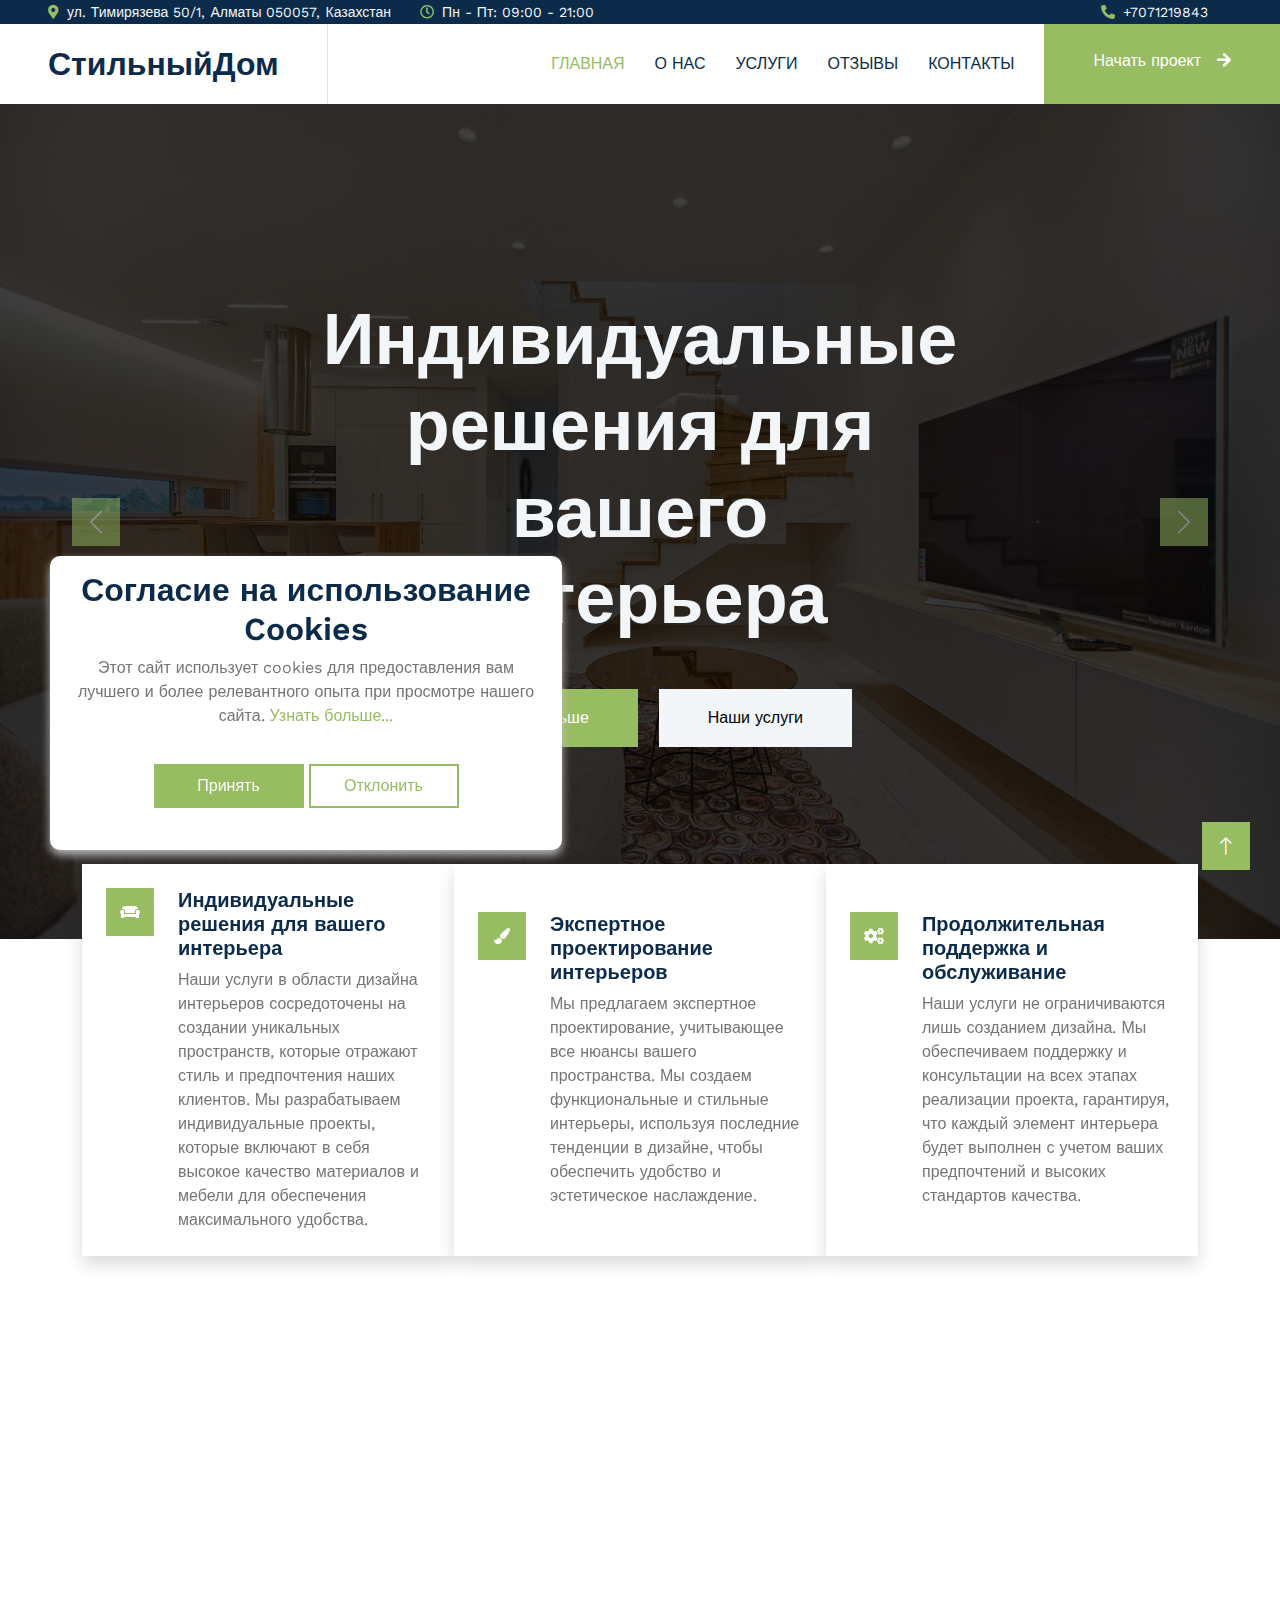
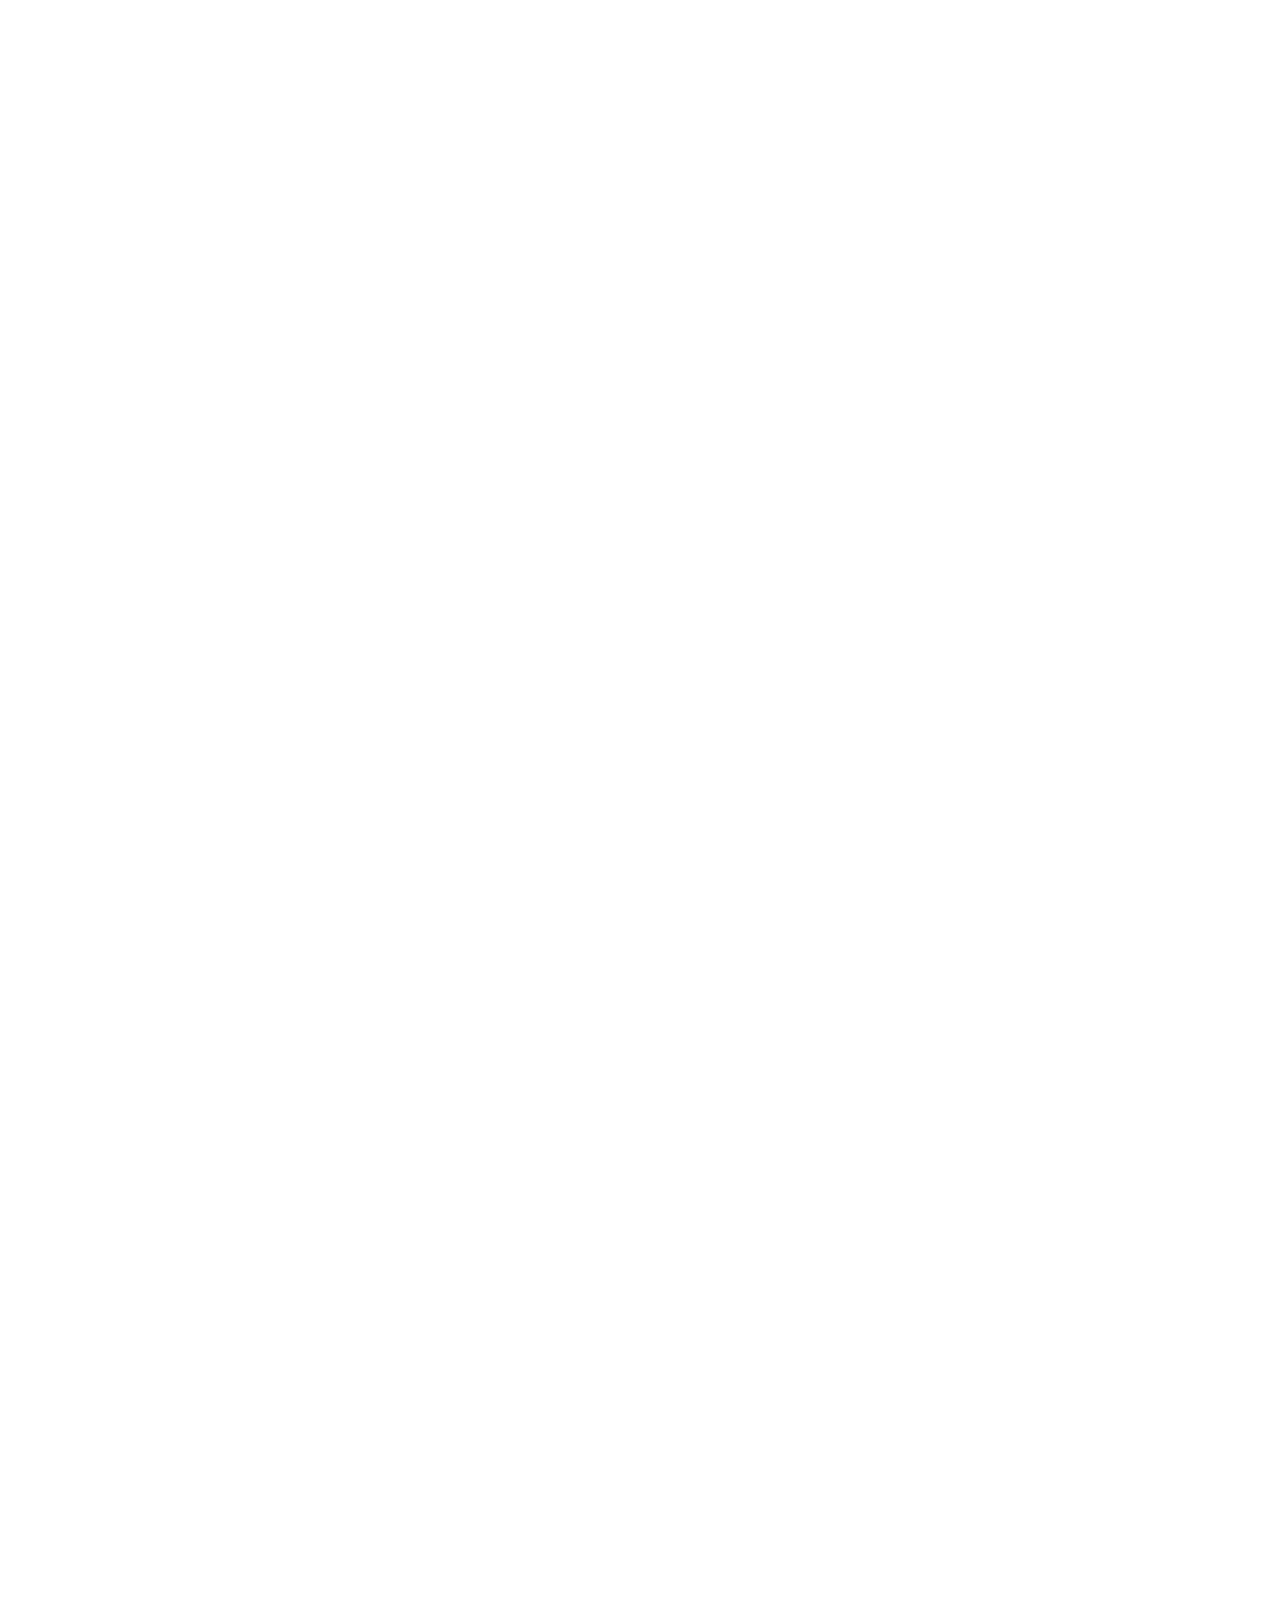
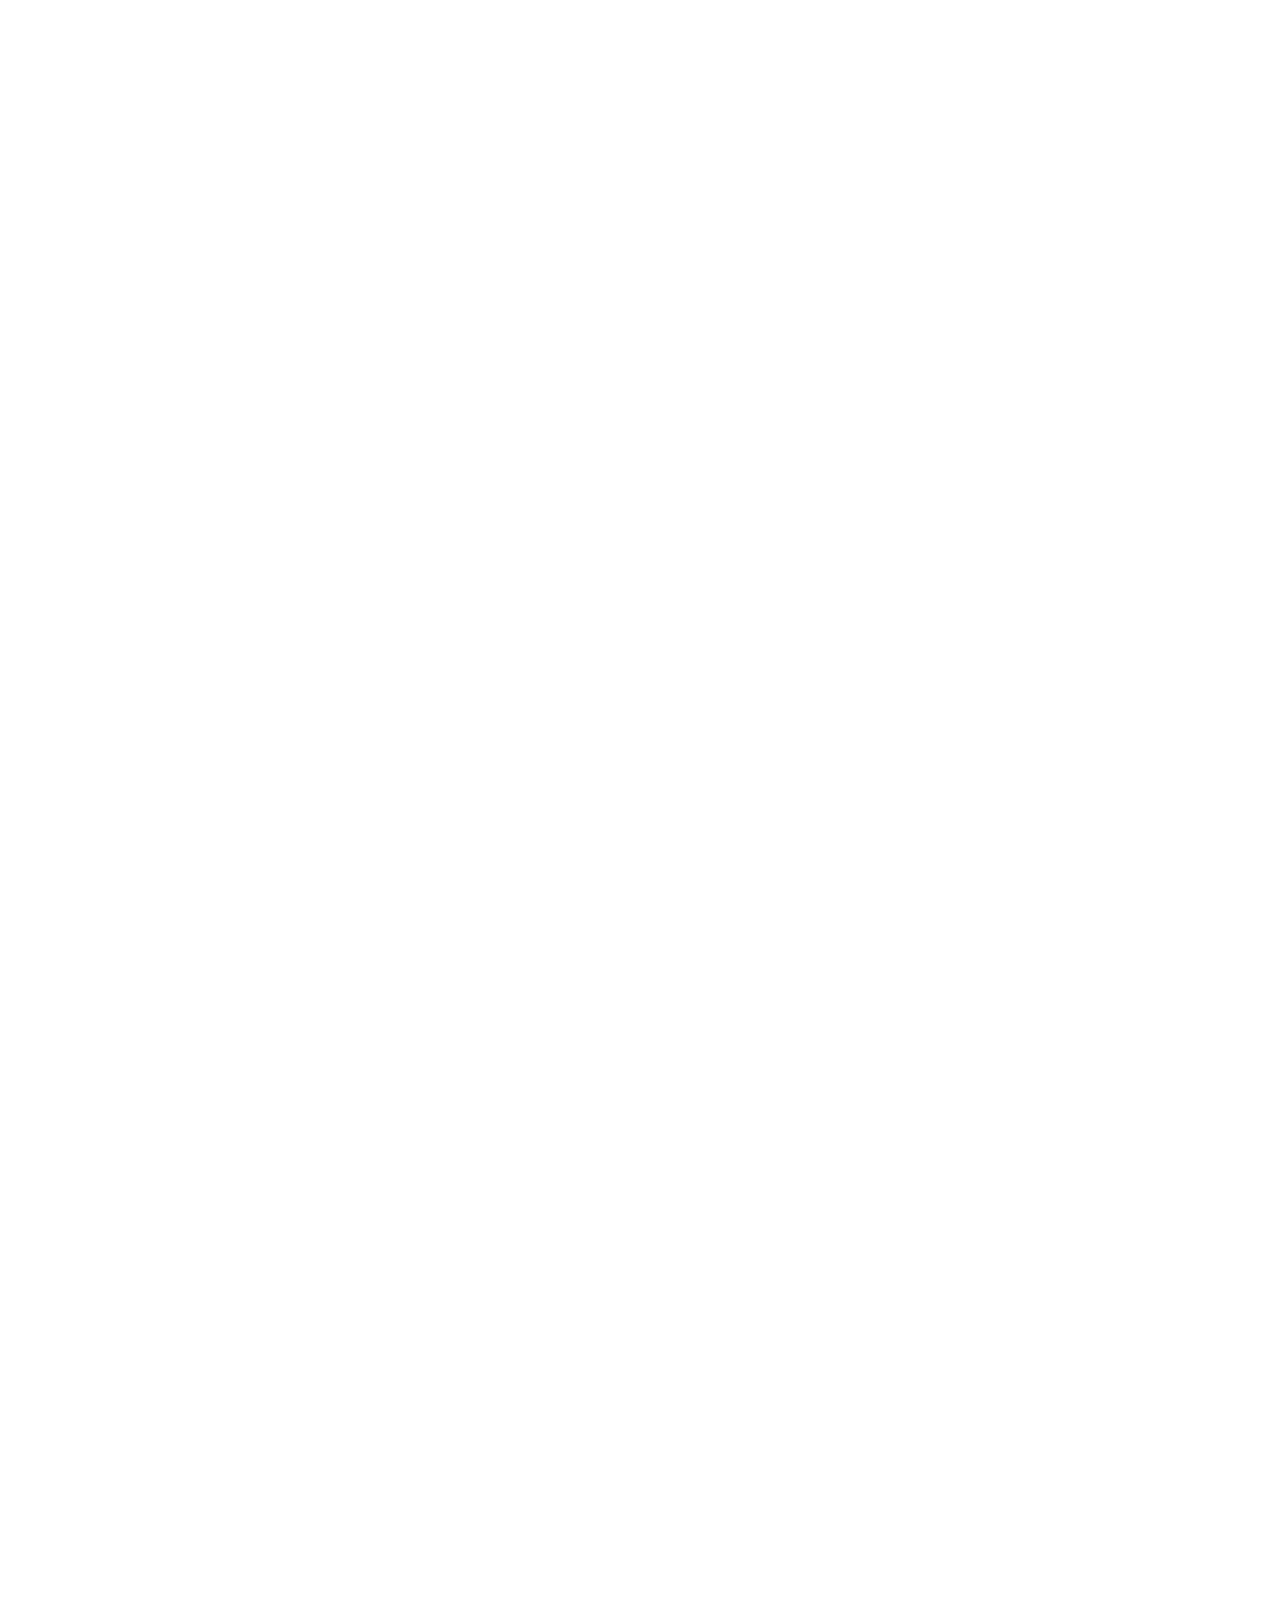
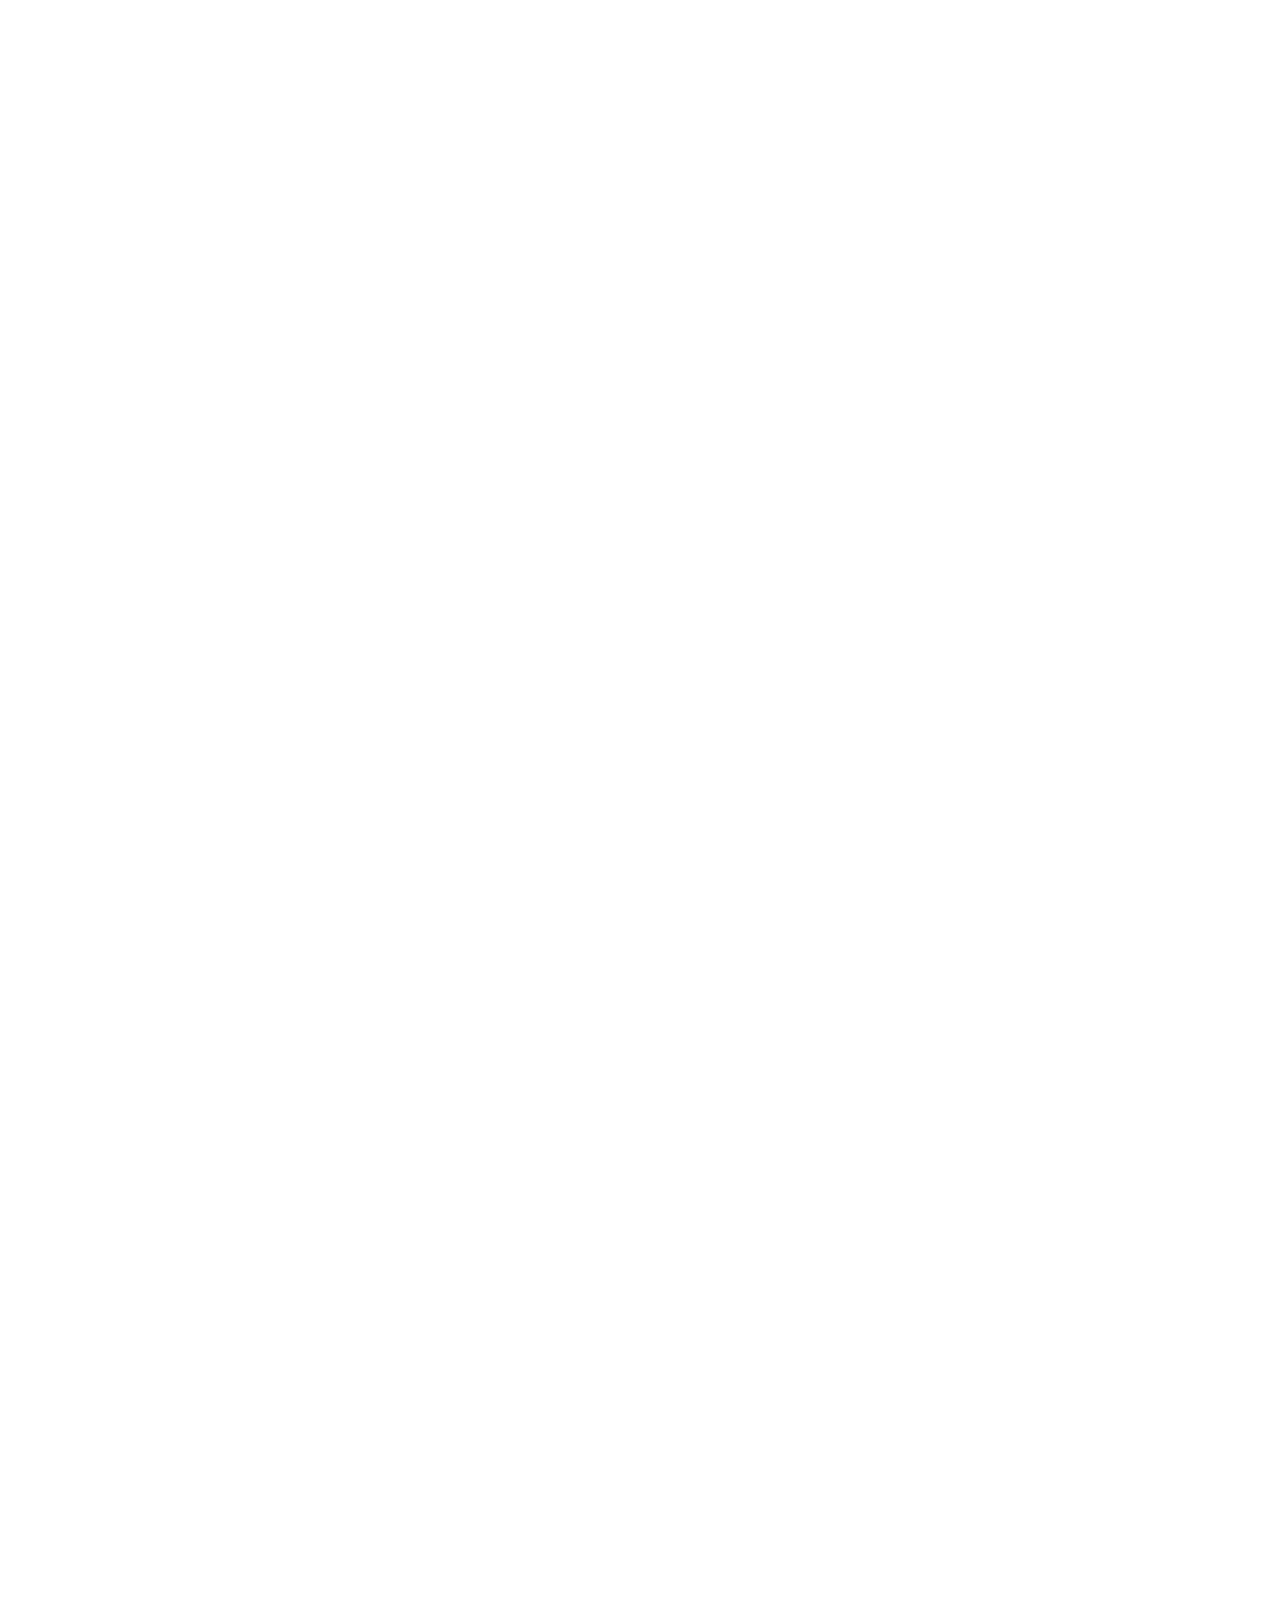
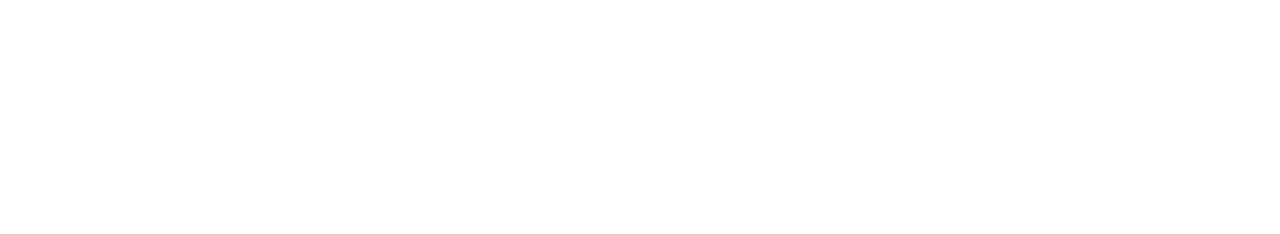
<file: index.html>
<!DOCTYPE html>
<html lang="en">
    <head>
        <meta charset="utf-8" />
        <title>СтильныйДом</title>
        <meta content="width=device-width, initial-scale=1.0" name="viewport" />
        <meta content="" name="keywords" />
        <meta content="" name="description" />

        <!-- Favicon -->
        <link href="img/favicon.ico" rel="icon" />

        <!-- Google Web Fonts -->
        <link rel="preconnect" href="https://fonts.googleapis.com" />
        <link rel="preconnect" href="https://fonts.gstatic.com" crossorigin />
        <link
            href="https://fonts.googleapis.com/css2?family=Work+Sans:wght@400;500;600;700&display=swap"
            rel="stylesheet"
        />

        <!-- Icon Font Stylesheet -->
        <link
            href="https://cdnjs.cloudflare.com/ajax/libs/font-awesome/5.10.0/css/all.min.css"
            rel="stylesheet"
        />
        <link
            href="https://cdn.jsdelivr.net/npm/bootstrap-icons@1.4.1/font/bootstrap-icons.css"
            rel="stylesheet"
        />

        <!-- Libraries Stylesheet -->
        <link href="lib/animate/animate.min.css" rel="stylesheet" />
        <link
            href="lib/owlcarousel/assets/owl.carousel.min.css"
            rel="stylesheet"
        />

        <!-- Customized Bootstrap Stylesheet -->
        <link href="css/bootstrap.min.css" rel="stylesheet" />

        <!-- Template Stylesheet -->
        <link href="css/style.css" rel="stylesheet" />
    </head>

    <body>
        <!-- Spinner Start -->
        <div
            id="spinner"
            class="show bg-white position-fixed translate-middle w-100 vh-100 top-50 start-50 d-flex align-items-center justify-content-center"
        >
            <div class="spinner-grow text-primary" role="status"></div>
        </div>
        <!-- Spinner End -->

        <!-- Topbar Start -->
        <div class="container-fluid bg-dark text-light p-0">
            <div class="row gx-0 d-none d-lg-flex">
                <div class="col-lg-7 px-5 text-start">
                    <div class="h-100 d-inline-flex align-items-center me-4">
                        <small
                            class="fa fa-map-marker-alt text-primary me-2"
                        ></small>
                        <small>
                            ул. Тимирязева 50/1, Алматы 050057, Казахстан
                        </small>
                    </div>
                    <div class="h-100 d-inline-flex align-items-center">
                        <small class="far fa-clock text-primary me-2"></small>
                        <small>Пн - Пт: 09:00 - 21:00</small>
                    </div>
                </div>
                <div class="col-lg-5 px-5 text-end">
                    <div class="h-100 d-inline-flex align-items-center me-4">
                        <small
                            class="fa fa-phone-alt text-primary me-2"
                        ></small>
                        <small>+7071219843</small>
                    </div>
                </div>
            </div>
        </div>
        <!-- Topbar End -->

        <!-- Navbar Start -->
        <nav
            class="navbar navbar-expand-lg bg-white navbar-light sticky-top p-0"
        >
            <a
                href="index.html"
                class="navbar-brand d-flex align-items-center border-end px-4 px-lg-5"
            >
                <h2 class="m-0">СтильныйДом</h2>
            </a>
            <button
                type="button"
                class="navbar-toggler me-4"
                data-bs-toggle="collapse"
                data-bs-target="#navbarCollapse"
            >
                <span class="navbar-toggler-icon"></span>
            </button>
            <div class="collapse navbar-collapse" id="navbarCollapse">
                <div class="navbar-nav ms-auto p-4 p-lg-0">
                    <a href="index.html" class="nav-item nav-link active"
                        >Главная</a
                    >
                    <a href="about.html" class="nav-item nav-link">О нас</a>
                    <a href="service.html" class="nav-item nav-link">Услуги</a>
                    <a href="testimonial.html" class="nav-item nav-link"
                        >Отзывы</a
                    >
                    <a href="contact.html" class="nav-item nav-link"
                        >Контакты</a
                    >
                </div>
                <a
                    href="index.html#appointment"
                    class="btn btn-primary py-4 px-lg-5 d-none d-lg-block"
                    >Начать проект<i class="fa fa-arrow-right ms-3"></i
                ></a>
            </div>
        </nav>
        <!-- Navbar End -->

        <!-- Carousel Start -->
        <div class="container-fluid p-0 wow fadeIn" data-wow-delay="0.1s">
            <div
                id="header-carousel"
                class="carousel slide"
                data-bs-ride="carousel"
            >
                <div class="carousel-inner">
                    <div class="carousel-item active">
                        <img
                            class="w-100"
                            src="img/carousel-1.jpg"
                            alt="Image"
                        />
                        <div class="carousel-caption">
                            <div class="container">
                                <div class="row justify-content-center">
                                    <div class="col-lg-7">
                                        <h1
                                            class="display-2 text-light mb-5 animated slideInDown"
                                        >
                                            Индивидуальные решения для вашего
                                            интерьера
                                        </h1>
                                        <a
                                            href="about.html"
                                            class="btn btn-primary py-sm-3 px-sm-5"
                                            >Узнать больше</a
                                        >
                                        <a
                                            href="service.html"
                                            class="btn btn-light py-sm-3 px-sm-5 ms-3"
                                            >Наши услуги</a
                                        >
                                    </div>
                                </div>
                            </div>
                        </div>
                    </div>
                    <div class="carousel-item">
                        <img
                            class="w-100"
                            src="img/carousel-2.jpg"
                            alt="Image"
                        />
                        <div class="carousel-caption">
                            <div class="container">
                                <div class="row justify-content-center">
                                    <div class="col-lg-7">
                                        <h1
                                            class="display-2 text-light mb-5 animated slideInDown"
                                        >
                                            Экспертное руководство для вашего
                                            дизайна
                                        </h1>
                                    </div>
                                </div>
                            </div>
                        </div>
                    </div>
                </div>
                <button
                    class="carousel-control-prev"
                    type="button"
                    data-bs-target="#header-carousel"
                    data-bs-slide="prev"
                >
                    <span
                        class="carousel-control-prev-icon"
                        aria-hidden="true"
                    ></span>
                    <span class="visually-hidden">Предыдущее</span>
                </button>
                <button
                    class="carousel-control-next"
                    type="button"
                    data-bs-target="#header-carousel"
                    data-bs-slide="next"
                >
                    <span
                        class="carousel-control-next-icon"
                        aria-hidden="true"
                    ></span>
                    <span class="visually-hidden">Следующее</span>
                </button>
            </div>
        </div>
        <!-- Carousel End -->

        <!-- Facts Start -->
        <div class="container-fluid facts py-5 pt-lg-0">
            <div class="container py-5 pt-lg-0">
                <div class="row gx-0">
                    <div class="col-lg-4 wow fadeIn" data-wow-delay="0.1s">
                        <div
                            class="bg-white shadow d-flex align-items-center h-100 p-4"
                            style="min-height: 150px"
                        >
                            <div class="d-flex">
                                <div
                                    class="flex-shrink-0 btn-lg-square bg-primary"
                                >
                                    <i class="fa fa-couch text-white"></i>
                                </div>
                                <div class="ps-4">
                                    <h5>
                                        Индивидуальные решения для вашего
                                        интерьера
                                    </h5>
                                    <span>
                                        Наши услуги в области дизайна интерьеров
                                        сосредоточены на создании уникальных
                                        пространств, которые отражают стиль и
                                        предпочтения наших клиентов. Мы
                                        разрабатываем индивидуальные проекты,
                                        которые включают в себя высокое качество
                                        материалов и мебели для обеспечения
                                        максимального удобства.
                                    </span>
                                </div>
                            </div>
                        </div>
                    </div>
                    <div class="col-lg-4 wow fadeIn" data-wow-delay="0.3s">
                        <div
                            class="bg-white shadow d-flex align-items-center h-100 p-4"
                            style="min-height: 150px"
                        >
                            <div class="d-flex">
                                <div
                                    class="flex-shrink-0 btn-lg-square bg-primary"
                                >
                                    <i class="fa fa-paint-brush text-white"></i>
                                </div>
                                <div class="ps-4">
                                    <h5>
                                        Экспертное проектирование интерьеров
                                    </h5>
                                    <span>
                                        Мы предлагаем экспертное проектирование,
                                        учитывающее все нюансы вашего
                                        пространства. Мы создаем функциональные
                                        и стильные интерьеры, используя
                                        последние тенденции в дизайне, чтобы
                                        обеспечить удобство и эстетическое
                                        наслаждение.
                                    </span>
                                </div>
                            </div>
                        </div>
                    </div>
                    <div class="col-lg-4 wow fadeIn" data-wow-delay="0.5s">
                        <div
                            class="bg-white shadow d-flex align-items-center h-100 p-4"
                            style="min-height: 150px"
                        >
                            <div class="d-flex">
                                <div
                                    class="flex-shrink-0 btn-lg-square bg-primary"
                                >
                                    <i class="fa fa-cogs text-white"></i>
                                </div>
                                <div class="ps-4">
                                    <h5>
                                        Продолжительная поддержка и обслуживание
                                    </h5>
                                    <span>
                                        Наши услуги не ограничиваются лишь
                                        созданием дизайна. Мы обеспечиваем
                                        поддержку и консультации на всех этапах
                                        реализации проекта, гарантируя, что
                                        каждый элемент интерьера будет выполнен
                                        с учетом ваших предпочтений и высоких
                                        стандартов качества.
                                    </span>
                                </div>
                            </div>
                        </div>
                    </div>
                </div>
            </div>
        </div>
        <!-- Facts End -->

        <!-- About Start -->
        <div class="container-xxl py-6">
            <div class="container">
                <div class="row g-5">
                    <div class="col-lg-6 wow fadeInUp" data-wow-delay="0.1s">
                        <div
                            class="position-relative overflow-hidden ps-5 pt-5 h-100"
                            style="min-height: 400px"
                        >
                            <img
                                class="position-absolute w-100 h-100"
                                src="img/approach-1.jpg"
                                alt=""
                                style="object-fit: cover"
                            />
                        </div>
                    </div>
                    <div class="col-lg-6 wow fadeInUp" data-wow-delay="0.5s">
                        <div class="h-100">
                            <h6 class="text-primary text-uppercase mb-2">
                                Наш подход
                            </h6>
                            <h1 class="display-6 mb-4">
                                Преобразование вашего интерьера с высоким
                                качеством и удобством
                            </h1>
                            <p>
                                В основе нашей работы лежит стремление создать
                                уникальные интерьеры, отражающие стиль и
                                предпочтения наших клиентов. Мы начинаем с
                                глубокого анализа ваших потребностей,
                                предпочтений и желаемого результата. Этот
                                персонализированный подход позволяет нам
                                разрабатывать интерьеры, которые отвечают самым
                                высоким стандартам качества.
                            </p>
                            <p class="mb-4">
                                Наша команда использует последние тенденции в
                                дизайне и тщательно подбирает материалы, чтобы
                                создать пространство, в котором будет удобно и
                                приятно находиться. Мы уверены, что качество и
                                удобство — это ключевые составляющие, которые
                                помогают создавать идеальные интерьеры для
                                вашего дома или офиса.
                            </p>
                        </div>
                    </div>
                </div>
            </div>
        </div>
        <!-- About End -->

        <!-- Courses Start -->
        <div id="appointment" class="container-xxl my-6 py-6 pb-0">
            <div class="container">
                <div
                    class="text-center mx-auto mb-3 wow fadeInUp"
                    data-wow-delay="0.1s"
                    style="max-width: 600px"
                >
                    <h6 class="text-primary text-uppercase mb-2">
                        Записаться на консультацию
                    </h6>
                    <h1 class="display-6 mb-4">
                        Сделайте первый шаг к созданию идеального интерьера
                    </h1>
                    <p>
                        Готовы преобразить ваше пространство? Запись на
                        консультацию с нашими специалистами — это первый шаг к
                        созданию уникального дизайна, который отвечает всем
                        вашим потребностям. Во время первой встречи мы обсудим
                        ваши предпочтения, оценим текущее состояние помещения и
                        предложим подходящий план для создания интерьера,
                        который идеально сочетает в себе высокое качество и
                        удобство.
                    </p>
                </div>
                <div class="row g-4 justify-content-center">
                    <div
                        class="col-lg-8 my-6 mb-0 wow fadeInUp"
                        data-wow-delay="0.1s"
                    >
                        <div class="bg-primary text-center p-5">
                            <h1 class="mb-4">Записаться на консультацию</h1>
                            <form>
                                <div class="row g-3">
                                    <div class="col-sm-6">
                                        <div class="form-floating">
                                            <input
                                                type="text"
                                                class="form-control border-0"
                                                id="gname"
                                                placeholder="Ваше имя"
                                            />
                                            <label for="gname">Ваше имя</label>
                                        </div>
                                    </div>
                                    <div class="col-sm-6">
                                        <div class="form-floating">
                                            <input
                                                type="email"
                                                class="form-control border-0"
                                                id="email"
                                                placeholder="Ваша почта"
                                            />
                                            <label for="gmail"
                                                >Ваша почта</label
                                            >
                                            <div
                                                id="result"
                                                style="color: red"
                                            ></div>
                                        </div>
                                    </div>
                                    <div class="col-12">
                                        <div class="form-floating">
                                            <textarea
                                                class="form-control border-0"
                                                placeholder="Оставьте сообщение"
                                                id="message"
                                                style="height: 100px"
                                            ></textarea>
                                            <label for="message"
                                                >Сообщение</label
                                            >
                                        </div>
                                    </div>
                                    <div class="col-12">
                                        <button
                                            class="btn btn-dark w-100 py-3"
                                            type="submit"
                                            id="submit"
                                            onclick="sendForm()"
                                        >
                                            Отправить
                                        </button>
                                    </div>
                                </div>
                            </form>
                        </div>
                    </div>
                </div>
            </div>
        </div>
        <!-- Courses End -->

        <!-- Features Start -->
        <div class="container-xxl py-6">
            <div class="container">
                <div class="row g-5">
                    <div class="col-lg-6 wow fadeInUp" data-wow-delay="0.1s">
                        <h6 class="text-primary text-uppercase mb-2">
                            Почему выбирают нас!
                        </h6>
                        <h1 class="display-6 mb-4">
                            Ваш надежный партнер в сфере дизайна интерьеров
                        </h1>
                        <p class="mb-5">
                            При выборе партнера в области дизайна интерьеров
                            важно доверять тем, кто гарантирует высокое
                            качество, комфорт и внимание к деталям. Мы понимаем,
                            что каждый проект уникален, и наша команда стремится
                            создать пространство, которое будет отвечать всем
                            вашим требованиям и ожиданиям. Мы разрабатываем
                            индивидуальные решения, чтобы каждый элемент
                            интерьера приносил вам радость и удобство.
                        </p>
                        <div class="row gy-5 gx-4">
                            <div
                                class="col-sm-6 wow fadeIn"
                                data-wow-delay="0.1s"
                            >
                                <div class="d-flex align-items-center mb-3">
                                    <div
                                        class="flex-shrink-0 btn-square bg-primary me-3"
                                    >
                                        <i class="fa fa-check text-white"></i>
                                    </div>
                                    <h5 class="mb-0">
                                        Индивидуальные решения для интерьера
                                    </h5>
                                </div>
                                <span>
                                    Каждый проект уникален, и мы создаем дизайн
                                    интерьера, который полностью соответствует
                                    вашим желаниям и функциональным
                                    потребностям. Мы уделяем внимание каждому
                                    элементу мебели и оформлению, чтобы каждый
                                    уголок был наполнен гармонией и комфортом.
                                </span>
                            </div>
                            <div
                                class="col-sm-6 wow fadeIn"
                                data-wow-delay="0.2s"
                            >
                                <div class="d-flex align-items-center mb-3">
                                    <div
                                        class="flex-shrink-0 btn-square bg-primary me-3"
                                    >
                                        <i class="fa fa-check text-white"></i>
                                    </div>
                                    <h5 class="mb-0">Опытные специалисты</h5>
                                </div>
                                <span>
                                    Наша команда состоит из профессионалов с
                                    многолетним опытом работы в дизайне
                                    интерьеров. Мы понимаем, что важно не только
                                    создать красивое пространство, но и
                                    обеспечить его функциональность и комфорт
                                    для вас.
                                </span>
                            </div>
                            <div
                                class="col-sm-6 wow fadeIn"
                                data-wow-delay="0.3s"
                            >
                                <div class="d-flex align-items-center mb-3">
                                    <div
                                        class="flex-shrink-0 btn-square bg-primary me-3"
                                    >
                                        <i class="fa fa-check text-white"></i>
                                    </div>
                                    <h5 class="mb-0">
                                        Полная поддержка на всех этапах
                                    </h5>
                                </div>
                                <span>
                                    Мы предоставляем полное сопровождение на
                                    каждом этапе реализации проекта. От
                                    разработки концепции до установки мебели и
                                    декора — мы заботимся о каждой детали, чтобы
                                    ваш интерьер стал удобным и стильным.
                                </span>
                            </div>
                            <div
                                class="col-sm-6 wow fadeIn"
                                data-wow-delay="0.4s"
                            >
                                <div class="d-flex align-items-center mb-3">
                                    <div
                                        class="flex-shrink-0 btn-square bg-primary me-3"
                                    >
                                        <i class="fa fa-check text-white"></i>
                                    </div>
                                    <h5 class="mb-0">
                                        Стремление к вашему успеху
                                    </h5>
                                </div>
                                <span>
                                    Ваш успех и удовлетворение от результата —
                                    наш главный приоритет. Мы строим
                                    долгосрочные отношения с клиентами, чтобы
                                    всегда быть рядом, предоставляя консультации
                                    и помощь, когда это необходимо.
                                </span>
                            </div>
                        </div>
                    </div>
                    <div class="col-lg-6 wow fadeInUp" data-wow-delay="0.5s">
                        <div
                            class="position-relative overflow-hidden pe-5 pt-5 h-100"
                            style="min-height: 400px"
                        >
                            <img
                                class="position-absolute w-100 h-100"
                                src="img/why-1.jpg"
                                alt=""
                                style="object-fit: cover"
                            />
                            <img
                                class="position-absolute top-0 end-0 bg-white ps-3 pb-3"
                                src="img/why-2.jpg"
                                alt=""
                                style="width: 200px; height: 200px"
                            />
                        </div>
                    </div>
                </div>
            </div>
        </div>
        <!-- Features End -->

        <!-- Blog Start -->
        <div class="container-xxl py-6">
            <div class="container">
                <div
                    class="text-center mx-auto mb-5 wow fadeInUp"
                    data-wow-delay="0.1s"
                >
                    <h6 class="text-primary text-uppercase mb-2">
                        Наши последние статьи
                    </h6>
                    <h1 class="display-6 mb-4">
                        Узнайте больше о дизайне интерьеров
                    </h1>
                    <p>
                        Изучайте наши последние статьи, чтобы получить ценные
                        идеи и советы по дизайну интерьера. Мы делимся
                        практическими рекомендациями по созданию комфортных и
                        стильных пространств, которые соответствуют всем вашим
                        потребностям.
                    </p>
                </div>
                <div class="row g-0 team-items">
                    <div
                        class="col-lg-6 col-md-6 wow fadeInUp"
                        data-wow-delay="0.5s"
                    >
                        <div class="team-item position-relative">
                            <div class="position-relative">
                                <img
                                    class="img-fluid"
                                    src="img/blog-1.jpg"
                                    alt=""
                                />
                            </div>
                            <div class="bg-light text-center p-4">
                                <h5 class="mt-2">Основы дизайна интерьера</h5>
                                <span>
                                    Разберитесь в основах дизайна интерьера и
                                    узнайте, как правильный выбор мебели и
                                    оформления помогает создать уютное
                                    пространство. В статье мы рассмотрим
                                    ключевые принципы, которые помогут вам
                                    сделать правильный выбор для вашего дома.
                                </span>
                            </div>
                        </div>
                    </div>
                    <div
                        class="col-lg-6 col-md-6 wow fadeInUp"
                        data-wow-delay="0.7s"
                    >
                        <div class="team-item position-relative">
                            <div class="position-relative">
                                <img
                                    class="img-fluid"
                                    src="img/blog-2.jpg"
                                    alt=""
                                />
                            </div>
                            <div class="bg-light text-center p-4">
                                <h5 class="mt-2">
                                    Тренды в интерьере на 2024 год
                                </h5>
                                <span>
                                    Узнайте, какие стили и элементы дизайна
                                    будут актуальны в 2024 году. Мы расскажем о
                                    самых модных трендах и как их можно
                                    применить в вашем интерьере, чтобы создать
                                    пространство, которое будет отвечать
                                    современным требованиям.
                                </span>
                            </div>
                        </div>
                    </div>
                    <div
                        class="col-lg-6 col-md-6 wow fadeInUp"
                        data-wow-delay="0.7s"
                    >
                        <div class="team-item position-relative">
                            <div class="position-relative">
                                <img
                                    class="img-fluid"
                                    src="img/blog-3.jpg"
                                    alt=""
                                />
                            </div>
                            <div class="bg-light text-center p-4">
                                <h5 class="mt-2">
                                    Важность планирования интерьера
                                </h5>
                                <span>
                                    Хорошо продуманный интерьер — это не только
                                    красиво, но и удобно. В этой статье мы
                                    расскажем, как правильно планировать
                                    пространство, чтобы оно было функциональным
                                    и эстетически привлекательным.
                                </span>
                            </div>
                        </div>
                    </div>
                    <div
                        class="col-lg-6 col-md-6 wow fadeInUp"
                        data-wow-delay="0.7s"
                    >
                        <div class="team-item position-relative">
                            <div class="position-relative">
                                <img
                                    class="img-fluid"
                                    src="img/blog-4.jpg"
                                    alt=""
                                />
                            </div>
                            <div class="bg-light text-center p-4">
                                <h5 class="mt-2">
                                    Как выбрать мебель для вашего дома
                                </h5>
                                <span>
                                    Мебель — это не только часть интерьера, но и
                                    важный элемент, который влияет на комфорт.
                                    Узнайте, как выбрать мебель, которая будет
                                    сочетаться с вашим стилем и обеспечит
                                    удобство на долгие годы.
                                </span>
                            </div>
                        </div>
                    </div>
                </div>
            </div>
        </div>
        <!-- Blog End -->

        <!-- Footer Start -->
        <div
            class="container-fluid bg-dark text-light footer my-6 mb-0 py-6 wow fadeIn"
            data-wow-delay="0.1s"
        >
            <div class="container">
                <div class="row g-5">
                    <div class="col-lg-3 col-md-6">
                        <h4 class="text-light mb-4">СтильныйДом</h4>
                        <p>
                            Спасибо, что посетили наш сайт! Мы стремимся
                            предоставить вам все необходимые знания и поддержку
                            для создания стильного и комфортного интерьера.
                            Исследуйте наши ресурсы, читайте последние статьи в
                            блоге и не стесняйтесь обращаться к нам, если у вас
                            возникнут вопросы или потребуется индивидуальная
                            помощь.
                        </p>
                    </div>
                    <div class="col-lg-3 col-md-6">
                        <h4 class="text-white mb-4">Свяжитесь с нами</h4>
                        <p class="mb-2">
                            <i class="fa fa-map-marker-alt me-3"></i>
                            ул. Киркнесс, 431, Санидайд, Претория, 0002,
                            Южноафриканская Республика
                        </p>
                        <p class="mb-2">
                            <i class="fa fa-phone-alt me-3"></i>
                            +7071219843
                        </p>
                        <p class="mb-2">
                            <i class="fa fa-envelope me-3"></i>
                            stylish_home@gmail.com
                        </p>
                    </div>
                    <div class="col-lg-3 col-md-6">
                        <h4 class="text-light mb-4">Быстрые ссылки</h4>
                        <a class="btn btn-link" href="index.html">Главная</a>
                        <a class="btn btn-link" href="about.html">О нас</a>
                        <a class="btn btn-link" href="contact.html">Контакты</a>
                        <a class="btn btn-link" href="service.html"
                            >Наши услуги</a
                        >
                        <a class="btn btn-link" href="testimonial.html"
                            >Отзывы</a
                        >
                    </div>
                    <div class="col-lg-3 col-md-6">
                        <h4 class="text-light mb-4">Популярные ссылки</h4>
                        <a class="btn btn-link" href="about.html">О нас</a>
                        <a class="btn btn-link" href="contact.html">Контакты</a>
                        <a class="btn btn-link" href="terms-of-use.html"
                            >Условия использования</a
                        >
                        <a class="btn btn-link" href="privacy-policy.html"
                            >Политика конфиденциальности</a
                        >
                    </div>
                </div>
            </div>
        </div>
        <!-- Footer End -->

        <!-- Back to Top -->
        <a href="#" class="btn btn-lg btn-primary btn-lg-square back-to-top">
            <i class="bi bi-arrow-up"></i>
        </a>

        <!-- Cookie banner -->
        <div class="cookie-wrapper show">
            <div>
                <i class="bx bx-cookie"></i>
                <h2 style="text-align: center">
                    Согласие на использование Cookies
                </h2>
            </div>

            <div class="data">
                <p>
                    Этот сайт использует cookies для предоставления вам лучшего
                    и более релевантного опыта при просмотре нашего сайта.
                    <a href="#">Узнать больше...</a>
                </p>
            </div>

            <div class="buttons">
                <button class="cookie-button" id="acceptBtn">Принять</button>
                <button class="cookie-button" id="declineBtn">Отклонить</button>
            </div>
        </div>
        <!-- End Cookie banner -->

        <!-- JavaScript Libraries -->
        <script src="https://code.jquery.com/jquery-3.4.1.min.js"></script>
        <script src="https://cdn.jsdelivr.net/npm/bootstrap@5.0.0/dist/js/bootstrap.bundle.min.js"></script>
        <script src="lib/wow/wow.min.js"></script>
        <script src="lib/easing/easing.min.js"></script>
        <script src="lib/waypoints/waypoints.min.js"></script>
        <script src="lib/owlcarousel/owl.carousel.min.js"></script>

        <!-- Template Javascript -->
        <script src="js/main.js"></script>
        <script src="js/contact-form.js"></script>
        <script src="js/cookiebanner.js"></script>
    </body>
</html>
</file>
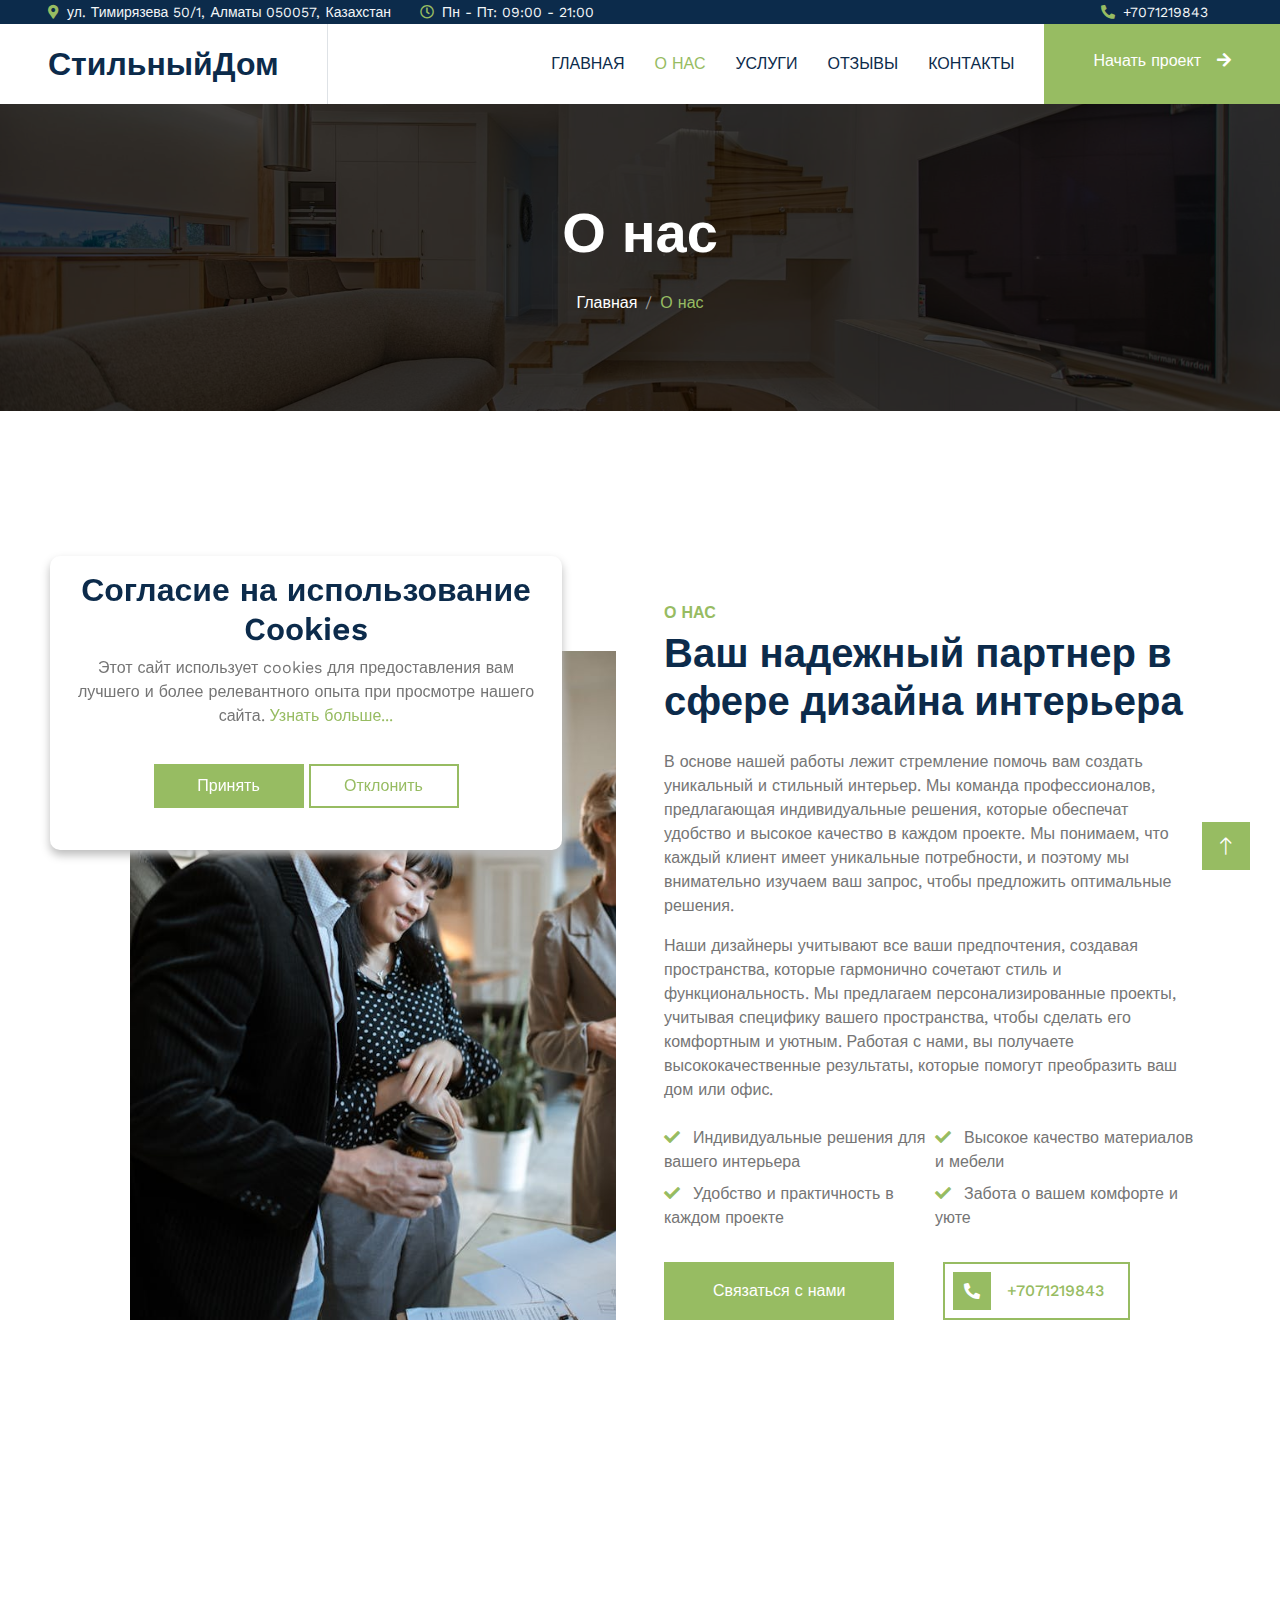
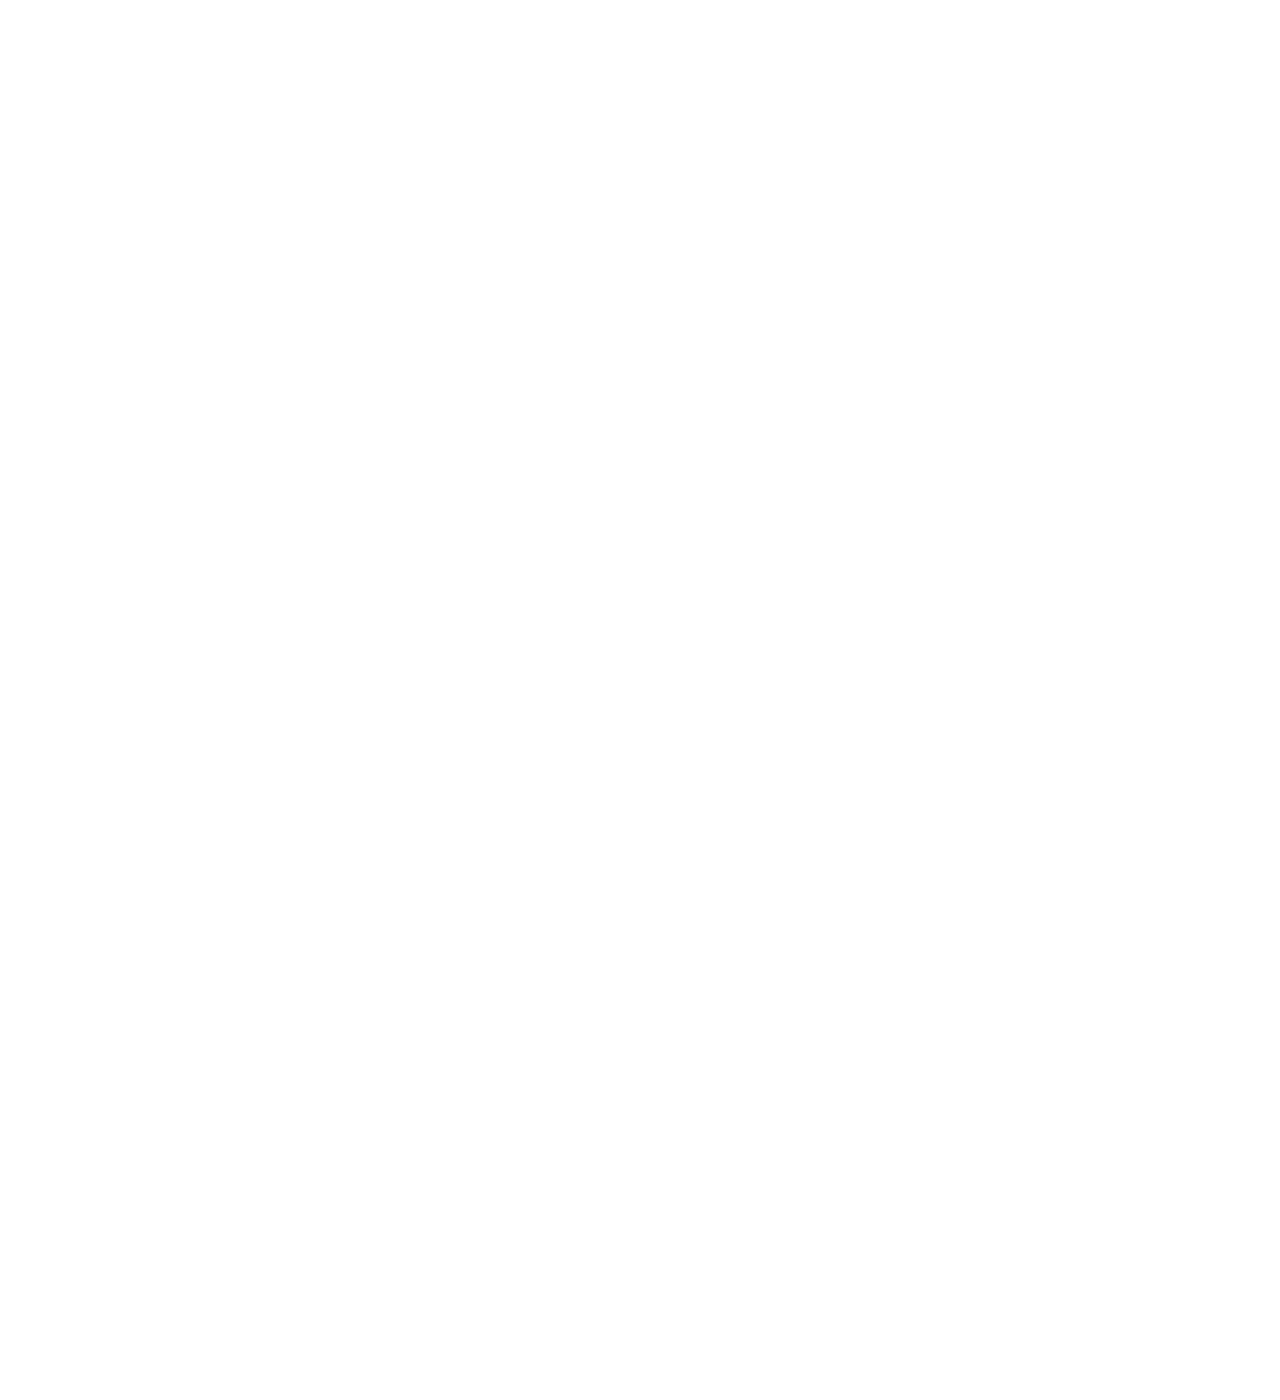
<file: about.html>
<!DOCTYPE html>
<html lang="en">
    <head>
        <meta charset="utf-8" />
        <title>СтильныйДом</title>
        <meta content="width=device-width, initial-scale=1.0" name="viewport" />
        <meta content="" name="keywords" />
        <meta content="" name="description" />

        <!-- Favicon -->
        <link href="img/favicon.ico" rel="icon" />

        <!-- Google Web Fonts -->
        <link rel="preconnect" href="https://fonts.googleapis.com" />
        <link rel="preconnect" href="https://fonts.gstatic.com" crossorigin />
        <link
            href="https://fonts.googleapis.com/css2?family=Work+Sans:wght@400;500;600;700&display=swap"
            rel="stylesheet"
        />

        <!-- Icon Font Stylesheet -->
        <link
            href="https://cdnjs.cloudflare.com/ajax/libs/font-awesome/5.10.0/css/all.min.css"
            rel="stylesheet"
        />
        <link
            href="https://cdn.jsdelivr.net/npm/bootstrap-icons@1.4.1/font/bootstrap-icons.css"
            rel="stylesheet"
        />

        <!-- Libraries Stylesheet -->
        <link href="lib/animate/animate.min.css" rel="stylesheet" />
        <link
            href="lib/owlcarousel/assets/owl.carousel.min.css"
            rel="stylesheet"
        />

        <!-- Customized Bootstrap Stylesheet -->
        <link href="css/bootstrap.min.css" rel="stylesheet" />

        <!-- Template Stylesheet -->
        <link href="css/style.css" rel="stylesheet" />
    </head>

    <body>
        <!-- Spinner Start -->
        <div
            id="spinner"
            class="show bg-white position-fixed translate-middle w-100 vh-100 top-50 start-50 d-flex align-items-center justify-content-center"
        >
            <div class="spinner-grow text-primary" role="status"></div>
        </div>
        <!-- Spinner End -->

        <!-- Topbar Start -->
        <div class="container-fluid bg-dark text-light p-0">
            <div class="row gx-0 d-none d-lg-flex">
                <div class="col-lg-7 px-5 text-start">
                    <div class="h-100 d-inline-flex align-items-center me-4">
                        <small
                            class="fa fa-map-marker-alt text-primary me-2"
                        ></small>
                        <small>
                            ул. Тимирязева 50/1, Алматы 050057, Казахстан
                        </small>
                    </div>
                    <div class="h-100 d-inline-flex align-items-center">
                        <small class="far fa-clock text-primary me-2"></small>
                        <small>Пн - Пт: 09:00 - 21:00</small>
                    </div>
                </div>
                <div class="col-lg-5 px-5 text-end">
                    <div class="h-100 d-inline-flex align-items-center me-4">
                        <small
                            class="fa fa-phone-alt text-primary me-2"
                        ></small>
                        <small>+7071219843</small>
                    </div>
                </div>
            </div>
        </div>
        <!-- Topbar End -->

        <!-- Navbar Start -->
        <nav
            class="navbar navbar-expand-lg bg-white navbar-light sticky-top p-0"
        >
            <a
                href="index.html"
                class="navbar-brand d-flex align-items-center border-end px-4 px-lg-5"
            >
                <h2 class="m-0">СтильныйДом</h2>
            </a>
            <button
                type="button"
                class="navbar-toggler me-4"
                data-bs-toggle="collapse"
                data-bs-target="#navbarCollapse"
            >
                <span class="navbar-toggler-icon"></span>
            </button>
            <div class="collapse navbar-collapse" id="navbarCollapse">
                <div class="navbar-nav ms-auto p-4 p-lg-0">
                    <a href="index.html" class="nav-item nav-link">Главная</a>
                    <a href="about.html" class="nav-item nav-link active"
                        >О нас</a
                    >
                    <a href="service.html" class="nav-item nav-link">Услуги</a>
                    <a href="testimonial.html" class="nav-item nav-link"
                        >Отзывы</a
                    >
                    <a href="contact.html" class="nav-item nav-link"
                        >Контакты</a
                    >
                </div>
                <a
                    href="index.html#appointment"
                    class="btn btn-primary py-4 px-lg-5 d-none d-lg-block"
                    >Начать проект<i class="fa fa-arrow-right ms-3"></i
                ></a>
            </div>
        </nav>
        <!-- Navbar End -->

        <!-- Page Header Start -->
        <div
            class="container-fluid page-header py-6 my-6 mt-0 wow fadeIn"
            data-wow-delay="0.1s"
        >
            <div class="container text-center">
                <h1 class="display-4 text-white animated slideInDown mb-4">
                    О нас
                </h1>
                <nav aria-label="breadcrumb animated slideInDown">
                    <ol class="breadcrumb justify-content-center mb-0">
                        <li class="breadcrumb-item">
                            <a class="text-white" href="index.html">Главная</a>
                        </li>

                        <li
                            class="breadcrumb-item text-primary active"
                            aria-current="page"
                        >
                            О нас
                        </li>
                    </ol>
                </nav>
            </div>
        </div>
        <!-- Page Header End -->

        <!-- About Start -->
        <div class="container-xxl py-6">
            <div class="container">
                <div class="row g-5">
                    <div class="col-lg-6 wow fadeInUp" data-wow-delay="0.1s">
                        <div
                            class="position-relative overflow-hidden ps-5 pt-5 h-100"
                            style="min-height: 400px"
                        >
                            <img
                                class="position-absolute w-100 h-100"
                                src="img/about-1.jpg"
                                alt=""
                                style="object-fit: cover"
                            />
                            <img
                                class="position-absolute top-0 start-0 bg-white pe-3 pb-3"
                                src="img/about-2.jpg"
                                alt=""
                                style="width: 200px; height: 200px"
                            />
                        </div>
                    </div>
                    <div class="col-lg-6 wow fadeInUp" data-wow-delay="0.5s">
                        <div class="h-100">
                            <h6 class="text-primary text-uppercase mb-2">
                                О нас
                            </h6>
                            <h1 class="display-6 mb-4">
                                Ваш надежный партнер в сфере дизайна интерьера
                            </h1>
                            <p>
                                В основе нашей работы лежит стремление помочь
                                вам создать уникальный и стильный интерьер. Мы
                                команда профессионалов, предлагающая
                                индивидуальные решения, которые обеспечат
                                удобство и высокое качество в каждом проекте. Мы
                                понимаем, что каждый клиент имеет уникальные
                                потребности, и поэтому мы внимательно изучаем
                                ваш запрос, чтобы предложить оптимальные
                                решения.
                            </p>
                            <p class="mb-4">
                                Наши дизайнеры учитывают все ваши предпочтения,
                                создавая пространства, которые гармонично
                                сочетают стиль и функциональность. Мы предлагаем
                                персонализированные проекты, учитывая специфику
                                вашего пространства, чтобы сделать его
                                комфортным и уютным. Работая с нами, вы
                                получаете высококачественные результаты, которые
                                помогут преобразить ваш дом или офис.
                            </p>
                            <div class="row g-2 mb-4 pb-2">
                                <div class="col-sm-6">
                                    <i
                                        class="fa fa-check text-primary me-2"
                                    ></i>
                                    Индивидуальные решения для вашего интерьера
                                </div>
                                <div class="col-sm-6">
                                    <i
                                        class="fa fa-check text-primary me-2"
                                    ></i>
                                    Высокое качество материалов и мебели
                                </div>
                                <div class="col-sm-6">
                                    <i
                                        class="fa fa-check text-primary me-2"
                                    ></i>
                                    Удобство и практичность в каждом проекте
                                </div>
                                <div class="col-sm-6">
                                    <i
                                        class="fa fa-check text-primary me-2"
                                    ></i>
                                    Забота о вашем комфорте и уюте
                                </div>
                            </div>
                            <div class="row g-4">
                                <div class="col-sm-6">
                                    <a
                                        class="btn btn-primary py-3 px-5"
                                        href="contact.html"
                                        >Связаться с нами</a
                                    >
                                </div>
                                <div class="col-sm-6">
                                    <a
                                        class="d-inline-flex align-items-center btn btn-outline-primary border-2 p-2"
                                        href="tel:+7071219843"
                                    >
                                        <span
                                            class="flex-shrink-0 btn-square bg-primary"
                                        >
                                            <i
                                                class="fa fa-phone-alt text-white"
                                            ></i>
                                        </span>
                                        <span class="px-3">+7071219843</span>
                                    </a>
                                </div>
                            </div>
                        </div>
                    </div>
                </div>
            </div>
        </div>
        <!-- About End -->

        <!-- Team Start -->
        <div class="container-xxl py-6">
            <div class="container">
                <div
                    class="text-center mx-auto mb-5 wow fadeInUp"
                    data-wow-delay="0.1s"
                >
                    <h6 class="text-primary text-uppercase mb-2">
                        Знакомьтесь с командой
                    </h6>
                    <h1 class="display-6 mb-4">
                        Команда экспертов по дизайну интерьера
                    </h1>
                    <p>
                        Наша команда состоит из опытных дизайнеров, которые
                        создают уникальные и функциональные пространства. Каждый
                        из наших специалистов привносит в проект свои знания и
                        креативность, обеспечивая комфорт и стиль. Мы всегда
                        готовы поддержать вас на каждом этапе работы, чтобы
                        сделать ваш дом или офис местом, в котором вам будет
                        удобно и приятно находиться.
                    </p>
                </div>
                <div class="row g-0 team-items">
                    <div
                        class="col-lg-3 col-md-6 wow fadeInUp"
                        data-wow-delay="0.1s"
                    >
                        <div class="team-item position-relative">
                            <div class="position-relative">
                                <img
                                    class="img-fluid"
                                    src="img/team-1.jpg"
                                    alt=""
                                />
                            </div>
                            <div class="bg-light text-center p-4">
                                <h5 class="mt-2">Мария Волкова</h5>
                                <span>Главный дизайнер</span>
                            </div>
                        </div>
                    </div>
                    <div
                        class="col-lg-3 col-md-6 wow fadeInUp"
                        data-wow-delay="0.3s"
                    >
                        <div class="team-item position-relative">
                            <div class="position-relative">
                                <img
                                    class="img-fluid"
                                    src="img/team-2.jpg"
                                    alt=""
                                />
                            </div>
                            <div class="bg-light text-center p-4">
                                <h5 class="mt-2">Иван Белов</h5>
                                <span>Дизайнер интерьера</span>
                            </div>
                        </div>
                    </div>
                    <div
                        class="col-lg-3 col-md-6 wow fadeInUp"
                        data-wow-delay="0.5s"
                    >
                        <div class="team-item position-relative">
                            <div class="position-relative">
                                <img
                                    class="img-fluid"
                                    src="img/team-3.jpg"
                                    alt=""
                                />
                            </div>
                            <div class="bg-light text-center p-4">
                                <h5 class="mt-2">Ольга Смирнова</h5>
                                <span>Специалист по мебелям</span>
                            </div>
                        </div>
                    </div>
                    <div
                        class="col-lg-3 col-md-6 wow fadeInUp"
                        data-wow-delay="0.7s"
                    >
                        <div class="team-item position-relative">
                            <div class="position-relative">
                                <img
                                    class="img-fluid"
                                    src="img/team-4.jpg"
                                    alt=""
                                />
                            </div>
                            <div class="bg-light text-center p-4">
                                <h5 class="mt-2">Дмитрий Кузнецов</h5>
                                <span>Менеджер по проектам</span>
                            </div>
                        </div>
                    </div>
                </div>
            </div>
        </div>
        <!-- Team End -->

        <!-- Footer Start -->
        <div
            class="container-fluid bg-dark text-light footer my-6 mb-0 py-6 wow fadeIn"
            data-wow-delay="0.1s"
        >
            <div class="container">
                <div class="row g-5">
                    <div class="col-lg-3 col-md-6">
                        <h4 class="text-light mb-4">СтильныйДом</h4>
                        <p>
                            Спасибо, что посетили наш сайт! Мы стремимся
                            предоставить вам все необходимые знания и поддержку
                            для создания стильного и комфортного интерьера.
                            Исследуйте наши ресурсы, читайте последние статьи в
                            блоге и не стесняйтесь обращаться к нам, если у вас
                            возникнут вопросы или потребуется индивидуальная
                            помощь.
                        </p>
                    </div>
                    <div class="col-lg-3 col-md-6">
                        <h4 class="text-white mb-4">Свяжитесь с нами</h4>
                        <p class="mb-2">
                            <i class="fa fa-map-marker-alt me-3"></i>
                            ул. Киркнесс, 431, Санидайд, Претория, 0002,
                            Южноафриканская Республика
                        </p>
                        <p class="mb-2">
                            <i class="fa fa-phone-alt me-3"></i>
                            +7071219843
                        </p>
                        <p class="mb-2">
                            <i class="fa fa-envelope me-3"></i>
                            stylish_home@gmail.com
                        </p>
                    </div>
                    <div class="col-lg-3 col-md-6">
                        <h4 class="text-light mb-4">Быстрые ссылки</h4>
                        <a class="btn btn-link" href="index.html">Главная</a>
                        <a class="btn btn-link" href="about.html">О нас</a>
                        <a class="btn btn-link" href="contact.html">Контакты</a>
                        <a class="btn btn-link" href="service.html"
                            >Наши услуги</a
                        >
                        <a class="btn btn-link" href="testimonial.html"
                            >Отзывы</a
                        >
                    </div>
                    <div class="col-lg-3 col-md-6">
                        <h4 class="text-light mb-4">Популярные ссылки</h4>
                        <a class="btn btn-link" href="about.html">О нас</a>
                        <a class="btn btn-link" href="contact.html">Контакты</a>
                        <a class="btn btn-link" href="terms-of-use.html"
                            >Условия использования</a
                        >
                        <a class="btn btn-link" href="privacy-policy.html"
                            >Политика конфиденциальности</a
                        >
                    </div>
                </div>
            </div>
        </div>
        <!-- Footer End -->

        <!-- Back to Top -->
        <a href="#" class="btn btn-lg btn-primary btn-lg-square back-to-top">
            <i class="bi bi-arrow-up"></i>
        </a>

        <!-- Cookie banner -->
        <div class="cookie-wrapper show">
            <div>
                <i class="bx bx-cookie"></i>
                <h2 style="text-align: center">
                    Согласие на использование Cookies
                </h2>
            </div>

            <div class="data">
                <p>
                    Этот сайт использует cookies для предоставления вам лучшего
                    и более релевантного опыта при просмотре нашего сайта.
                    <a href="#">Узнать больше...</a>
                </p>
            </div>

            <div class="buttons">
                <button class="cookie-button" id="acceptBtn">Принять</button>
                <button class="cookie-button" id="declineBtn">Отклонить</button>
            </div>
        </div>
        <!-- End Cookie banner -->

        <!-- JavaScript Libraries -->
        <script src="https://code.jquery.com/jquery-3.4.1.min.js"></script>
        <script src="https://cdn.jsdelivr.net/npm/bootstrap@5.0.0/dist/js/bootstrap.bundle.min.js"></script>
        <script src="lib/wow/wow.min.js"></script>
        <script src="lib/easing/easing.min.js"></script>
        <script src="lib/waypoints/waypoints.min.js"></script>
        <script src="lib/owlcarousel/owl.carousel.min.js"></script>

        <!-- Template Javascript -->
        <script src="js/main.js"></script>
        <script src="js/cookiebanner.js"></script>
    </body>
</html>
</file>
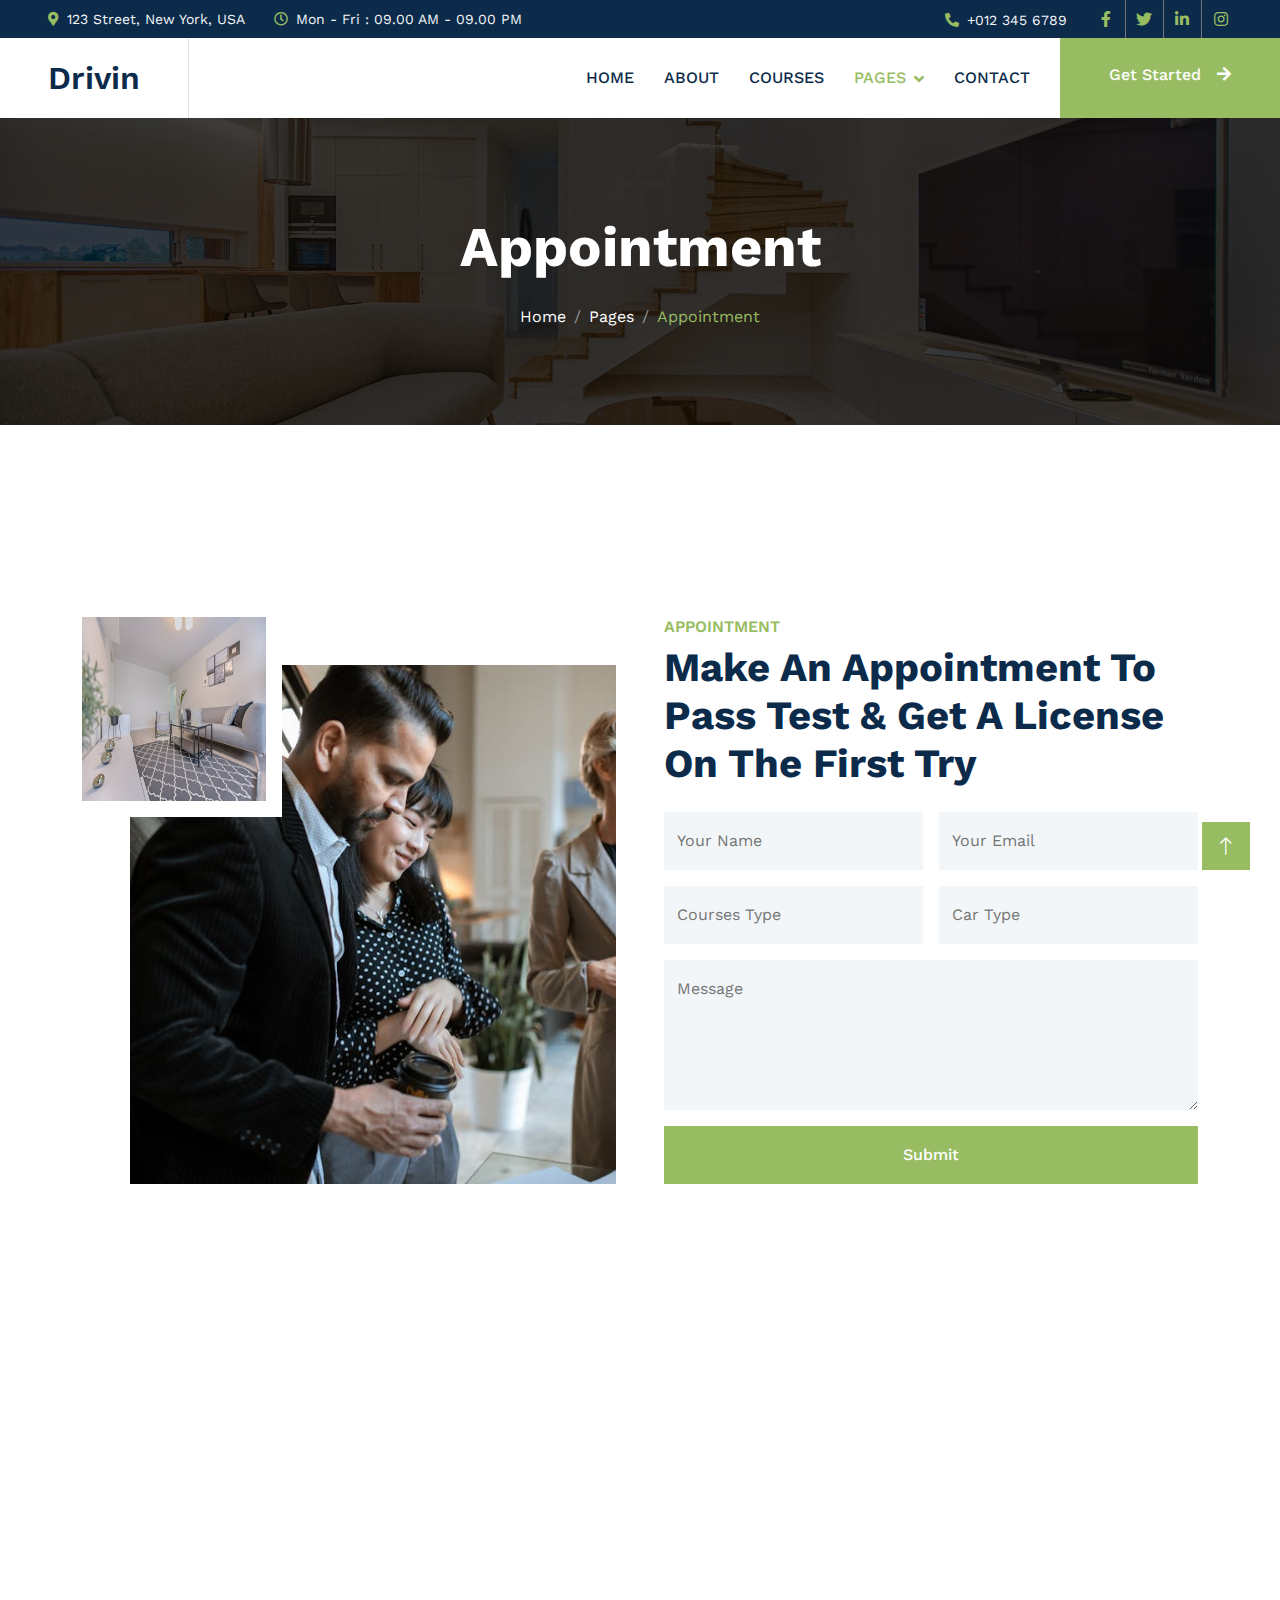
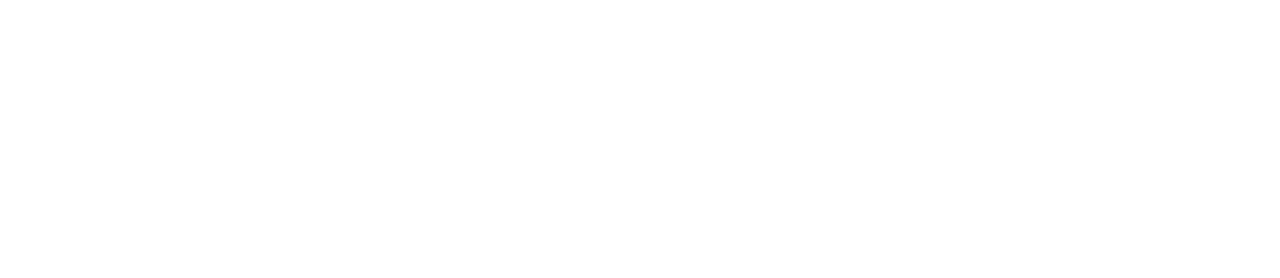
<file: appointment.html>
<!DOCTYPE html>
<html lang="en">
    <head>
        <meta charset="utf-8" />
        <title>Drivin - Driving School Website Template</title>
        <meta content="width=device-width, initial-scale=1.0" name="viewport" />
        <meta content="" name="keywords" />
        <meta content="" name="description" />

        <!-- Favicon -->
        <link href="img/favicon.ico" rel="icon" />

        <!-- Google Web Fonts -->
        <link rel="preconnect" href="https://fonts.googleapis.com" />
        <link rel="preconnect" href="https://fonts.gstatic.com" crossorigin />
        <link
            href="https://fonts.googleapis.com/css2?family=Work+Sans:wght@400;500;600;700&display=swap"
            rel="stylesheet"
        />

        <!-- Icon Font Stylesheet -->
        <link
            href="https://cdnjs.cloudflare.com/ajax/libs/font-awesome/5.10.0/css/all.min.css"
            rel="stylesheet"
        />
        <link
            href="https://cdn.jsdelivr.net/npm/bootstrap-icons@1.4.1/font/bootstrap-icons.css"
            rel="stylesheet"
        />

        <!-- Libraries Stylesheet -->
        <link href="lib/animate/animate.min.css" rel="stylesheet" />
        <link
            href="lib/owlcarousel/assets/owl.carousel.min.css"
            rel="stylesheet"
        />

        <!-- Customized Bootstrap Stylesheet -->
        <link href="css/bootstrap.min.css" rel="stylesheet" />

        <!-- Template Stylesheet -->
        <link href="css/style.css" rel="stylesheet" />
    </head>

    <body>
        <!-- Spinner Start -->
        <div
            id="spinner"
            class="show bg-white position-fixed translate-middle w-100 vh-100 top-50 start-50 d-flex align-items-center justify-content-center"
        >
            <div class="spinner-grow text-primary" role="status"></div>
        </div>
        <!-- Spinner End -->

        <!-- Topbar Start -->
        <div class="container-fluid bg-dark text-light p-0">
            <div class="row gx-0 d-none d-lg-flex">
                <div class="col-lg-7 px-5 text-start">
                    <div class="h-100 d-inline-flex align-items-center me-4">
                        <small
                            class="fa fa-map-marker-alt text-primary me-2"
                        ></small>
                        <small>123 Street, New York, USA</small>
                    </div>
                    <div class="h-100 d-inline-flex align-items-center">
                        <small class="far fa-clock text-primary me-2"></small>
                        <small>Mon - Fri : 09.00 AM - 09.00 PM</small>
                    </div>
                </div>
                <div class="col-lg-5 px-5 text-end">
                    <div class="h-100 d-inline-flex align-items-center me-4">
                        <small
                            class="fa fa-phone-alt text-primary me-2"
                        ></small>
                        <small>+012 345 6789</small>
                    </div>
                    <div class="h-100 d-inline-flex align-items-center mx-n2">
                        <a
                            class="btn btn-square btn-link rounded-0 border-0 border-end border-secondary"
                            href=""
                            ><i class="fab fa-facebook-f"></i
                        ></a>
                        <a
                            class="btn btn-square btn-link rounded-0 border-0 border-end border-secondary"
                            href=""
                            ><i class="fab fa-twitter"></i
                        ></a>
                        <a
                            class="btn btn-square btn-link rounded-0 border-0 border-end border-secondary"
                            href=""
                            ><i class="fab fa-linkedin-in"></i
                        ></a>
                        <a class="btn btn-square btn-link rounded-0" href=""
                            ><i class="fab fa-instagram"></i
                        ></a>
                    </div>
                </div>
            </div>
        </div>
        <!-- Topbar End -->

        <!-- Navbar Start -->
        <nav
            class="navbar navbar-expand-lg bg-white navbar-light sticky-top p-0"
        >
            <a
                href="index.html"
                class="navbar-brand d-flex align-items-center border-end px-4 px-lg-5"
            >
                <h2 class="m-0">Drivin</h2>
            </a>
            <button
                type="button"
                class="navbar-toggler me-4"
                data-bs-toggle="collapse"
                data-bs-target="#navbarCollapse"
            >
                <span class="navbar-toggler-icon"></span>
            </button>
            <div class="collapse navbar-collapse" id="navbarCollapse">
                <div class="navbar-nav ms-auto p-4 p-lg-0">
                    <a href="index.html" class="nav-item nav-link">Home</a>
                    <a href="about.html" class="nav-item nav-link">About</a>
                    <a href="courses.html" class="nav-item nav-link">Courses</a>
                    <div class="nav-item dropdown">
                        <a
                            href="#"
                            class="nav-link dropdown-toggle active"
                            data-bs-toggle="dropdown"
                            >Pages</a
                        >
                        <div class="dropdown-menu bg-light m-0">
                            <a href="feature.html" class="dropdown-item"
                                >Features</a
                            >
                            <a
                                href="appointment.html"
                                class="dropdown-item active"
                                >Appointment</a
                            >
                            <a href="team.html" class="dropdown-item"
                                >Our Team</a
                            >
                            <a href="testimonial.html" class="dropdown-item"
                                >Testimonial</a
                            >
                            <a href="404.html" class="dropdown-item"
                                >404 Page</a
                            >
                        </div>
                    </div>
                    <a href="contact.html" class="nav-item nav-link">Contact</a>
                </div>
                <a
                    href=""
                    class="btn btn-primary py-4 px-lg-5 d-none d-lg-block"
                    >Get Started<i class="fa fa-arrow-right ms-3"></i
                ></a>
            </div>
        </nav>
        <!-- Navbar End -->

        <!-- Page Header Start -->
        <div
            class="container-fluid page-header py-6 my-6 mt-0 wow fadeIn"
            data-wow-delay="0.1s"
        >
            <div class="container text-center">
                <h1 class="display-4 text-white animated slideInDown mb-4">
                    Appointment
                </h1>
                <nav aria-label="breadcrumb animated slideInDown">
                    <ol class="breadcrumb justify-content-center mb-0">
                        <li class="breadcrumb-item">
                            <a class="text-white" href="#">Home</a>
                        </li>
                        <li class="breadcrumb-item">
                            <a class="text-white" href="#">Pages</a>
                        </li>
                        <li
                            class="breadcrumb-item text-primary active"
                            aria-current="page"
                        >
                            Appointment
                        </li>
                    </ol>
                </nav>
            </div>
        </div>
        <!-- Page Header End -->

        <!-- Appointment Start -->
        <div class="container-xxl py-6">
            <div class="container">
                <div class="row g-5">
                    <div class="col-lg-6 wow fadeInUp" data-wow-delay="0.1s">
                        <div
                            class="position-relative overflow-hidden ps-5 pt-5 h-100"
                            style="min-height: 400px"
                        >
                            <img
                                class="position-absolute w-100 h-100"
                                src="img/about-1.jpg"
                                alt=""
                                style="object-fit: cover"
                            />
                            <img
                                class="position-absolute top-0 start-0 bg-white pe-3 pb-3"
                                src="img/about-2.jpg"
                                alt=""
                                style="width: 200px; height: 200px"
                            />
                        </div>
                    </div>
                    <div class="col-lg-6 wow fadeInUp" data-wow-delay="0.5s">
                        <h6 class="text-primary text-uppercase mb-2">
                            Appointment
                        </h6>
                        <h1 class="display-6 mb-4">
                            Make An Appointment To Pass Test & Get A License On
                            The First Try
                        </h1>
                        <form>
                            <div class="row g-3">
                                <div class="col-sm-6">
                                    <div class="form-floating">
                                        <input
                                            type="text"
                                            class="form-control border-0 bg-light"
                                            id="gname"
                                            placeholder="Gurdian Name"
                                        />
                                        <label for="gname">Your Name</label>
                                    </div>
                                </div>
                                <div class="col-sm-6">
                                    <div class="form-floating">
                                        <input
                                            type="email"
                                            class="form-control border-0 bg-light"
                                            id="gmail"
                                            placeholder="Gurdian Email"
                                        />
                                        <label for="gmail">Your Email</label>
                                    </div>
                                </div>
                                <div class="col-sm-6">
                                    <div class="form-floating">
                                        <input
                                            type="text"
                                            class="form-control border-0 bg-light"
                                            id="cname"
                                            placeholder="Child Name"
                                        />
                                        <label for="cname">Courses Type</label>
                                    </div>
                                </div>
                                <div class="col-sm-6">
                                    <div class="form-floating">
                                        <input
                                            type="text"
                                            class="form-control border-0 bg-light"
                                            id="cage"
                                            placeholder="Child Age"
                                        />
                                        <label for="cage">Car Type</label>
                                    </div>
                                </div>
                                <div class="col-12">
                                    <div class="form-floating">
                                        <textarea
                                            class="form-control border-0 bg-light"
                                            placeholder="Leave a message here"
                                            id="message"
                                            style="height: 150px"
                                        ></textarea>
                                        <label for="message">Message</label>
                                    </div>
                                </div>
                                <div class="col-12">
                                    <button
                                        class="btn btn-primary w-100 py-3"
                                        type="submit"
                                    >
                                        Submit
                                    </button>
                                </div>
                            </div>
                        </form>
                    </div>
                </div>
            </div>
        </div>
        <!-- Appointment End -->

        <!-- Footer Start -->
        <div
            class="container-fluid bg-dark text-light footer my-6 mb-0 py-6 wow fadeIn"
            data-wow-delay="0.1s"
        >
            <div class="container">
                <div class="row g-5">
                    <div class="col-lg-3 col-md-6">
                        <h4 class="text-white mb-4">Get In Touch</h4>
                        <h2 class="text-primary mb-4">
                            <i class="fa fa-car text-white me-2"></i>Drivin
                        </h2>
                        <p class="mb-2">
                            <i class="fa fa-map-marker-alt me-3"></i>123 Street,
                            New York, USA
                        </p>
                        <p class="mb-2">
                            <i class="fa fa-phone-alt me-3"></i>+012 345 67890
                        </p>
                        <p class="mb-2">
                            <i class="fa fa-envelope me-3"></i>info@example.com
                        </p>
                    </div>
                    <div class="col-lg-3 col-md-6">
                        <h4 class="text-light mb-4">Quick Links</h4>
                        <a class="btn btn-link" href="">About Us</a>
                        <a class="btn btn-link" href="">Contact Us</a>
                        <a class="btn btn-link" href="">Our Services</a>
                        <a class="btn btn-link" href="">Terms & Condition</a>
                        <a class="btn btn-link" href="">Support</a>
                    </div>
                    <div class="col-lg-3 col-md-6">
                        <h4 class="text-light mb-4">Popular Links</h4>
                        <a class="btn btn-link" href="">About Us</a>
                        <a class="btn btn-link" href="">Contact Us</a>
                        <a class="btn btn-link" href="">Our Services</a>
                        <a class="btn btn-link" href="">Terms & Condition</a>
                        <a class="btn btn-link" href="">Support</a>
                    </div>
                    <div class="col-lg-3 col-md-6">
                        <h4 class="text-light mb-4">Newsletter</h4>
                        <form action="">
                            <div class="input-group">
                                <input
                                    type="text"
                                    class="form-control p-3 border-0"
                                    placeholder="Your Email Address"
                                />
                                <button class="btn btn-primary">Sign Up</button>
                            </div>
                        </form>
                        <h6 class="text-white mt-4 mb-3">Follow Us</h6>
                        <div class="d-flex pt-2">
                            <a
                                class="btn btn-square btn-outline-light me-1"
                                href=""
                                ><i class="fab fa-twitter"></i
                            ></a>
                            <a
                                class="btn btn-square btn-outline-light me-1"
                                href=""
                                ><i class="fab fa-facebook-f"></i
                            ></a>
                            <a
                                class="btn btn-square btn-outline-light me-1"
                                href=""
                                ><i class="fab fa-youtube"></i
                            ></a>
                            <a
                                class="btn btn-square btn-outline-light me-0"
                                href=""
                                ><i class="fab fa-linkedin-in"></i
                            ></a>
                        </div>
                    </div>
                </div>
            </div>
        </div>
        <!-- Footer End -->

        <!-- Copyright Start -->
        <div
            class="container-fluid copyright text-light py-4 wow fadeIn"
            data-wow-delay="0.1s"
        >
            <div class="container">
                <div class="row">
                    <div
                        class="col-md-6 text-center text-md-start mb-3 mb-md-0"
                    >
                        &copy; <a href="#">Your Site Name</a>, All Right
                        Reserved.
                    </div>
                    <div class="col-md-6 text-center text-md-end">
                        <!--/*** This template is free as long as you keep the footer author’s credit link/attribution link/backlink. If you'd like to use the template without the footer author’s credit link/attribution link/backlink, you can purchase the Credit Removal License from "https://htmlcodex.com/credit-removal". Thank you for your support. ***/-->
                        Designed By
                        <a href="https://htmlcodex.com">HTML Codex</a>
                        <br />Distributed By:
                        <a href="https://themewagon.com" target="_blank"
                            >ThemeWagon</a
                        >
                    </div>
                </div>
            </div>
        </div>
        <!-- Copyright End -->

        <!-- Back to Top -->
        <a href="#" class="btn btn-lg btn-primary btn-lg-square back-to-top"
            ><i class="bi bi-arrow-up"></i
        ></a>

        <!-- JavaScript Libraries -->
        <script src="https://code.jquery.com/jquery-3.4.1.min.js"></script>
        <script src="https://cdn.jsdelivr.net/npm/bootstrap@5.0.0/dist/js/bootstrap.bundle.min.js"></script>
        <script src="lib/wow/wow.min.js"></script>
        <script src="lib/easing/easing.min.js"></script>
        <script src="lib/waypoints/waypoints.min.js"></script>
        <script src="lib/owlcarousel/owl.carousel.min.js"></script>

        <!-- Template Javascript -->
        <script src="js/main.js"></script>
    </body>
</html>
</file>
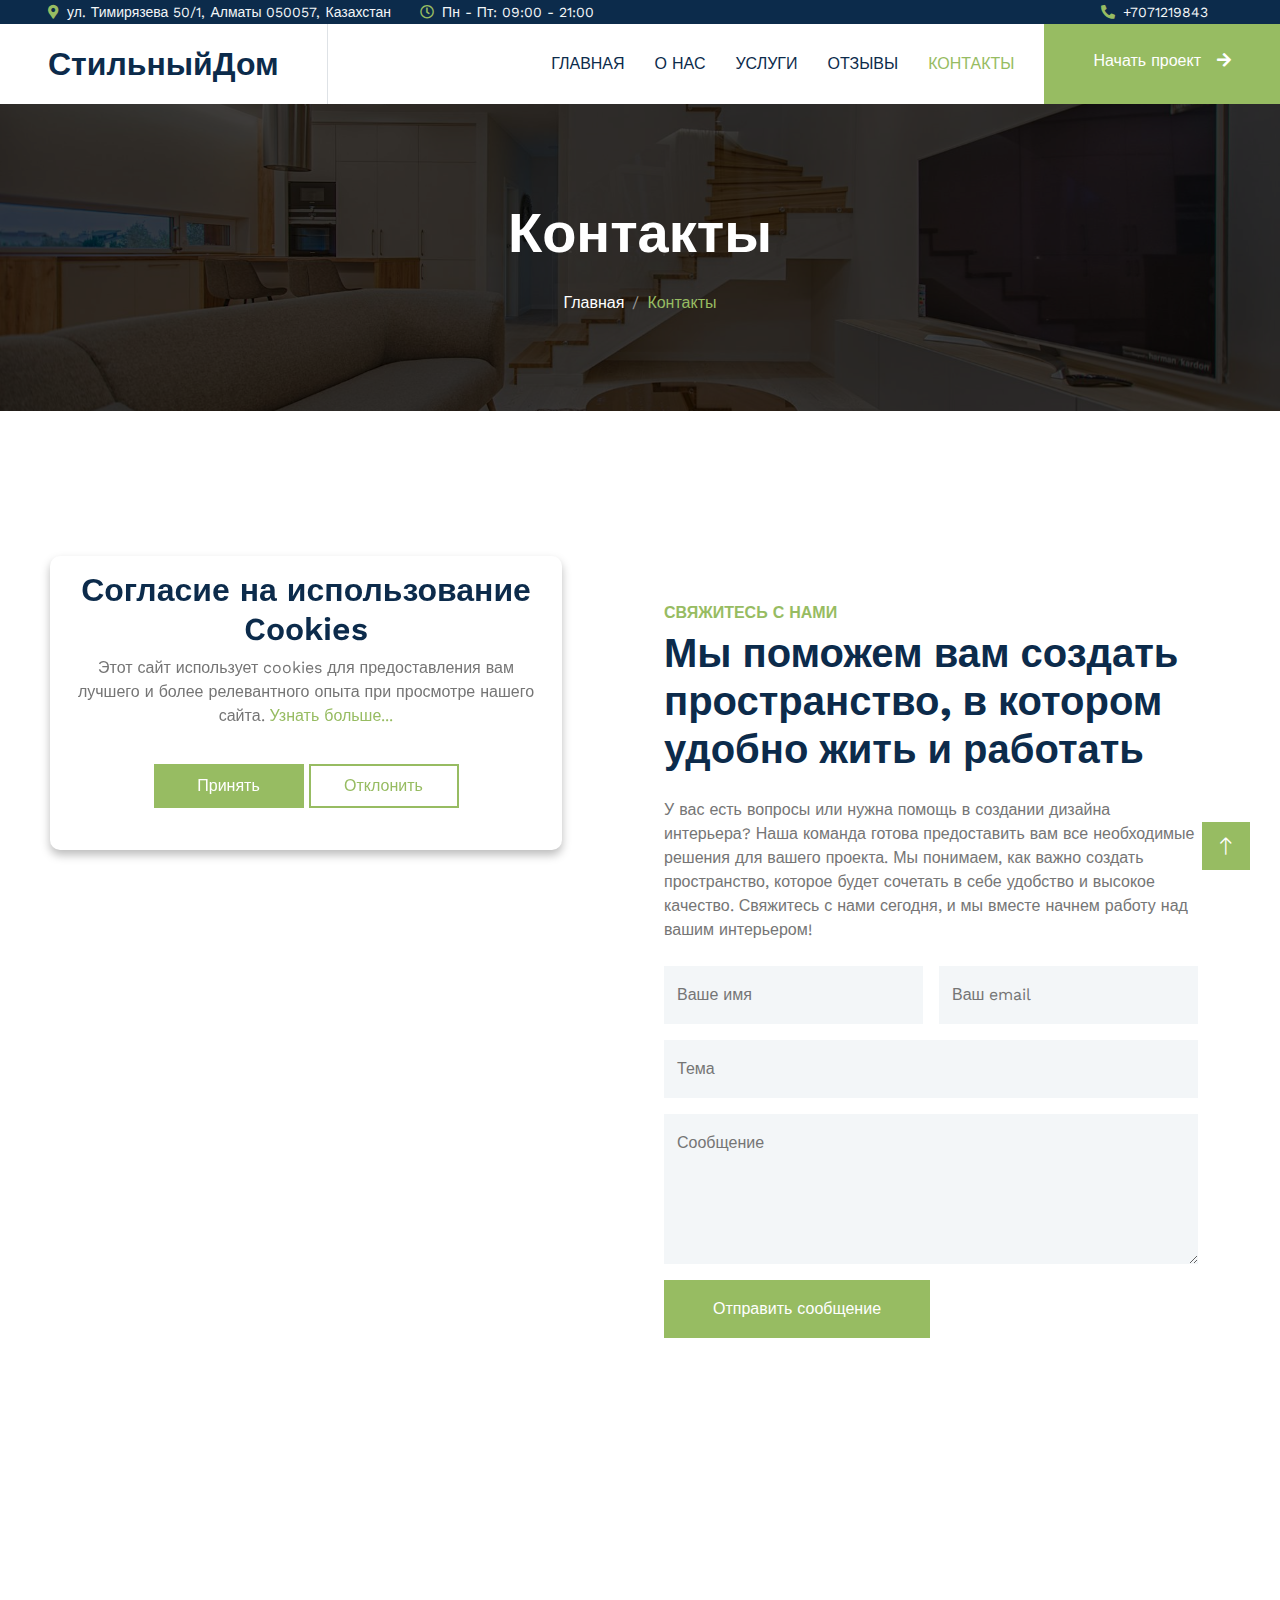
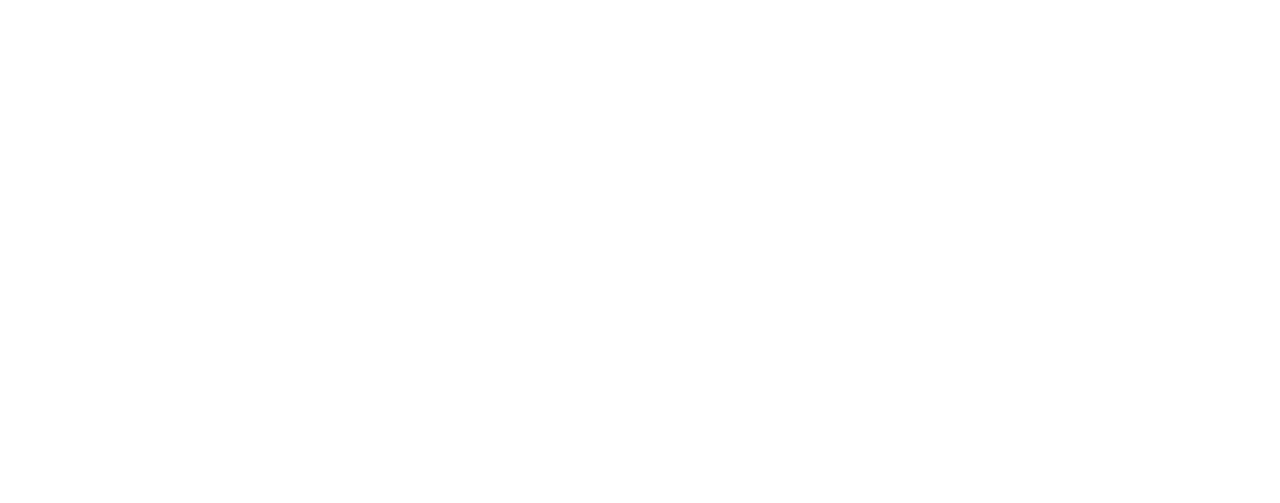
<file: contact.html>
<!DOCTYPE html>
<html lang="en">
    <head>
        <meta charset="utf-8" />
        <title>СтильныйДом</title>
        <meta content="width=device-width, initial-scale=1.0" name="viewport" />
        <meta content="" name="keywords" />
        <meta content="" name="description" />

        <!-- Favicon -->
        <link href="img/favicon.ico" rel="icon" />

        <!-- Google Web Fonts -->
        <link rel="preconnect" href="https://fonts.googleapis.com" />
        <link rel="preconnect" href="https://fonts.gstatic.com" crossorigin />
        <link
            href="https://fonts.googleapis.com/css2?family=Work+Sans:wght@400;500;600;700&display=swap"
            rel="stylesheet"
        />

        <!-- Icon Font Stylesheet -->
        <link
            href="https://cdnjs.cloudflare.com/ajax/libs/font-awesome/5.10.0/css/all.min.css"
            rel="stylesheet"
        />
        <link
            href="https://cdn.jsdelivr.net/npm/bootstrap-icons@1.4.1/font/bootstrap-icons.css"
            rel="stylesheet"
        />

        <!-- Libraries Stylesheet -->
        <link href="lib/animate/animate.min.css" rel="stylesheet" />
        <link
            href="lib/owlcarousel/assets/owl.carousel.min.css"
            rel="stylesheet"
        />

        <!-- Customized Bootstrap Stylesheet -->
        <link href="css/bootstrap.min.css" rel="stylesheet" />

        <!-- Template Stylesheet -->
        <link href="css/style.css" rel="stylesheet" />
    </head>

    <body>
        <!-- Spinner Start -->
        <div
            id="spinner"
            class="show bg-white position-fixed translate-middle w-100 vh-100 top-50 start-50 d-flex align-items-center justify-content-center"
        >
            <div class="spinner-grow text-primary" role="status"></div>
        </div>
        <!-- Spinner End -->

        <!-- Topbar Start -->
        <div class="container-fluid bg-dark text-light p-0">
            <div class="row gx-0 d-none d-lg-flex">
                <div class="col-lg-7 px-5 text-start">
                    <div class="h-100 d-inline-flex align-items-center me-4">
                        <small
                            class="fa fa-map-marker-alt text-primary me-2"
                        ></small>
                        <small>
                            ул. Тимирязева 50/1, Алматы 050057, Казахстан
                        </small>
                    </div>
                    <div class="h-100 d-inline-flex align-items-center">
                        <small class="far fa-clock text-primary me-2"></small>
                        <small>Пн - Пт: 09:00 - 21:00</small>
                    </div>
                </div>
                <div class="col-lg-5 px-5 text-end">
                    <div class="h-100 d-inline-flex align-items-center me-4">
                        <small
                            class="fa fa-phone-alt text-primary me-2"
                        ></small>
                        <small>+7071219843</small>
                    </div>
                </div>
            </div>
        </div>
        <!-- Topbar End -->

        <!-- Navbar Start -->
        <nav
            class="navbar navbar-expand-lg bg-white navbar-light sticky-top p-0"
        >
            <a
                href="index.html"
                class="navbar-brand d-flex align-items-center border-end px-4 px-lg-5"
            >
                <h2 class="m-0">СтильныйДом</h2>
            </a>
            <button
                type="button"
                class="navbar-toggler me-4"
                data-bs-toggle="collapse"
                data-bs-target="#navbarCollapse"
            >
                <span class="navbar-toggler-icon"></span>
            </button>
            <div class="collapse navbar-collapse" id="navbarCollapse">
                <div class="navbar-nav ms-auto p-4 p-lg-0">
                    <a href="index.html" class="nav-item nav-link">Главная</a>
                    <a href="about.html" class="nav-item nav-link">О нас</a>
                    <a href="service.html" class="nav-item nav-link">Услуги</a>
                    <a href="testimonial.html" class="nav-item nav-link"
                        >Отзывы</a
                    >
                    <a href="contact.html" class="nav-item nav-link active"
                        >Контакты</a
                    >
                </div>
                <a
                    href="index.html#appointment"
                    class="btn btn-primary py-4 px-lg-5 d-none d-lg-block"
                    >Начать проект<i class="fa fa-arrow-right ms-3"></i
                ></a>
            </div>
        </nav>
        <!-- Navbar End -->
        <!-- Page Header Start -->
        <div
            class="container-fluid page-header py-6 my-6 mt-0 wow fadeIn"
            data-wow-delay="0.1s"
        >
            <div class="container text-center">
                <h1 class="display-4 text-white animated slideInDown mb-4">
                    Контакты
                </h1>
                <nav aria-label="breadcrumb animated slideInDown">
                    <ol class="breadcrumb justify-content-center mb-0">
                        <li class="breadcrumb-item">
                            <a class="text-white" href="index.html">Главная</a>
                        </li>
                        <li
                            class="breadcrumb-item text-primary active"
                            aria-current="page"
                        >
                            Контакты
                        </li>
                    </ol>
                </nav>
            </div>
        </div>
        <!-- Page Header End -->

        <!-- Contact Start -->
        <div class="container-xxl py-6">
            <div class="container">
                <div class="row g-5">
                    <div
                        class="col-lg-6 wow fadeInUp"
                        data-wow-delay="0.1s"
                        style="min-height: 450px"
                    >
                        <div class="position-relative h-100">
                            <iframe
                                src="https://www.google.com/maps/embed?pb=!1m18!1m12!1m3!1d23027.963934228377!2d76.86117120336134!3d43.24429042013634!2m3!1f0!2f0!3f0!3m2!1i1024!2i768!4f13.1!3m3!1m2!1s0x38836968fd054391%3A0x671c4e2b14579fde!2z0KHRgtGD0LTQuNGPINC40L3RgtC10YDRjNC10YDQvdC-0LPQviDQtNC40LfQsNC50L3QsCBNQUQgQ29tcGFueSBJbnRlcmlvcnM!5e0!3m2!1suk!2sua!4v1733910364611!5m2!1suk!2sua"
                                class="position-relative w-100 h-100"
                                frameborder="0"
                                style="min-height: 450px; border: 0"
                                allowfullscreen=""
                                aria-hidden="false"
                                tabindex="0"
                            ></iframe>
                        </div>
                    </div>
                    <div class="col-lg-6 wow fadeInUp" data-wow-delay="0.5s">
                        <h6 class="text-primary text-uppercase mb-2">
                            Свяжитесь с нами
                        </h6>
                        <h1 class="display-6 mb-4">
                            Мы поможем вам создать пространство, в котором
                            удобно жить и работать
                        </h1>
                        <p class="mb-4">
                            У вас есть вопросы или нужна помощь в создании
                            дизайна интерьера? Наша команда готова предоставить
                            вам все необходимые решения для вашего проекта. Мы
                            понимаем, как важно создать пространство, которое
                            будет сочетать в себе удобство и высокое качество.
                            Свяжитесь с нами сегодня, и мы вместе начнем работу
                            над вашим интерьером!
                        </p>
                        <form>
                            <div class="row g-3">
                                <div class="col-md-6">
                                    <div class="form-floating">
                                        <input
                                            type="text"
                                            class="form-control border-0 bg-light"
                                            id="name"
                                            placeholder="Ваше имя"
                                        />
                                        <label for="name">Ваше имя</label>
                                    </div>
                                </div>
                                <div class="col-md-6">
                                    <div class="form-floating">
                                        <input
                                            type="email"
                                            class="form-control border-0 bg-light"
                                            id="email"
                                            placeholder="Ваш email"
                                        />
                                        <label for="email">Ваш email</label>
                                        <div
                                            id="result"
                                            style="color: red; font-size: 12px"
                                        ></div>
                                    </div>
                                </div>
                                <div class="col-12">
                                    <div class="form-floating">
                                        <input
                                            type="text"
                                            class="form-control border-0 bg-light"
                                            id="subject"
                                            placeholder="Тема"
                                        />
                                        <label for="subject">Тема</label>
                                    </div>
                                </div>
                                <div class="col-12">
                                    <div class="form-floating">
                                        <textarea
                                            class="form-control border-0 bg-light"
                                            placeholder="Оставьте сообщение"
                                            id="message"
                                            style="height: 150px"
                                        ></textarea>
                                        <label for="message">Сообщение</label>
                                    </div>
                                </div>
                                <div class="col-12">
                                    <button
                                        class="btn btn-primary py-3 px-5"
                                        type="submit"
                                        id="submit"
                                        onclick="sendForm()"
                                    >
                                        Отправить сообщение
                                    </button>
                                </div>
                            </div>
                        </form>
                    </div>
                </div>
            </div>
        </div>
        <!-- Contact End -->

        <!-- Footer Start -->
        <div
            class="container-fluid bg-dark text-light footer my-6 mb-0 py-6 wow fadeIn"
            data-wow-delay="0.1s"
        >
            <div class="container">
                <div class="row g-5">
                    <div class="col-lg-3 col-md-6">
                        <h4 class="text-light mb-4">СтильныйДом</h4>
                        <p>
                            Спасибо, что посетили наш сайт! Мы стремимся
                            предоставить вам все необходимые знания и поддержку
                            для создания стильного и комфортного интерьера.
                            Исследуйте наши ресурсы, читайте последние статьи в
                            блоге и не стесняйтесь обращаться к нам, если у вас
                            возникнут вопросы или потребуется индивидуальная
                            помощь.
                        </p>
                    </div>
                    <div class="col-lg-3 col-md-6">
                        <h4 class="text-white mb-4">Свяжитесь с нами</h4>
                        <p class="mb-2">
                            <i class="fa fa-map-marker-alt me-3"></i>
                            ул. Киркнесс, 431, Санидайд, Претория, 0002,
                            Южноафриканская Республика
                        </p>
                        <p class="mb-2">
                            <i class="fa fa-phone-alt me-3"></i>
                            +7071219843
                        </p>
                        <p class="mb-2">
                            <i class="fa fa-envelope me-3"></i>
                            stylish_home@gmail.com
                        </p>
                    </div>
                    <div class="col-lg-3 col-md-6">
                        <h4 class="text-light mb-4">Быстрые ссылки</h4>
                        <a class="btn btn-link" href="index.html">Главная</a>
                        <a class="btn btn-link" href="about.html">О нас</a>
                        <a class="btn btn-link" href="contact.html">Контакты</a>
                        <a class="btn btn-link" href="service.html"
                            >Наши услуги</a
                        >
                        <a class="btn btn-link" href="testimonial.html"
                            >Отзывы</a
                        >
                    </div>
                    <div class="col-lg-3 col-md-6">
                        <h4 class="text-light mb-4">Популярные ссылки</h4>
                        <a class="btn btn-link" href="about.html">О нас</a>
                        <a class="btn btn-link" href="contact.html">Контакты</a>
                        <a class="btn btn-link" href="terms-of-use.html"
                            >Условия использования</a
                        >
                        <a class="btn btn-link" href="privacy-policy.html"
                            >Политика конфиденциальности</a
                        >
                    </div>
                </div>
            </div>
        </div>
        <!-- Footer End -->

        <!-- Back to Top -->
        <a href="#" class="btn btn-lg btn-primary btn-lg-square back-to-top">
            <i class="bi bi-arrow-up"></i>
        </a>

        <!-- Cookie banner -->
        <div class="cookie-wrapper show">
            <div>
                <i class="bx bx-cookie"></i>
                <h2 style="text-align: center">
                    Согласие на использование Cookies
                </h2>
            </div>

            <div class="data">
                <p>
                    Этот сайт использует cookies для предоставления вам лучшего
                    и более релевантного опыта при просмотре нашего сайта.
                    <a href="#">Узнать больше...</a>
                </p>
            </div>

            <div class="buttons">
                <button class="cookie-button" id="acceptBtn">Принять</button>
                <button class="cookie-button" id="declineBtn">Отклонить</button>
            </div>
        </div>
        <!-- End Cookie banner -->

        <!-- JavaScript Libraries -->
        <script src="https://code.jquery.com/jquery-3.4.1.min.js"></script>
        <script src="https://cdn.jsdelivr.net/npm/bootstrap@5.0.0/dist/js/bootstrap.bundle.min.js"></script>
        <script src="lib/wow/wow.min.js"></script>
        <script src="lib/easing/easing.min.js"></script>
        <script src="lib/waypoints/waypoints.min.js"></script>
        <script src="lib/owlcarousel/owl.carousel.min.js"></script>

        <!-- Template Javascript -->
        <script src="js/main.js"></script>
        <script src="js/contact-form.js"></script>
        <script src="js/cookiebanner.js"></script>
    </body>
</html>
</file>
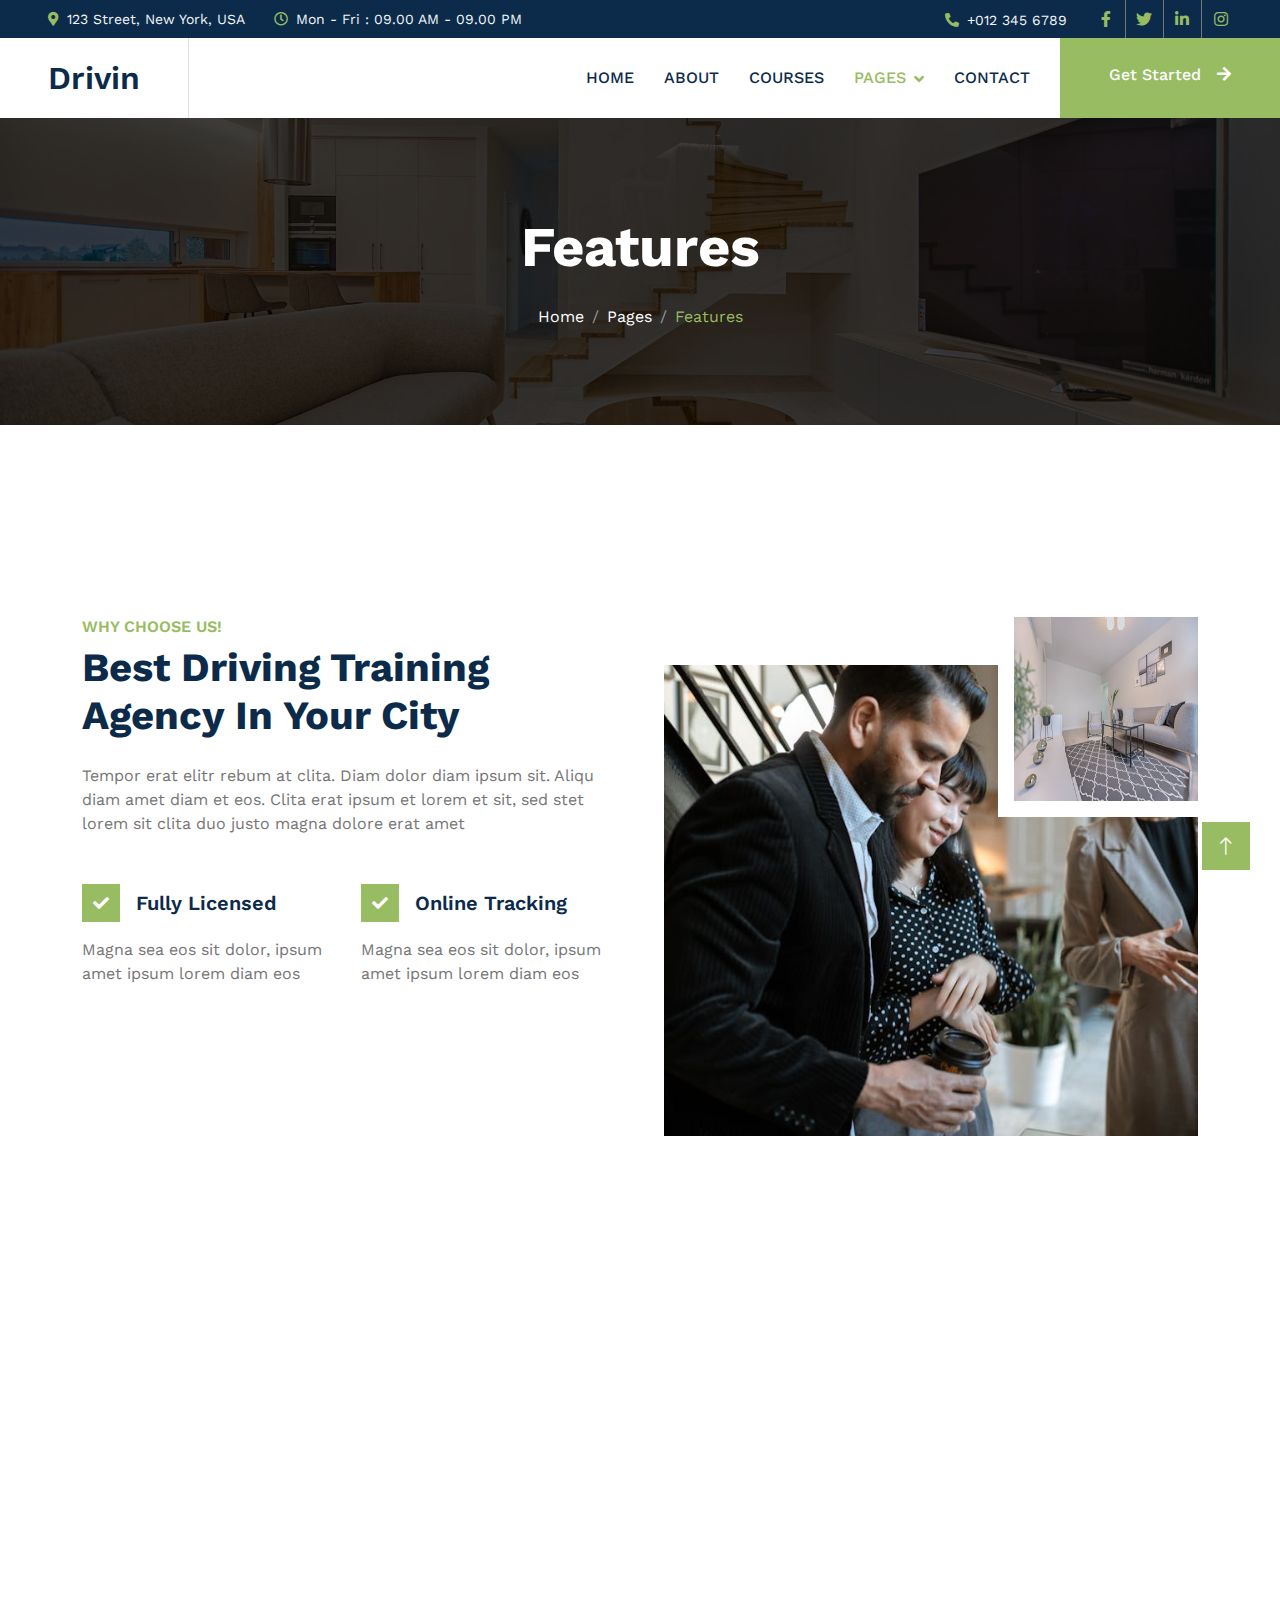
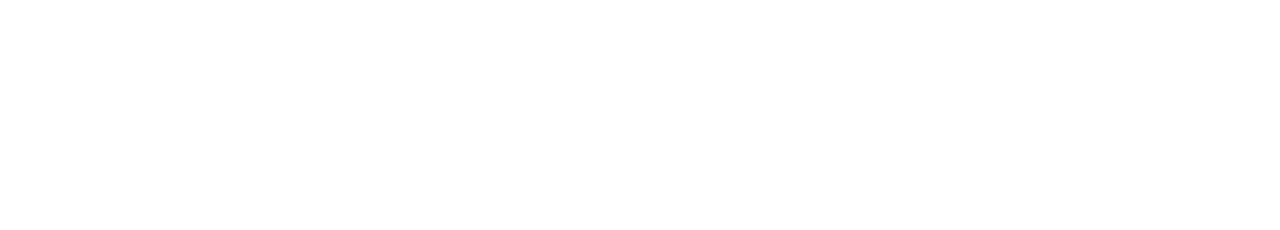
<file: feature.html>
<!DOCTYPE html>
<html lang="en">
    <head>
        <meta charset="utf-8" />
        <title>Drivin - Driving School Website Template</title>
        <meta content="width=device-width, initial-scale=1.0" name="viewport" />
        <meta content="" name="keywords" />
        <meta content="" name="description" />

        <!-- Favicon -->
        <link href="img/favicon.ico" rel="icon" />

        <!-- Google Web Fonts -->
        <link rel="preconnect" href="https://fonts.googleapis.com" />
        <link rel="preconnect" href="https://fonts.gstatic.com" crossorigin />
        <link
            href="https://fonts.googleapis.com/css2?family=Work+Sans:wght@400;500;600;700&display=swap"
            rel="stylesheet"
        />

        <!-- Icon Font Stylesheet -->
        <link
            href="https://cdnjs.cloudflare.com/ajax/libs/font-awesome/5.10.0/css/all.min.css"
            rel="stylesheet"
        />
        <link
            href="https://cdn.jsdelivr.net/npm/bootstrap-icons@1.4.1/font/bootstrap-icons.css"
            rel="stylesheet"
        />

        <!-- Libraries Stylesheet -->
        <link href="lib/animate/animate.min.css" rel="stylesheet" />
        <link
            href="lib/owlcarousel/assets/owl.carousel.min.css"
            rel="stylesheet"
        />

        <!-- Customized Bootstrap Stylesheet -->
        <link href="css/bootstrap.min.css" rel="stylesheet" />

        <!-- Template Stylesheet -->
        <link href="css/style.css" rel="stylesheet" />
    </head>

    <body>
        <!-- Spinner Start -->
        <div
            id="spinner"
            class="show bg-white position-fixed translate-middle w-100 vh-100 top-50 start-50 d-flex align-items-center justify-content-center"
        >
            <div class="spinner-grow text-primary" role="status"></div>
        </div>
        <!-- Spinner End -->

        <!-- Topbar Start -->
        <div class="container-fluid bg-dark text-light p-0">
            <div class="row gx-0 d-none d-lg-flex">
                <div class="col-lg-7 px-5 text-start">
                    <div class="h-100 d-inline-flex align-items-center me-4">
                        <small
                            class="fa fa-map-marker-alt text-primary me-2"
                        ></small>
                        <small>123 Street, New York, USA</small>
                    </div>
                    <div class="h-100 d-inline-flex align-items-center">
                        <small class="far fa-clock text-primary me-2"></small>
                        <small>Mon - Fri : 09.00 AM - 09.00 PM</small>
                    </div>
                </div>
                <div class="col-lg-5 px-5 text-end">
                    <div class="h-100 d-inline-flex align-items-center me-4">
                        <small
                            class="fa fa-phone-alt text-primary me-2"
                        ></small>
                        <small>+012 345 6789</small>
                    </div>
                    <div class="h-100 d-inline-flex align-items-center mx-n2">
                        <a
                            class="btn btn-square btn-link rounded-0 border-0 border-end border-secondary"
                            href=""
                            ><i class="fab fa-facebook-f"></i
                        ></a>
                        <a
                            class="btn btn-square btn-link rounded-0 border-0 border-end border-secondary"
                            href=""
                            ><i class="fab fa-twitter"></i
                        ></a>
                        <a
                            class="btn btn-square btn-link rounded-0 border-0 border-end border-secondary"
                            href=""
                            ><i class="fab fa-linkedin-in"></i
                        ></a>
                        <a class="btn btn-square btn-link rounded-0" href=""
                            ><i class="fab fa-instagram"></i
                        ></a>
                    </div>
                </div>
            </div>
        </div>
        <!-- Topbar End -->

        <!-- Navbar Start -->
        <nav
            class="navbar navbar-expand-lg bg-white navbar-light sticky-top p-0"
        >
            <a
                href="index.html"
                class="navbar-brand d-flex align-items-center border-end px-4 px-lg-5"
            >
                <h2 class="m-0">Drivin</h2>
            </a>
            <button
                type="button"
                class="navbar-toggler me-4"
                data-bs-toggle="collapse"
                data-bs-target="#navbarCollapse"
            >
                <span class="navbar-toggler-icon"></span>
            </button>
            <div class="collapse navbar-collapse" id="navbarCollapse">
                <div class="navbar-nav ms-auto p-4 p-lg-0">
                    <a href="index.html" class="nav-item nav-link">Home</a>
                    <a href="about.html" class="nav-item nav-link">About</a>
                    <a href="courses.html" class="nav-item nav-link">Courses</a>
                    <div class="nav-item dropdown">
                        <a
                            href="#"
                            class="nav-link dropdown-toggle active"
                            data-bs-toggle="dropdown"
                            >Pages</a
                        >
                        <div class="dropdown-menu bg-light m-0">
                            <a href="feature.html" class="dropdown-item active"
                                >Features</a
                            >
                            <a href="appointment.html" class="dropdown-item"
                                >Appointment</a
                            >
                            <a href="team.html" class="dropdown-item"
                                >Our Team</a
                            >
                            <a href="testimonial.html" class="dropdown-item"
                                >Testimonial</a
                            >
                            <a href="404.html" class="dropdown-item"
                                >404 Page</a
                            >
                        </div>
                    </div>
                    <a href="contact.html" class="nav-item nav-link">Contact</a>
                </div>
                <a
                    href=""
                    class="btn btn-primary py-4 px-lg-5 d-none d-lg-block"
                    >Get Started<i class="fa fa-arrow-right ms-3"></i
                ></a>
            </div>
        </nav>
        <!-- Navbar End -->

        <!-- Page Header Start -->
        <div
            class="container-fluid page-header py-6 my-6 mt-0 wow fadeIn"
            data-wow-delay="0.1s"
        >
            <div class="container text-center">
                <h1 class="display-4 text-white animated slideInDown mb-4">
                    Features
                </h1>
                <nav aria-label="breadcrumb animated slideInDown">
                    <ol class="breadcrumb justify-content-center mb-0">
                        <li class="breadcrumb-item">
                            <a class="text-white" href="#">Home</a>
                        </li>
                        <li class="breadcrumb-item">
                            <a class="text-white" href="#">Pages</a>
                        </li>
                        <li
                            class="breadcrumb-item text-primary active"
                            aria-current="page"
                        >
                            Features
                        </li>
                    </ol>
                </nav>
            </div>
        </div>
        <!-- Page Header End -->

        <!-- Features Start -->
        <div class="container-xxl py-6">
            <div class="container">
                <div class="row g-5">
                    <div class="col-lg-6 wow fadeInUp" data-wow-delay="0.1s">
                        <h6 class="text-primary text-uppercase mb-2">
                            Why Choose Us!
                        </h6>
                        <h1 class="display-6 mb-4">
                            Best Driving Training Agency In Your City
                        </h1>
                        <p class="mb-5">
                            Tempor erat elitr rebum at clita. Diam dolor diam
                            ipsum sit. Aliqu diam amet diam et eos. Clita erat
                            ipsum et lorem et sit, sed stet lorem sit clita duo
                            justo magna dolore erat amet
                        </p>
                        <div class="row gy-5 gx-4">
                            <div
                                class="col-sm-6 wow fadeIn"
                                data-wow-delay="0.1s"
                            >
                                <div class="d-flex align-items-center mb-3">
                                    <div
                                        class="flex-shrink-0 btn-square bg-primary me-3"
                                    >
                                        <i class="fa fa-check text-white"></i>
                                    </div>
                                    <h5 class="mb-0">Fully Licensed</h5>
                                </div>
                                <span
                                    >Magna sea eos sit dolor, ipsum amet ipsum
                                    lorem diam eos</span
                                >
                            </div>
                            <div
                                class="col-sm-6 wow fadeIn"
                                data-wow-delay="0.2s"
                            >
                                <div class="d-flex align-items-center mb-3">
                                    <div
                                        class="flex-shrink-0 btn-square bg-primary me-3"
                                    >
                                        <i class="fa fa-check text-white"></i>
                                    </div>
                                    <h5 class="mb-0">Online Tracking</h5>
                                </div>
                                <span
                                    >Magna sea eos sit dolor, ipsum amet ipsum
                                    lorem diam eos</span
                                >
                            </div>
                            <div
                                class="col-sm-6 wow fadeIn"
                                data-wow-delay="0.3s"
                            >
                                <div class="d-flex align-items-center mb-3">
                                    <div
                                        class="flex-shrink-0 btn-square bg-primary me-3"
                                    >
                                        <i class="fa fa-check text-white"></i>
                                    </div>
                                    <h5 class="mb-0">Afordable Fee</h5>
                                </div>
                                <span
                                    >Magna sea eos sit dolor, ipsum amet ipsum
                                    lorem diam eos</span
                                >
                            </div>
                            <div
                                class="col-sm-6 wow fadeIn"
                                data-wow-delay="0.4s"
                            >
                                <div class="d-flex align-items-center mb-3">
                                    <div
                                        class="flex-shrink-0 btn-square bg-primary me-3"
                                    >
                                        <i class="fa fa-check text-white"></i>
                                    </div>
                                    <h5 class="mb-0">Best Trainers</h5>
                                </div>
                                <span
                                    >Magna sea eos sit dolor, ipsum amet ipsum
                                    lorem diam eos</span
                                >
                            </div>
                        </div>
                    </div>
                    <div class="col-lg-6 wow fadeInUp" data-wow-delay="0.5s">
                        <div
                            class="position-relative overflow-hidden pe-5 pt-5 h-100"
                            style="min-height: 400px"
                        >
                            <img
                                class="position-absolute w-100 h-100"
                                src="img/about-1.jpg"
                                alt=""
                                style="object-fit: cover"
                            />
                            <img
                                class="position-absolute top-0 end-0 bg-white ps-3 pb-3"
                                src="img/about-2.jpg"
                                alt=""
                                style="width: 200px; height: 200px"
                            />
                        </div>
                    </div>
                </div>
            </div>
        </div>
        <!-- Features End -->

        <!-- Footer Start -->
        <div
            class="container-fluid bg-dark text-light footer my-6 mb-0 py-6 wow fadeIn"
            data-wow-delay="0.1s"
        >
            <div class="container">
                <div class="row g-5">
                    <div class="col-lg-3 col-md-6">
                        <h4 class="text-white mb-4">Get In Touch</h4>
                        <h2 class="text-primary mb-4">
                            <i class="fa fa-car text-white me-2"></i>Drivin
                        </h2>
                        <p class="mb-2">
                            <i class="fa fa-map-marker-alt me-3"></i>123 Street,
                            New York, USA
                        </p>
                        <p class="mb-2">
                            <i class="fa fa-phone-alt me-3"></i>+012 345 67890
                        </p>
                        <p class="mb-2">
                            <i class="fa fa-envelope me-3"></i>info@example.com
                        </p>
                    </div>
                    <div class="col-lg-3 col-md-6">
                        <h4 class="text-light mb-4">Quick Links</h4>
                        <a class="btn btn-link" href="">About Us</a>
                        <a class="btn btn-link" href="">Contact Us</a>
                        <a class="btn btn-link" href="">Our Services</a>
                        <a class="btn btn-link" href="">Terms & Condition</a>
                        <a class="btn btn-link" href="">Support</a>
                    </div>
                    <div class="col-lg-3 col-md-6">
                        <h4 class="text-light mb-4">Popular Links</h4>
                        <a class="btn btn-link" href="">About Us</a>
                        <a class="btn btn-link" href="">Contact Us</a>
                        <a class="btn btn-link" href="">Our Services</a>
                        <a class="btn btn-link" href="">Terms & Condition</a>
                        <a class="btn btn-link" href="">Support</a>
                    </div>
                    <div class="col-lg-3 col-md-6">
                        <h4 class="text-light mb-4">Newsletter</h4>
                        <form action="">
                            <div class="input-group">
                                <input
                                    type="text"
                                    class="form-control p-3 border-0"
                                    placeholder="Your Email Address"
                                />
                                <button class="btn btn-primary">Sign Up</button>
                            </div>
                        </form>
                        <h6 class="text-white mt-4 mb-3">Follow Us</h6>
                        <div class="d-flex pt-2">
                            <a
                                class="btn btn-square btn-outline-light me-1"
                                href=""
                                ><i class="fab fa-twitter"></i
                            ></a>
                            <a
                                class="btn btn-square btn-outline-light me-1"
                                href=""
                                ><i class="fab fa-facebook-f"></i
                            ></a>
                            <a
                                class="btn btn-square btn-outline-light me-1"
                                href=""
                                ><i class="fab fa-youtube"></i
                            ></a>
                            <a
                                class="btn btn-square btn-outline-light me-0"
                                href=""
                                ><i class="fab fa-linkedin-in"></i
                            ></a>
                        </div>
                    </div>
                </div>
            </div>
        </div>
        <!-- Footer End -->

        <!-- Copyright Start -->
        <div
            class="container-fluid copyright text-light py-4 wow fadeIn"
            data-wow-delay="0.1s"
        >
            <div class="container">
                <div class="row">
                    <div
                        class="col-md-6 text-center text-md-start mb-3 mb-md-0"
                    >
                        &copy; <a href="#">Your Site Name</a>, All Right
                        Reserved.
                    </div>
                    <div class="col-md-6 text-center text-md-end">
                        <!--/*** This template is free as long as you keep the footer author’s credit link/attribution link/backlink. If you'd like to use the template without the footer author’s credit link/attribution link/backlink, you can purchase the Credit Removal License from "https://htmlcodex.com/credit-removal". Thank you for your support. ***/-->
                        Designed By
                        <a href="https://htmlcodex.com">HTML Codex</a>
                        <br />Distributed By:
                        <a href="https://themewagon.com" target="_blank"
                            >ThemeWagon</a
                        >
                    </div>
                </div>
            </div>
        </div>
        <!-- Copyright End -->

        <!-- Back to Top -->
        <a href="#" class="btn btn-lg btn-primary btn-lg-square back-to-top"
            ><i class="bi bi-arrow-up"></i
        ></a>

        <!-- JavaScript Libraries -->
        <script src="https://code.jquery.com/jquery-3.4.1.min.js"></script>
        <script src="https://cdn.jsdelivr.net/npm/bootstrap@5.0.0/dist/js/bootstrap.bundle.min.js"></script>
        <script src="lib/wow/wow.min.js"></script>
        <script src="lib/easing/easing.min.js"></script>
        <script src="lib/waypoints/waypoints.min.js"></script>
        <script src="lib/owlcarousel/owl.carousel.min.js"></script>

        <!-- Template Javascript -->
        <script src="js/main.js"></script>
    </body>
</html>
</file>
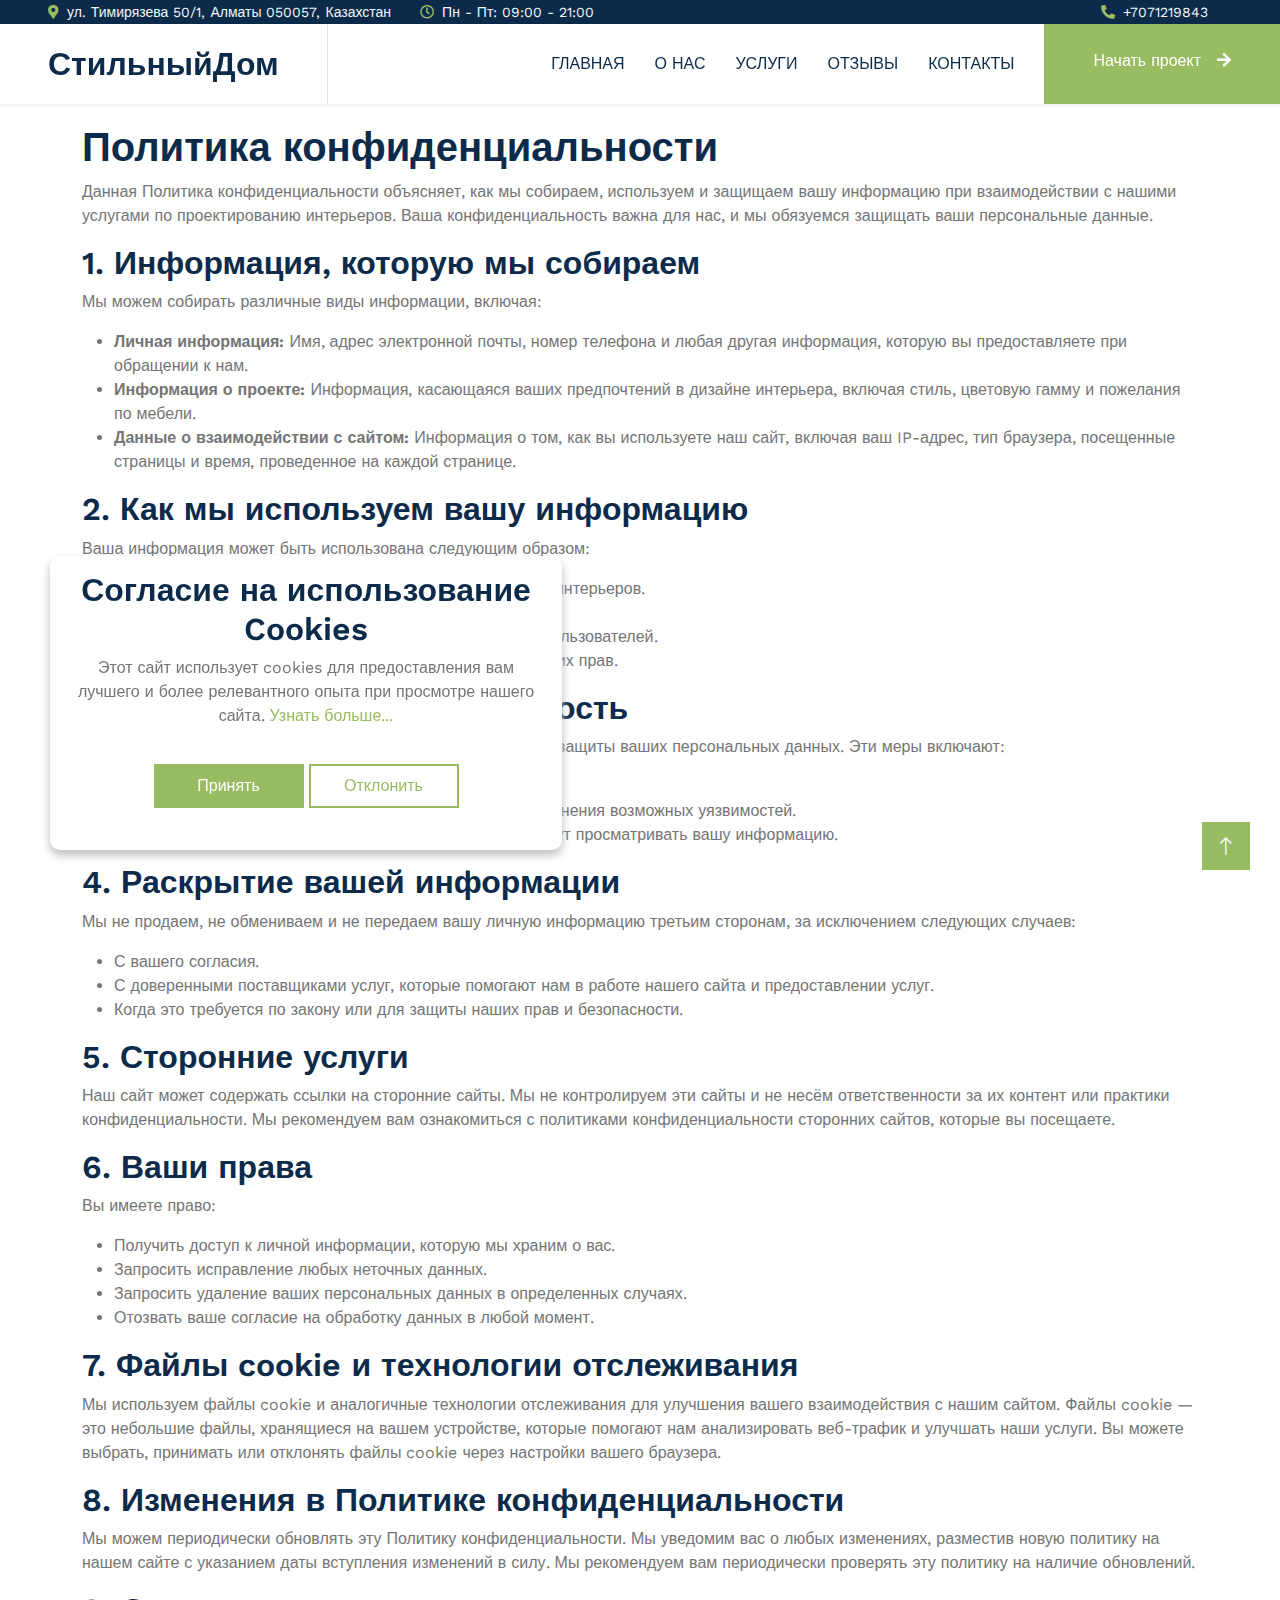
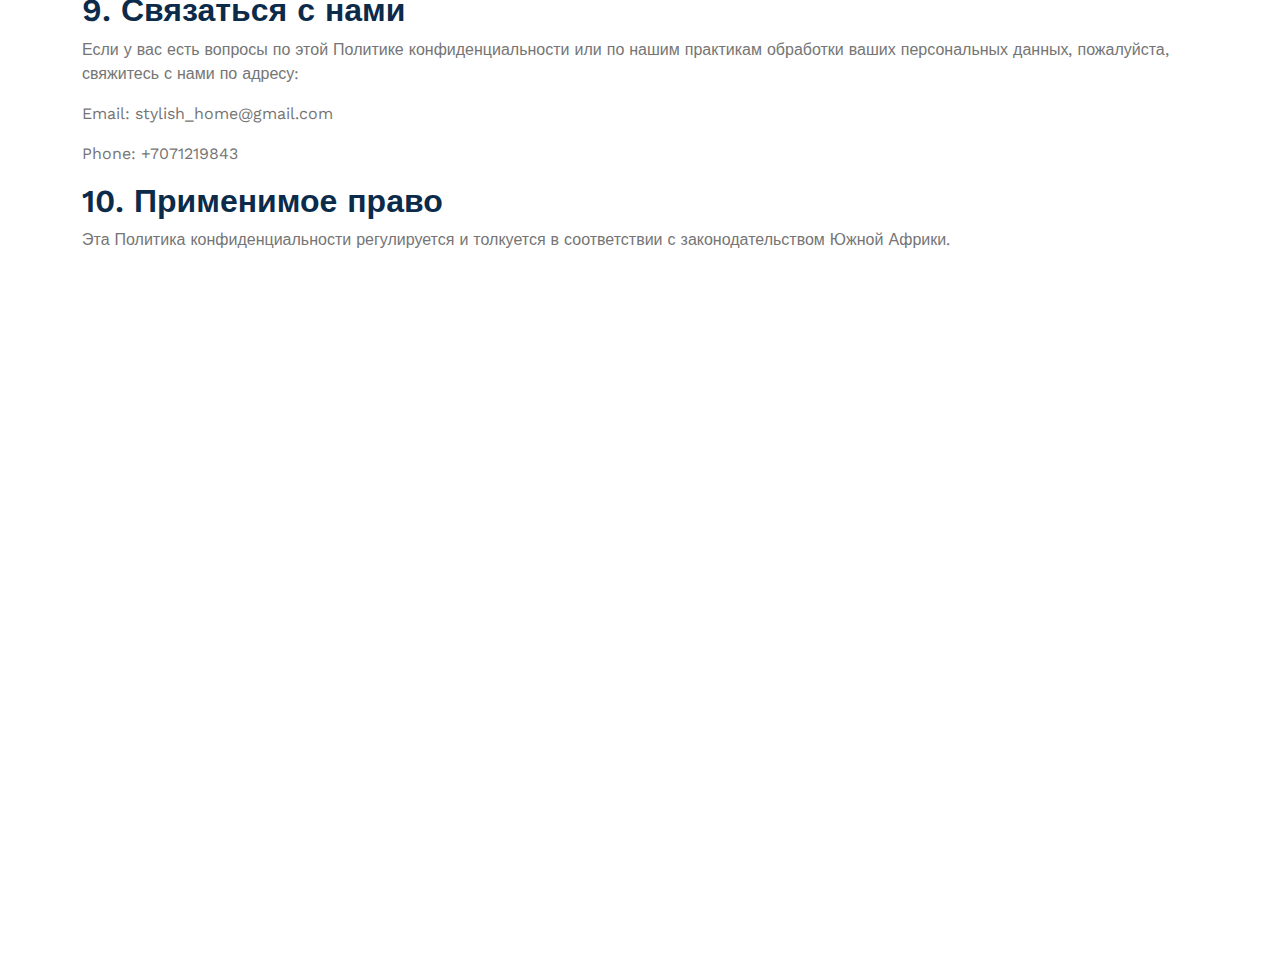
<file: privacy-policy.html>
<!DOCTYPE html>
<html lang="en">
    <head>
        <meta charset="utf-8" />
        <title>СтильныйДом</title>
        <meta content="width=device-width, initial-scale=1.0" name="viewport" />
        <meta content="" name="keywords" />
        <meta content="" name="description" />

        <!-- Favicon -->
        <link href="img/favicon.ico" rel="icon" />

        <!-- Google Web Fonts -->
        <link rel="preconnect" href="https://fonts.googleapis.com" />
        <link rel="preconnect" href="https://fonts.gstatic.com" crossorigin />
        <link
            href="https://fonts.googleapis.com/css2?family=Work+Sans:wght@400;500;600;700&display=swap"
            rel="stylesheet"
        />

        <!-- Icon Font Stylesheet -->
        <link
            href="https://cdnjs.cloudflare.com/ajax/libs/font-awesome/5.10.0/css/all.min.css"
            rel="stylesheet"
        />
        <link
            href="https://cdn.jsdelivr.net/npm/bootstrap-icons@1.4.1/font/bootstrap-icons.css"
            rel="stylesheet"
        />

        <!-- Libraries Stylesheet -->
        <link href="lib/animate/animate.min.css" rel="stylesheet" />
        <link
            href="lib/owlcarousel/assets/owl.carousel.min.css"
            rel="stylesheet"
        />

        <!-- Customized Bootstrap Stylesheet -->
        <link href="css/bootstrap.min.css" rel="stylesheet" />

        <!-- Template Stylesheet -->
        <link href="css/style.css" rel="stylesheet" />
    </head>

    <body>
        <!-- Spinner Start -->
        <div
            id="spinner"
            class="show bg-white position-fixed translate-middle w-100 vh-100 top-50 start-50 d-flex align-items-center justify-content-center"
        >
            <div class="spinner-grow text-primary" role="status"></div>
        </div>
        <!-- Spinner End -->

        <!-- Topbar Start -->
        <div class="container-fluid bg-dark text-light p-0">
            <div class="row gx-0 d-none d-lg-flex">
                <div class="col-lg-7 px-5 text-start">
                    <div class="h-100 d-inline-flex align-items-center me-4">
                        <small
                            class="fa fa-map-marker-alt text-primary me-2"
                        ></small>
                        <small>
                            ул. Тимирязева 50/1, Алматы 050057, Казахстан
                        </small>
                    </div>
                    <div class="h-100 d-inline-flex align-items-center">
                        <small class="far fa-clock text-primary me-2"></small>
                        <small>Пн - Пт: 09:00 - 21:00</small>
                    </div>
                </div>
                <div class="col-lg-5 px-5 text-end">
                    <div class="h-100 d-inline-flex align-items-center me-4">
                        <small
                            class="fa fa-phone-alt text-primary me-2"
                        ></small>
                        <small>+7071219843</small>
                    </div>
                </div>
            </div>
        </div>
        <!-- Topbar End -->

        <!-- Navbar Start -->
        <nav
            class="navbar navbar-expand-lg bg-white navbar-light sticky-top p-0"
            style="
                box-shadow: 0 0.125rem 0.25rem rgba(0, 0, 0, 0.075) !important;
            "
        >
            <a
                href="index.html"
                class="navbar-brand d-flex align-items-center border-end px-4 px-lg-5"
            >
                <h2 class="m-0">СтильныйДом</h2>
            </a>
            <button
                type="button"
                class="navbar-toggler me-4"
                data-bs-toggle="collapse"
                data-bs-target="#navbarCollapse"
            >
                <span class="navbar-toggler-icon"></span>
            </button>
            <div class="collapse navbar-collapse" id="navbarCollapse">
                <div class="navbar-nav ms-auto p-4 p-lg-0">
                    <a href="index.html" class="nav-item nav-link">Главная</a>
                    <a href="about.html" class="nav-item nav-link">О нас</a>
                    <a href="service.html" class="nav-item nav-link">Услуги</a>
                    <a href="testimonial.html" class="nav-item nav-link"
                        >Отзывы</a
                    >
                    <a href="contact.html" class="nav-item nav-link"
                        >Контакты</a
                    >
                </div>
                <a
                    href="index.html#appointment"
                    class="btn btn-primary py-4 px-lg-5 d-none d-lg-block"
                    >Начать проект<i class="fa fa-arrow-right ms-3"></i
                ></a>
            </div>
        </nav>
        <!-- Navbar End -->
        <main>
            <article class="container additional-wrapper">
                <div class="page__content" style="padding: 20px 0px">
                    <h1>Политика конфиденциальности</h1>

                    <p>
                        Данная Политика конфиденциальности объясняет, как мы
                        собираем, используем и защищаем вашу информацию при
                        взаимодействии с нашими услугами по проектированию
                        интерьеров. Ваша конфиденциальность важна для нас, и мы
                        обязуемся защищать ваши персональные данные.
                    </p>

                    <h2>1. Информация, которую мы собираем</h2>
                    <p>Мы можем собирать различные виды информации, включая:</p>
                    <ul>
                        <li>
                            <strong>Личная информация:</strong> Имя, адрес
                            электронной почты, номер телефона и любая другая
                            информация, которую вы предоставляете при обращении
                            к нам.
                        </li>
                        <li>
                            <strong>Информация о проекте:</strong> Информация,
                            касающаяся ваших предпочтений в дизайне интерьера,
                            включая стиль, цветовую гамму и пожелания по мебели.
                        </li>
                        <li>
                            <strong>Данные о взаимодействии с сайтом:</strong>
                            Информация о том, как вы используете наш сайт,
                            включая ваш IP-адрес, тип браузера, посещенные
                            страницы и время, проведенное на каждой странице.
                        </li>
                    </ul>

                    <h2>2. Как мы используем вашу информацию</h2>
                    <p>
                        Ваша информация может быть использована следующим
                        образом:
                    </p>
                    <ul>
                        <li>
                            Для предоставления вам наших услуг по проектированию
                            интерьеров.
                        </li>
                        <li>
                            Для связи с вами по вопросам ваших запросов и
                            встреч.
                        </li>
                        <li>
                            Для улучшения нашего сайта и услуг на основе отзывов
                            пользователей.
                        </li>
                        <li>
                            Для выполнения юридических обязательств и защиты
                            наших прав.
                        </li>
                    </ul>

                    <h2>3. Защита данных и безопасность</h2>
                    <p>
                        Мы внедрили различные меры безопасности для обеспечения
                        защиты ваших персональных данных. Эти меры включают:
                    </p>
                    <ul>
                        <li>Шифрование чувствительных данных при передаче.</li>
                        <li>
                            Регулярные проверки безопасности для выявления и
                            устранения возможных уязвимостей.
                        </li>
                        <li>
                            Контроль доступа для ограничения круга лиц, которые
                            могут просматривать вашу информацию.
                        </li>
                    </ul>

                    <h2>4. Раскрытие вашей информации</h2>
                    <p>
                        Мы не продаем, не обмениваем и не передаем вашу личную
                        информацию третьим сторонам, за исключением следующих
                        случаев:
                    </p>
                    <ul>
                        <li>С вашего согласия.</li>
                        <li>
                            С доверенными поставщиками услуг, которые помогают
                            нам в работе нашего сайта и предоставлении услуг.
                        </li>
                        <li>
                            Когда это требуется по закону или для защиты наших
                            прав и безопасности.
                        </li>
                    </ul>

                    <h2>5. Сторонние услуги</h2>
                    <p>
                        Наш сайт может содержать ссылки на сторонние сайты. Мы
                        не контролируем эти сайты и не несём ответственности за
                        их контент или практики конфиденциальности. Мы
                        рекомендуем вам ознакомиться с политиками
                        конфиденциальности сторонних сайтов, которые вы
                        посещаете.
                    </p>

                    <h2>6. Ваши права</h2>
                    <p>Вы имеете право:</p>
                    <ul>
                        <li>
                            Получить доступ к личной информации, которую мы
                            храним о вас.
                        </li>
                        <li>Запросить исправление любых неточных данных.</li>
                        <li>
                            Запросить удаление ваших персональных данных в
                            определенных случаях.
                        </li>
                        <li>
                            Отозвать ваше согласие на обработку данных в любой
                            момент.
                        </li>
                    </ul>

                    <h2>7. Файлы cookie и технологии отслеживания</h2>
                    <p>
                        Мы используем файлы cookie и аналогичные технологии
                        отслеживания для улучшения вашего взаимодействия с нашим
                        сайтом. Файлы cookie — это небольшие файлы, хранящиеся
                        на вашем устройстве, которые помогают нам анализировать
                        веб-трафик и улучшать наши услуги. Вы можете выбрать,
                        принимать или отклонять файлы cookie через настройки
                        вашего браузера.
                    </p>

                    <h2>8. Изменения в Политике конфиденциальности</h2>
                    <p>
                        Мы можем периодически обновлять эту Политику
                        конфиденциальности. Мы уведомим вас о любых изменениях,
                        разместив новую политику на нашем сайте с указанием даты
                        вступления изменений в силу. Мы рекомендуем вам
                        периодически проверять эту политику на наличие
                        обновлений.
                    </p>

                    <h2>9. Связаться с нами</h2>
                    <p>
                        Если у вас есть вопросы по этой Политике
                        конфиденциальности или по нашим практикам обработки
                        ваших персональных данных, пожалуйста, свяжитесь с нами
                        по адресу:
                    </p>
                    <p>Email: stylish_home@gmail.com</p>
                    <p>Phone: +7071219843</p>

                    <h2>10. Применимое право</h2>
                    <p>
                        Эта Политика конфиденциальности регулируется и толкуется
                        в соответствии с законодательством Южной Африки.
                    </p>
                </div>
            </article>
        </main>

        <!-- Footer Start -->
        <div
            class="container-fluid bg-dark text-light footer my-6 mb-0 py-6 wow fadeIn"
            data-wow-delay="0.1s"
        >
            <div class="container">
                <div class="row g-5">
                    <div class="col-lg-3 col-md-6">
                        <h4 class="text-light mb-4">СтильныйДом</h4>
                        <p>
                            Спасибо, что посетили наш сайт! Мы стремимся
                            предоставить вам все необходимые знания и поддержку
                            для создания стильного и комфортного интерьера.
                            Исследуйте наши ресурсы, читайте последние статьи в
                            блоге и не стесняйтесь обращаться к нам, если у вас
                            возникнут вопросы или потребуется индивидуальная
                            помощь.
                        </p>
                    </div>
                    <div class="col-lg-3 col-md-6">
                        <h4 class="text-white mb-4">Свяжитесь с нами</h4>
                        <p class="mb-2">
                            <i class="fa fa-map-marker-alt me-3"></i>
                            ул. Киркнесс, 431, Санидайд, Претория, 0002,
                            Южноафриканская Республика
                        </p>
                        <p class="mb-2">
                            <i class="fa fa-phone-alt me-3"></i>
                            +7071219843
                        </p>
                        <p class="mb-2">
                            <i class="fa fa-envelope me-3"></i>
                            stylish_home@gmail.com
                        </p>
                    </div>
                    <div class="col-lg-3 col-md-6">
                        <h4 class="text-light mb-4">Быстрые ссылки</h4>
                        <a class="btn btn-link" href="index.html">Главная</a>
                        <a class="btn btn-link" href="about.html">О нас</a>
                        <a class="btn btn-link" href="contact.html">Контакты</a>
                        <a class="btn btn-link" href="service.html"
                            >Наши услуги</a
                        >
                        <a class="btn btn-link" href="testimonial.html"
                            >Отзывы</a
                        >
                    </div>
                    <div class="col-lg-3 col-md-6">
                        <h4 class="text-light mb-4">Популярные ссылки</h4>
                        <a class="btn btn-link" href="about.html">О нас</a>
                        <a class="btn btn-link" href="contact.html">Контакты</a>
                        <a class="btn btn-link" href="terms-of-use.html"
                            >Условия использования</a
                        >
                        <a class="btn btn-link" href="privacy-policy.html"
                            >Политика конфиденциальности</a
                        >
                    </div>
                </div>
            </div>
        </div>
        <!-- Footer End -->

        <!-- Back to Top -->
        <a href="#" class="btn btn-lg btn-primary btn-lg-square back-to-top">
            <i class="bi bi-arrow-up"></i>
        </a>

        <!-- Cookie banner -->
        <div class="cookie-wrapper show">
            <div>
                <i class="bx bx-cookie"></i>
                <h2 style="text-align: center">
                    Согласие на использование Cookies
                </h2>
            </div>

            <div class="data">
                <p>
                    Этот сайт использует cookies для предоставления вам лучшего
                    и более релевантного опыта при просмотре нашего сайта.
                    <a href="#">Узнать больше...</a>
                </p>
            </div>

            <div class="buttons">
                <button class="cookie-button" id="acceptBtn">Принять</button>
                <button class="cookie-button" id="declineBtn">Отклонить</button>
            </div>
        </div>
        <!-- End Cookie banner -->

        <!-- JavaScript Libraries -->
        <script src="https://code.jquery.com/jquery-3.4.1.min.js"></script>
        <script src="https://cdn.jsdelivr.net/npm/bootstrap@5.0.0/dist/js/bootstrap.bundle.min.js"></script>
        <script src="lib/wow/wow.min.js"></script>
        <script src="lib/easing/easing.min.js"></script>
        <script src="lib/waypoints/waypoints.min.js"></script>
        <script src="lib/owlcarousel/owl.carousel.min.js"></script>

        <!-- Template Javascript -->
        <script src="js/main.js"></script>
        <script src="js/cookiebanner.js"></script>
    </body>
</html>
</file>
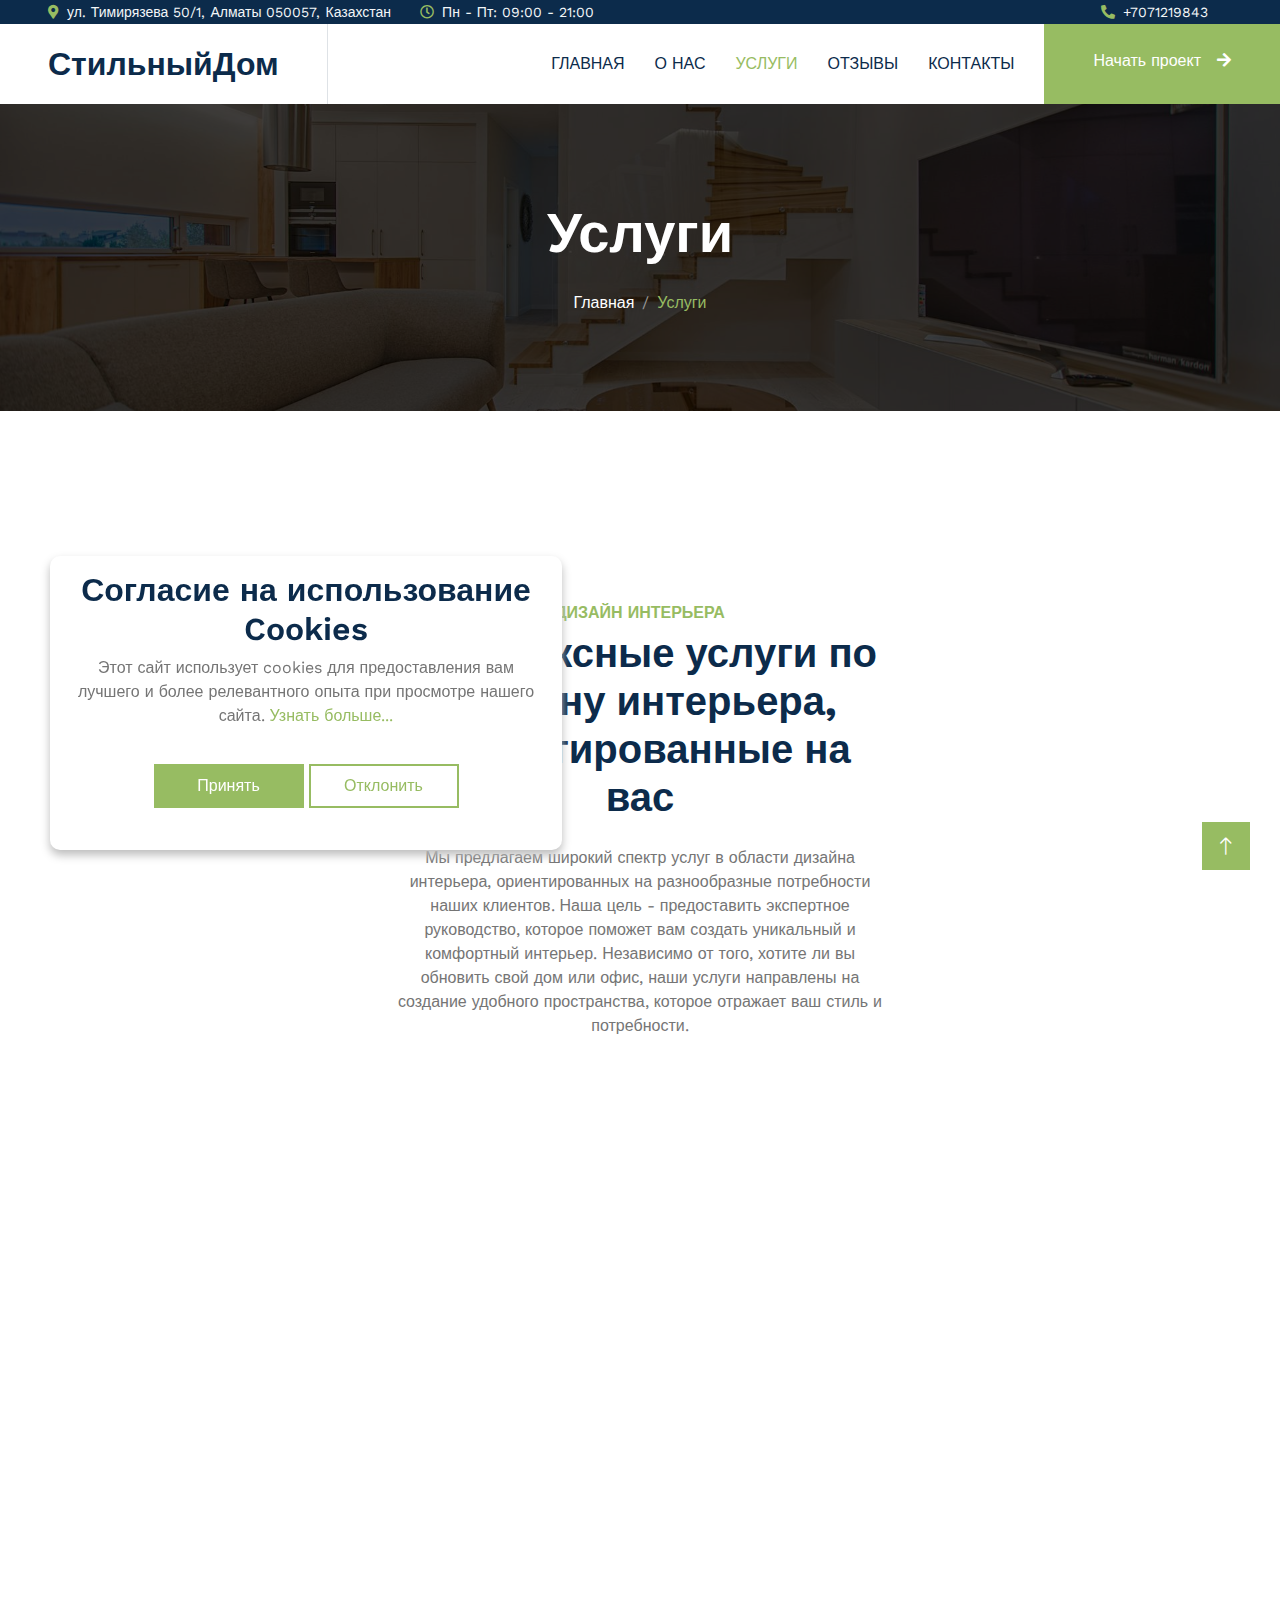
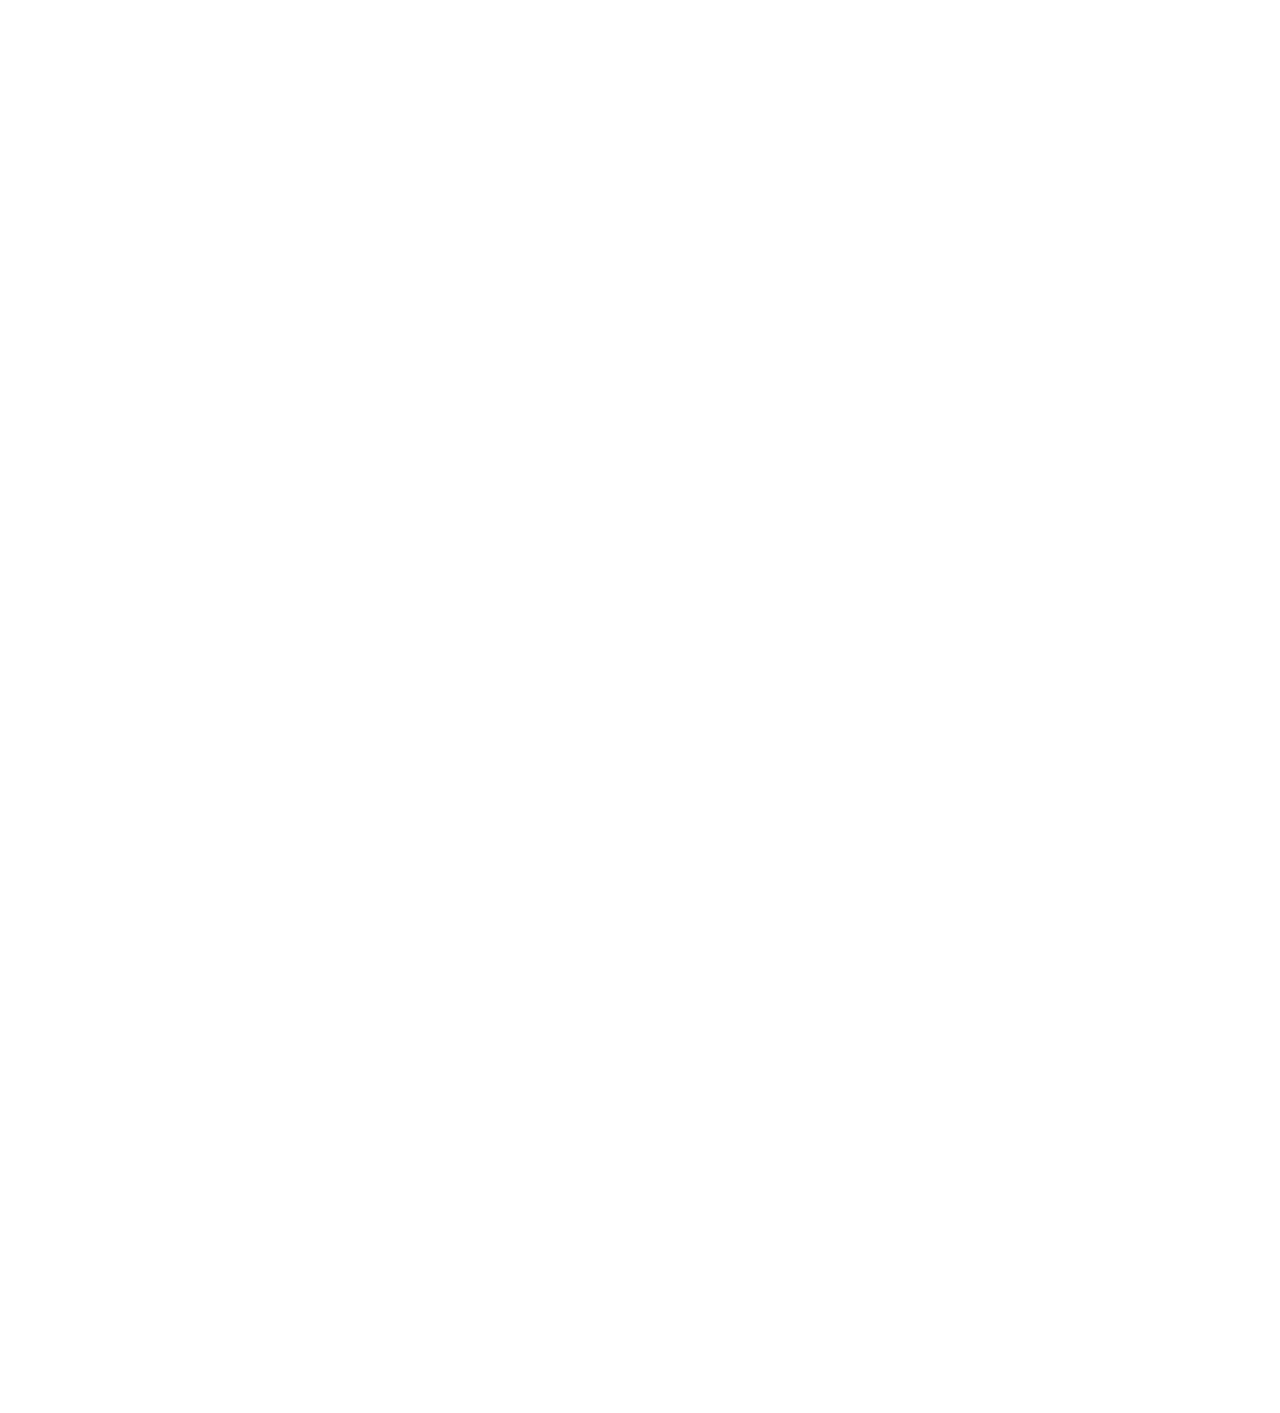
<file: service.html>
<!DOCTYPE html>
<html lang="en">
    <head>
        <meta charset="utf-8" />
        <title>СтильныйДом</title>
        <meta content="width=device-width, initial-scale=1.0" name="viewport" />
        <meta content="" name="keywords" />
        <meta content="" name="description" />

        <!-- Favicon -->
        <link href="img/favicon.ico" rel="icon" />

        <!-- Google Web Fonts -->
        <link rel="preconnect" href="https://fonts.googleapis.com" />
        <link rel="preconnect" href="https://fonts.gstatic.com" crossorigin />
        <link
            href="https://fonts.googleapis.com/css2?family=Work+Sans:wght@400;500;600;700&display=swap"
            rel="stylesheet"
        />

        <!-- Icon Font Stylesheet -->
        <link
            href="https://cdnjs.cloudflare.com/ajax/libs/font-awesome/5.10.0/css/all.min.css"
            rel="stylesheet"
        />
        <link
            href="https://cdn.jsdelivr.net/npm/bootstrap-icons@1.4.1/font/bootstrap-icons.css"
            rel="stylesheet"
        />

        <!-- Libraries Stylesheet -->
        <link href="lib/animate/animate.min.css" rel="stylesheet" />
        <link
            href="lib/owlcarousel/assets/owl.carousel.min.css"
            rel="stylesheet"
        />

        <!-- Customized Bootstrap Stylesheet -->
        <link href="css/bootstrap.min.css" rel="stylesheet" />

        <!-- Template Stylesheet -->
        <link href="css/style.css" rel="stylesheet" />
    </head>

    <body>
        <!-- Spinner Start -->
        <div
            id="spinner"
            class="show bg-white position-fixed translate-middle w-100 vh-100 top-50 start-50 d-flex align-items-center justify-content-center"
        >
            <div class="spinner-grow text-primary" role="status"></div>
        </div>
        <!-- Spinner End -->

        <!-- Topbar Start -->
        <div class="container-fluid bg-dark text-light p-0">
            <div class="row gx-0 d-none d-lg-flex">
                <div class="col-lg-7 px-5 text-start">
                    <div class="h-100 d-inline-flex align-items-center me-4">
                        <small
                            class="fa fa-map-marker-alt text-primary me-2"
                        ></small>
                        <small>
                            ул. Тимирязева 50/1, Алматы 050057, Казахстан
                        </small>
                    </div>
                    <div class="h-100 d-inline-flex align-items-center">
                        <small class="far fa-clock text-primary me-2"></small>
                        <small>Пн - Пт: 09:00 - 21:00</small>
                    </div>
                </div>
                <div class="col-lg-5 px-5 text-end">
                    <div class="h-100 d-inline-flex align-items-center me-4">
                        <small
                            class="fa fa-phone-alt text-primary me-2"
                        ></small>
                        <small>+7071219843</small>
                    </div>
                </div>
            </div>
        </div>
        <!-- Topbar End -->

        <!-- Navbar Start -->
        <nav
            class="navbar navbar-expand-lg bg-white navbar-light sticky-top p-0"
        >
            <a
                href="index.html"
                class="navbar-brand d-flex align-items-center border-end px-4 px-lg-5"
            >
                <h2 class="m-0">СтильныйДом</h2>
            </a>
            <button
                type="button"
                class="navbar-toggler me-4"
                data-bs-toggle="collapse"
                data-bs-target="#navbarCollapse"
            >
                <span class="navbar-toggler-icon"></span>
            </button>
            <div class="collapse navbar-collapse" id="navbarCollapse">
                <div class="navbar-nav ms-auto p-4 p-lg-0">
                    <a href="index.html" class="nav-item nav-link">Главная</a>
                    <a href="about.html" class="nav-item nav-link">О нас</a>
                    <a href="service.html" class="nav-item nav-link active"
                        >Услуги</a
                    >
                    <a href="testimonial.html" class="nav-item nav-link"
                        >Отзывы</a
                    >
                    <a href="contact.html" class="nav-item nav-link"
                        >Контакты</a
                    >
                </div>
                <a
                    href="index.html#appointment"
                    class="btn btn-primary py-4 px-lg-5 d-none d-lg-block"
                    >Начать проект<i class="fa fa-arrow-right ms-3"></i
                ></a>
            </div>
        </nav>
        <!-- Navbar End -->

        <!-- Page Header Start -->
        <div
            class="container-fluid page-header py-6 my-6 mt-0 wow fadeIn"
            data-wow-delay="0.1s"
        >
            <div class="container text-center">
                <h1 class="display-4 text-white animated slideInDown mb-4">
                    Услуги
                </h1>
                <nav aria-label="breadcrumb animated slideInDown">
                    <ol class="breadcrumb justify-content-center mb-0">
                        <li class="breadcrumb-item">
                            <a class="text-white" href="index.html">Главная</a>
                        </li>
                        <li
                            class="breadcrumb-item text-primary active"
                            aria-current="page"
                        >
                            Услуги
                        </li>
                    </ol>
                </nav>
            </div>
        </div>
        <!-- Page Header End -->

        <!-- Courses Start -->
        <div class="container-xxl py-6">
            <div class="container">
                <div
                    class="text-center mx-auto mb-5 wow fadeInUp"
                    data-wow-delay="0.1s"
                    style="max-width: 500px"
                >
                    <h6 class="text-primary text-uppercase mb-2">
                        Дизайн интерьера
                    </h6>
                    <h1 class="display-6 mb-4">
                        Комплексные услуги по дизайну интерьера, ориентированные
                        на вас
                    </h1>
                    <p>
                        Мы предлагаем широкий спектр услуг в области дизайна
                        интерьера, ориентированных на разнообразные потребности
                        наших клиентов. Наша цель - предоставить экспертное
                        руководство, которое поможет вам создать уникальный и
                        комфортный интерьер. Независимо от того, хотите ли вы
                        обновить свой дом или офис, наши услуги направлены на
                        создание удобного пространства, которое отражает ваш
                        стиль и потребности.
                    </p>
                </div>
                <div class="row g-4 justify-content-center">
                    <div
                        class="col-lg-4 col-md-4 wow fadeInUp"
                        data-wow-delay="0.1s"
                    >
                        <div
                            class="courses-item d-flex flex-column bg-light overflow-hidden h-100"
                        >
                            <div class="text-center p-4">
                                <h5 class="mb-3">Дизайн интерьера для дома</h5>
                                <p>
                                    Наши специалисты по дизайну интерьера
                                    помогут создать пространство, которое
                                    идеально соответствует вашему стилю жизни.
                                    Мы учитываем все ваши пожелания, обеспечивая
                                    высокое качество работы и комфорт. Мы
                                    создаем уникальные интерьеры, которые
                                    гармонично сочетают эстетику и удобство.
                                </p>
                            </div>
                            <div class="position-relative mt-auto">
                                <img
                                    class="img-fluid"
                                    src="img/courses-1.jpg"
                                    alt=""
                                />
                            </div>
                        </div>
                    </div>
                    <div
                        class="col-lg-4 col-md-4 wow fadeInUp"
                        data-wow-delay="0.3s"
                    >
                        <div
                            class="courses-item d-flex flex-column bg-light overflow-hidden h-100"
                        >
                            <div class="text-center p-4">
                                <h5 class="mb-3">Офисный интерьер</h5>
                                <p>
                                    Мы помогаем создать офисы, которые
                                    способствуют продуктивности и комфортной
                                    рабочей атмосфере. Каждый проект
                                    разрабатывается с учетом специфики работы
                                    вашей команды, обеспечивая удобство и
                                    функциональность. Наши решения отличаются
                                    высококачественными материалами и
                                    современным подходом.
                                </p>
                            </div>
                            <div class="position-relative mt-auto">
                                <img
                                    class="img-fluid"
                                    src="img/courses-2.jpg"
                                    alt=""
                                />
                            </div>
                        </div>
                    </div>
                    <div
                        class="col-lg-4 col-md-4 wow fadeInUp"
                        data-wow-delay="0.5s"
                    >
                        <div
                            class="courses-item d-flex flex-column bg-light overflow-hidden h-100"
                        >
                            <div class="text-center p-4">
                                <h5 class="mb-3">Декор и мебель</h5>
                                <p>
                                    Мы предлагаем услуги по выбору и расстановке
                                    мебели, а также декорированию пространства.
                                    Мы подберем мебель, которая не только
                                    соответствует вашему стилю, но и
                                    обеспечивает максимальный комфорт. Наши
                                    решения основываются на высококачественных
                                    материалах, чтобы обеспечить долговечность и
                                    функциональность.
                                </p>
                            </div>
                            <div class="position-relative mt-auto">
                                <img
                                    class="img-fluid"
                                    src="img/courses-3.jpg"
                                    alt=""
                                />
                            </div>
                        </div>
                    </div>
                    <div
                        class="col-lg-4 col-md-4 wow fadeInUp"
                        data-wow-delay="0.5s"
                    >
                        <div
                            class="courses-item d-flex flex-column bg-light overflow-hidden h-100"
                        >
                            <div class="text-center p-4">
                                <h5 class="mb-3">Освещение и атмосфера</h5>
                                <p>
                                    Мы помогаем создать атмосферу, которая будет
                                    соответствовать вашему настроению и
                                    функциональным требованиям. Правильное
                                    освещение является неотъемлемой частью
                                    успешного дизайна, и мы гарантируем, что
                                    каждое пространство будет освещено таким
                                    образом, чтобы подчеркнуть его достоинства.
                                </p>
                            </div>
                            <div class="position-relative mt-auto">
                                <img
                                    class="img-fluid"
                                    src="img/courses-4.jpg"
                                    alt=""
                                />
                            </div>
                        </div>
                    </div>
                    <div
                        class="col-lg-4 col-md-4 wow fadeInUp"
                        data-wow-delay="0.5s"
                    >
                        <div
                            class="courses-item d-flex flex-column bg-light overflow-hidden h-100"
                        >
                            <div class="text-center p-4">
                                <h5 class="mb-3">
                                    Дизайн для коммерческих объектов
                                </h5>
                                <p>
                                    Мы создаем коммерческие интерьеры, которые
                                    не только привлекают внимание, но и
                                    обеспечивают комфорт для сотрудников и
                                    клиентов. Наши проекты учитывают специфику
                                    бизнеса, создавая пространство, которое
                                    поддерживает ваш имидж и способствует
                                    успеху.
                                </p>
                            </div>
                            <div class="position-relative mt-auto">
                                <img
                                    class="img-fluid"
                                    src="img/courses-5.jpg"
                                    alt=""
                                />
                            </div>
                        </div>
                    </div>
                    <div
                        class="col-lg-4 col-md-4 wow fadeInUp"
                        data-wow-delay="0.5s"
                    >
                        <div
                            class="courses-item d-flex flex-column bg-light overflow-hidden h-100"
                        >
                            <div class="text-center p-4">
                                <h5 class="mb-3">
                                    Консультации по дизайну интерьера
                                </h5>
                                <p>
                                    Нуждаетесь в идеях для вашего интерьера? Мы
                                    предоставляем консультации, которые помогут
                                    вам определиться с выбором стиля, мебели и
                                    декоративных элементов. Наши дизайнеры
                                    предлагают решения, учитывая ваши пожелания,
                                    бюджет и функциональные потребности.
                                </p>
                            </div>
                            <div class="position-relative mt-auto">
                                <img
                                    class="img-fluid"
                                    src="img/courses-6.jpg"
                                    alt=""
                                />
                            </div>
                        </div>
                    </div>
                </div>
            </div>
        </div>
        <!-- Courses End -->

        <!-- Footer Start -->
        <div
            class="container-fluid bg-dark text-light footer my-6 mb-0 py-6 wow fadeIn"
            data-wow-delay="0.1s"
        >
            <div class="container">
                <div class="row g-5">
                    <div class="col-lg-3 col-md-6">
                        <h4 class="text-light mb-4">СтильныйДом</h4>
                        <p>
                            Спасибо, что посетили наш сайт! Мы стремимся
                            предоставить вам все необходимые знания и поддержку
                            для создания стильного и комфортного интерьера.
                            Исследуйте наши ресурсы, читайте последние статьи в
                            блоге и не стесняйтесь обращаться к нам, если у вас
                            возникнут вопросы или потребуется индивидуальная
                            помощь.
                        </p>
                    </div>
                    <div class="col-lg-3 col-md-6">
                        <h4 class="text-white mb-4">Свяжитесь с нами</h4>
                        <p class="mb-2">
                            <i class="fa fa-map-marker-alt me-3"></i>
                            ул. Киркнесс, 431, Санидайд, Претория, 0002,
                            Южноафриканская Республика
                        </p>
                        <p class="mb-2">
                            <i class="fa fa-phone-alt me-3"></i>
                            +7071219843
                        </p>
                        <p class="mb-2">
                            <i class="fa fa-envelope me-3"></i>
                            stylish_home@gmail.com
                        </p>
                    </div>
                    <div class="col-lg-3 col-md-6">
                        <h4 class="text-light mb-4">Быстрые ссылки</h4>
                        <a class="btn btn-link" href="index.html">Главная</a>
                        <a class="btn btn-link" href="about.html">О нас</a>
                        <a class="btn btn-link" href="contact.html">Контакты</a>
                        <a class="btn btn-link" href="service.html"
                            >Наши услуги</a
                        >
                        <a class="btn btn-link" href="testimonial.html"
                            >Отзывы</a
                        >
                    </div>
                    <div class="col-lg-3 col-md-6">
                        <h4 class="text-light mb-4">Популярные ссылки</h4>
                        <a class="btn btn-link" href="about.html">О нас</a>
                        <a class="btn btn-link" href="contact.html">Контакты</a>
                        <a class="btn btn-link" href="terms-of-use.html"
                            >Условия использования</a
                        >
                        <a class="btn btn-link" href="privacy-policy.html"
                            >Политика конфиденциальности</a
                        >
                    </div>
                </div>
            </div>
        </div>
        <!-- Footer End -->

        <!-- Back to Top -->
        <a href="#" class="btn btn-lg btn-primary btn-lg-square back-to-top">
            <i class="bi bi-arrow-up"></i>
        </a>

        <!-- Cookie banner -->
        <div class="cookie-wrapper show">
            <div>
                <i class="bx bx-cookie"></i>
                <h2 style="text-align: center">
                    Согласие на использование Cookies
                </h2>
            </div>

            <div class="data">
                <p>
                    Этот сайт использует cookies для предоставления вам лучшего
                    и более релевантного опыта при просмотре нашего сайта.
                    <a href="#">Узнать больше...</a>
                </p>
            </div>

            <div class="buttons">
                <button class="cookie-button" id="acceptBtn">Принять</button>
                <button class="cookie-button" id="declineBtn">Отклонить</button>
            </div>
        </div>
        <!-- End Cookie banner -->

        <!-- JavaScript Libraries -->
        <script src="https://code.jquery.com/jquery-3.4.1.min.js"></script>
        <script src="https://cdn.jsdelivr.net/npm/bootstrap@5.0.0/dist/js/bootstrap.bundle.min.js"></script>
        <script src="lib/wow/wow.min.js"></script>
        <script src="lib/easing/easing.min.js"></script>
        <script src="lib/waypoints/waypoints.min.js"></script>
        <script src="lib/owlcarousel/owl.carousel.min.js"></script>

        <!-- Template Javascript -->
        <script src="js/main.js"></script>
        <script src="js/cookiebanner.js"></script>
    </body>
</html>
</file>
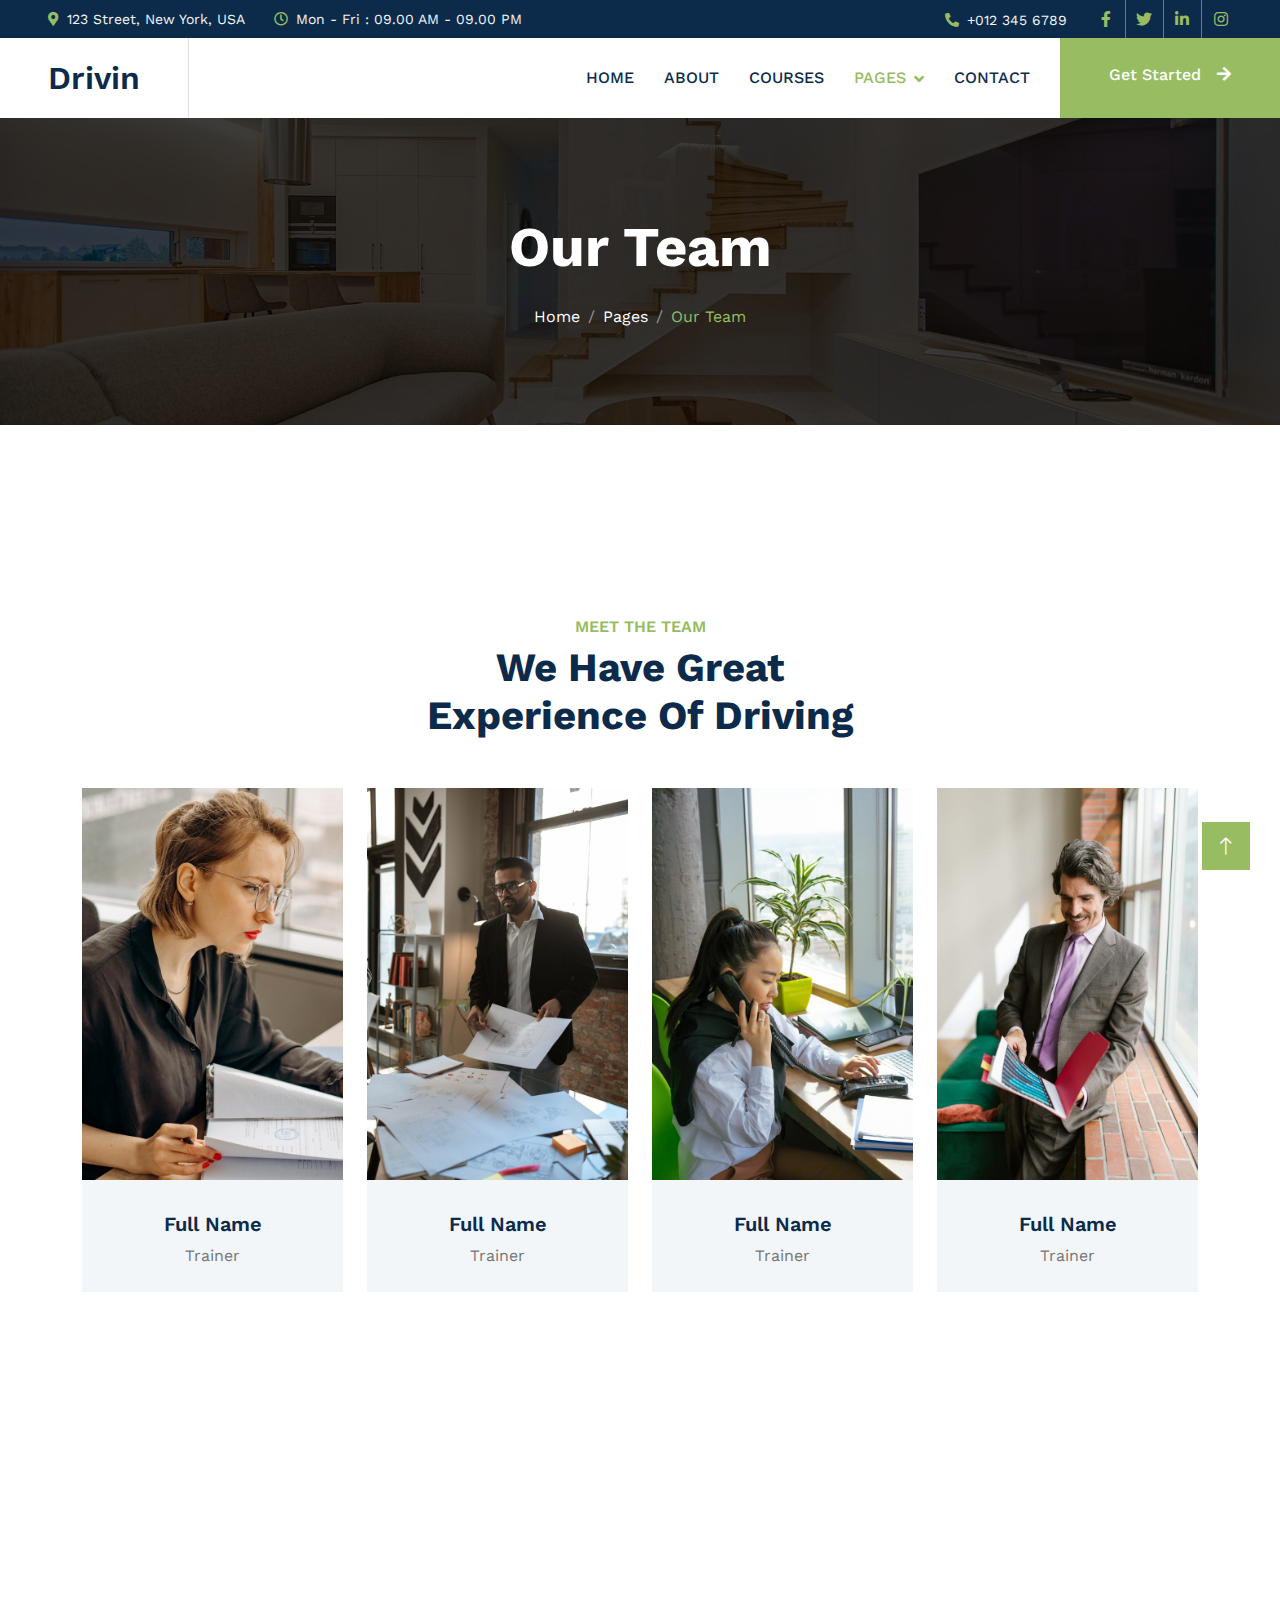
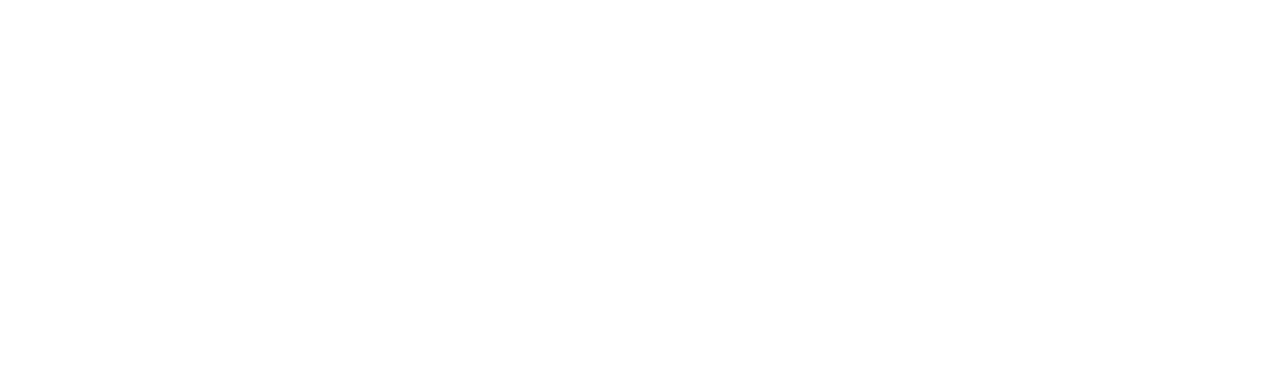
<file: team.html>
<!DOCTYPE html>
<html lang="en">
    <head>
        <meta charset="utf-8" />
        <title>Drivin - Driving School Website Template</title>
        <meta content="width=device-width, initial-scale=1.0" name="viewport" />
        <meta content="" name="keywords" />
        <meta content="" name="description" />

        <!-- Favicon -->
        <link href="img/favicon.ico" rel="icon" />

        <!-- Google Web Fonts -->
        <link rel="preconnect" href="https://fonts.googleapis.com" />
        <link rel="preconnect" href="https://fonts.gstatic.com" crossorigin />
        <link
            href="https://fonts.googleapis.com/css2?family=Work+Sans:wght@400;500;600;700&display=swap"
            rel="stylesheet"
        />

        <!-- Icon Font Stylesheet -->
        <link
            href="https://cdnjs.cloudflare.com/ajax/libs/font-awesome/5.10.0/css/all.min.css"
            rel="stylesheet"
        />
        <link
            href="https://cdn.jsdelivr.net/npm/bootstrap-icons@1.4.1/font/bootstrap-icons.css"
            rel="stylesheet"
        />

        <!-- Libraries Stylesheet -->
        <link href="lib/animate/animate.min.css" rel="stylesheet" />
        <link
            href="lib/owlcarousel/assets/owl.carousel.min.css"
            rel="stylesheet"
        />

        <!-- Customized Bootstrap Stylesheet -->
        <link href="css/bootstrap.min.css" rel="stylesheet" />

        <!-- Template Stylesheet -->
        <link href="css/style.css" rel="stylesheet" />
    </head>

    <body>
        <!-- Spinner Start -->
        <div
            id="spinner"
            class="show bg-white position-fixed translate-middle w-100 vh-100 top-50 start-50 d-flex align-items-center justify-content-center"
        >
            <div class="spinner-grow text-primary" role="status"></div>
        </div>
        <!-- Spinner End -->

        <!-- Topbar Start -->
        <div class="container-fluid bg-dark text-light p-0">
            <div class="row gx-0 d-none d-lg-flex">
                <div class="col-lg-7 px-5 text-start">
                    <div class="h-100 d-inline-flex align-items-center me-4">
                        <small
                            class="fa fa-map-marker-alt text-primary me-2"
                        ></small>
                        <small>123 Street, New York, USA</small>
                    </div>
                    <div class="h-100 d-inline-flex align-items-center">
                        <small class="far fa-clock text-primary me-2"></small>
                        <small>Mon - Fri : 09.00 AM - 09.00 PM</small>
                    </div>
                </div>
                <div class="col-lg-5 px-5 text-end">
                    <div class="h-100 d-inline-flex align-items-center me-4">
                        <small
                            class="fa fa-phone-alt text-primary me-2"
                        ></small>
                        <small>+012 345 6789</small>
                    </div>
                    <div class="h-100 d-inline-flex align-items-center mx-n2">
                        <a
                            class="btn btn-square btn-link rounded-0 border-0 border-end border-secondary"
                            href=""
                            ><i class="fab fa-facebook-f"></i
                        ></a>
                        <a
                            class="btn btn-square btn-link rounded-0 border-0 border-end border-secondary"
                            href=""
                            ><i class="fab fa-twitter"></i
                        ></a>
                        <a
                            class="btn btn-square btn-link rounded-0 border-0 border-end border-secondary"
                            href=""
                            ><i class="fab fa-linkedin-in"></i
                        ></a>
                        <a class="btn btn-square btn-link rounded-0" href=""
                            ><i class="fab fa-instagram"></i
                        ></a>
                    </div>
                </div>
            </div>
        </div>
        <!-- Topbar End -->

        <!-- Navbar Start -->
        <nav
            class="navbar navbar-expand-lg bg-white navbar-light sticky-top p-0"
        >
            <a
                href="index.html"
                class="navbar-brand d-flex align-items-center border-end px-4 px-lg-5"
            >
                <h2 class="m-0">Drivin</h2>
            </a>
            <button
                type="button"
                class="navbar-toggler me-4"
                data-bs-toggle="collapse"
                data-bs-target="#navbarCollapse"
            >
                <span class="navbar-toggler-icon"></span>
            </button>
            <div class="collapse navbar-collapse" id="navbarCollapse">
                <div class="navbar-nav ms-auto p-4 p-lg-0">
                    <a href="index.html" class="nav-item nav-link">Home</a>
                    <a href="about.html" class="nav-item nav-link">About</a>
                    <a href="courses.html" class="nav-item nav-link">Courses</a>
                    <div class="nav-item dropdown">
                        <a
                            href="#"
                            class="nav-link dropdown-toggle active"
                            data-bs-toggle="dropdown"
                            >Pages</a
                        >
                        <div class="dropdown-menu bg-light m-0">
                            <a href="feature.html" class="dropdown-item"
                                >Features</a
                            >
                            <a href="appointment.html" class="dropdown-item"
                                >Appointment</a
                            >
                            <a href="team.html" class="dropdown-item active"
                                >Our Team</a
                            >
                            <a href="testimonial.html" class="dropdown-item"
                                >Testimonial</a
                            >
                            <a href="404.html" class="dropdown-item"
                                >404 Page</a
                            >
                        </div>
                    </div>
                    <a href="contact.html" class="nav-item nav-link">Contact</a>
                </div>
                <a
                    href=""
                    class="btn btn-primary py-4 px-lg-5 d-none d-lg-block"
                    >Get Started<i class="fa fa-arrow-right ms-3"></i
                ></a>
            </div>
        </nav>
        <!-- Navbar End -->

        <!-- Page Header Start -->
        <div
            class="container-fluid page-header py-6 my-6 mt-0 wow fadeIn"
            data-wow-delay="0.1s"
        >
            <div class="container text-center">
                <h1 class="display-4 text-white animated slideInDown mb-4">
                    Our Team
                </h1>
                <nav aria-label="breadcrumb animated slideInDown">
                    <ol class="breadcrumb justify-content-center mb-0">
                        <li class="breadcrumb-item">
                            <a class="text-white" href="#">Home</a>
                        </li>
                        <li class="breadcrumb-item">
                            <a class="text-white" href="#">Pages</a>
                        </li>
                        <li
                            class="breadcrumb-item text-primary active"
                            aria-current="page"
                        >
                            Our Team
                        </li>
                    </ol>
                </nav>
            </div>
        </div>
        <!-- Page Header End -->

        <!-- Team Start -->
        <div class="container-xxl py-6">
            <div class="container">
                <div
                    class="text-center mx-auto mb-5 wow fadeInUp"
                    data-wow-delay="0.1s"
                    style="max-width: 500px"
                >
                    <h6 class="text-primary text-uppercase mb-2">
                        Meet The Team
                    </h6>
                    <h1 class="display-6 mb-4">
                        We Have Great Experience Of Driving
                    </h1>
                </div>
                <div class="row g-0 team-items">
                    <div
                        class="col-lg-3 col-md-6 wow fadeInUp"
                        data-wow-delay="0.1s"
                    >
                        <div class="team-item position-relative">
                            <div class="position-relative">
                                <img
                                    class="img-fluid"
                                    src="img/team-1.jpg"
                                    alt=""
                                />
                                <div class="team-social text-center">
                                    <a
                                        class="btn btn-square btn-outline-primary border-2 m-1"
                                        href=""
                                        ><i class="fab fa-facebook-f"></i
                                    ></a>
                                    <a
                                        class="btn btn-square btn-outline-primary border-2 m-1"
                                        href=""
                                        ><i class="fab fa-twitter"></i
                                    ></a>
                                    <a
                                        class="btn btn-square btn-outline-primary border-2 m-1"
                                        href=""
                                        ><i class="fab fa-instagram"></i
                                    ></a>
                                </div>
                            </div>
                            <div class="bg-light text-center p-4">
                                <h5 class="mt-2">Full Name</h5>
                                <span>Trainer</span>
                            </div>
                        </div>
                    </div>
                    <div
                        class="col-lg-3 col-md-6 wow fadeInUp"
                        data-wow-delay="0.3s"
                    >
                        <div class="team-item position-relative">
                            <div class="position-relative">
                                <img
                                    class="img-fluid"
                                    src="img/team-2.jpg"
                                    alt=""
                                />
                                <div class="team-social text-center">
                                    <a
                                        class="btn btn-square btn-outline-primary border-2 m-1"
                                        href=""
                                        ><i class="fab fa-facebook-f"></i
                                    ></a>
                                    <a
                                        class="btn btn-square btn-outline-primary border-2 m-1"
                                        href=""
                                        ><i class="fab fa-twitter"></i
                                    ></a>
                                    <a
                                        class="btn btn-square btn-outline-primary border-2 m-1"
                                        href=""
                                        ><i class="fab fa-instagram"></i
                                    ></a>
                                </div>
                            </div>
                            <div class="bg-light text-center p-4">
                                <h5 class="mt-2">Full Name</h5>
                                <span>Trainer</span>
                            </div>
                        </div>
                    </div>
                    <div
                        class="col-lg-3 col-md-6 wow fadeInUp"
                        data-wow-delay="0.5s"
                    >
                        <div class="team-item position-relative">
                            <div class="position-relative">
                                <img
                                    class="img-fluid"
                                    src="img/team-3.jpg"
                                    alt=""
                                />
                                <div class="team-social text-center">
                                    <a
                                        class="btn btn-square btn-outline-primary border-2 m-1"
                                        href=""
                                        ><i class="fab fa-facebook-f"></i
                                    ></a>
                                    <a
                                        class="btn btn-square btn-outline-primary border-2 m-1"
                                        href=""
                                        ><i class="fab fa-twitter"></i
                                    ></a>
                                    <a
                                        class="btn btn-square btn-outline-primary border-2 m-1"
                                        href=""
                                        ><i class="fab fa-instagram"></i
                                    ></a>
                                </div>
                            </div>
                            <div class="bg-light text-center p-4">
                                <h5 class="mt-2">Full Name</h5>
                                <span>Trainer</span>
                            </div>
                        </div>
                    </div>
                    <div
                        class="col-lg-3 col-md-6 wow fadeInUp"
                        data-wow-delay="0.7s"
                    >
                        <div class="team-item position-relative">
                            <div class="position-relative">
                                <img
                                    class="img-fluid"
                                    src="img/team-4.jpg"
                                    alt=""
                                />
                                <div class="team-social text-center">
                                    <a
                                        class="btn btn-square btn-outline-primary border-2 m-1"
                                        href=""
                                        ><i class="fab fa-facebook-f"></i
                                    ></a>
                                    <a
                                        class="btn btn-square btn-outline-primary border-2 m-1"
                                        href=""
                                        ><i class="fab fa-twitter"></i
                                    ></a>
                                    <a
                                        class="btn btn-square btn-outline-primary border-2 m-1"
                                        href=""
                                        ><i class="fab fa-instagram"></i
                                    ></a>
                                </div>
                            </div>
                            <div class="bg-light text-center p-4">
                                <h5 class="mt-2">Full Name</h5>
                                <span>Trainer</span>
                            </div>
                        </div>
                    </div>
                </div>
            </div>
        </div>
        <!-- Team End -->

        <!-- Footer Start -->
        <div
            class="container-fluid bg-dark text-light footer my-6 mb-0 py-6 wow fadeIn"
            data-wow-delay="0.1s"
        >
            <div class="container">
                <div class="row g-5">
                    <div class="col-lg-3 col-md-6">
                        <h4 class="text-white mb-4">Get In Touch</h4>
                        <h2 class="text-primary mb-4">
                            <i class="fa fa-car text-white me-2"></i>Drivin
                        </h2>
                        <p class="mb-2">
                            <i class="fa fa-map-marker-alt me-3"></i>123 Street,
                            New York, USA
                        </p>
                        <p class="mb-2">
                            <i class="fa fa-phone-alt me-3"></i>+012 345 67890
                        </p>
                        <p class="mb-2">
                            <i class="fa fa-envelope me-3"></i>info@example.com
                        </p>
                    </div>
                    <div class="col-lg-3 col-md-6">
                        <h4 class="text-light mb-4">Quick Links</h4>
                        <a class="btn btn-link" href="">About Us</a>
                        <a class="btn btn-link" href="">Contact Us</a>
                        <a class="btn btn-link" href="">Our Services</a>
                        <a class="btn btn-link" href="">Terms & Condition</a>
                        <a class="btn btn-link" href="">Support</a>
                    </div>
                    <div class="col-lg-3 col-md-6">
                        <h4 class="text-light mb-4">Popular Links</h4>
                        <a class="btn btn-link" href="">About Us</a>
                        <a class="btn btn-link" href="">Contact Us</a>
                        <a class="btn btn-link" href="">Our Services</a>
                        <a class="btn btn-link" href="">Terms & Condition</a>
                        <a class="btn btn-link" href="">Support</a>
                    </div>
                    <div class="col-lg-3 col-md-6">
                        <h4 class="text-light mb-4">Newsletter</h4>
                        <form action="">
                            <div class="input-group">
                                <input
                                    type="text"
                                    class="form-control p-3 border-0"
                                    placeholder="Your Email Address"
                                />
                                <button class="btn btn-primary">Sign Up</button>
                            </div>
                        </form>
                        <h6 class="text-white mt-4 mb-3">Follow Us</h6>
                        <div class="d-flex pt-2">
                            <a
                                class="btn btn-square btn-outline-light me-1"
                                href=""
                                ><i class="fab fa-twitter"></i
                            ></a>
                            <a
                                class="btn btn-square btn-outline-light me-1"
                                href=""
                                ><i class="fab fa-facebook-f"></i
                            ></a>
                            <a
                                class="btn btn-square btn-outline-light me-1"
                                href=""
                                ><i class="fab fa-youtube"></i
                            ></a>
                            <a
                                class="btn btn-square btn-outline-light me-0"
                                href=""
                                ><i class="fab fa-linkedin-in"></i
                            ></a>
                        </div>
                    </div>
                </div>
            </div>
        </div>
        <!-- Footer End -->

        <!-- Copyright Start -->
        <div
            class="container-fluid copyright text-light py-4 wow fadeIn"
            data-wow-delay="0.1s"
        >
            <div class="container">
                <div class="row">
                    <div
                        class="col-md-6 text-center text-md-start mb-3 mb-md-0"
                    >
                        &copy; <a href="#">Your Site Name</a>, All Right
                        Reserved.
                    </div>
                    <div class="col-md-6 text-center text-md-end">
                        <!--/*** This template is free as long as you keep the footer author’s credit link/attribution link/backlink. If you'd like to use the template without the footer author’s credit link/attribution link/backlink, you can purchase the Credit Removal License from "https://htmlcodex.com/credit-removal". Thank you for your support. ***/-->
                        Designed By
                        <a href="https://htmlcodex.com">HTML Codex</a>
                        <br />Distributed By:
                        <a href="https://themewagon.com" target="_blank"
                            >ThemeWagon</a
                        >
                    </div>
                </div>
            </div>
        </div>
        <!-- Copyright End -->

        <!-- Back to Top -->
        <a href="#" class="btn btn-lg btn-primary btn-lg-square back-to-top"
            ><i class="bi bi-arrow-up"></i
        ></a>

        <!-- JavaScript Libraries -->
        <script src="https://code.jquery.com/jquery-3.4.1.min.js"></script>
        <script src="https://cdn.jsdelivr.net/npm/bootstrap@5.0.0/dist/js/bootstrap.bundle.min.js"></script>
        <script src="lib/wow/wow.min.js"></script>
        <script src="lib/easing/easing.min.js"></script>
        <script src="lib/waypoints/waypoints.min.js"></script>
        <script src="lib/owlcarousel/owl.carousel.min.js"></script>

        <!-- Template Javascript -->
        <script src="js/main.js"></script>
    </body>
</html>
</file>
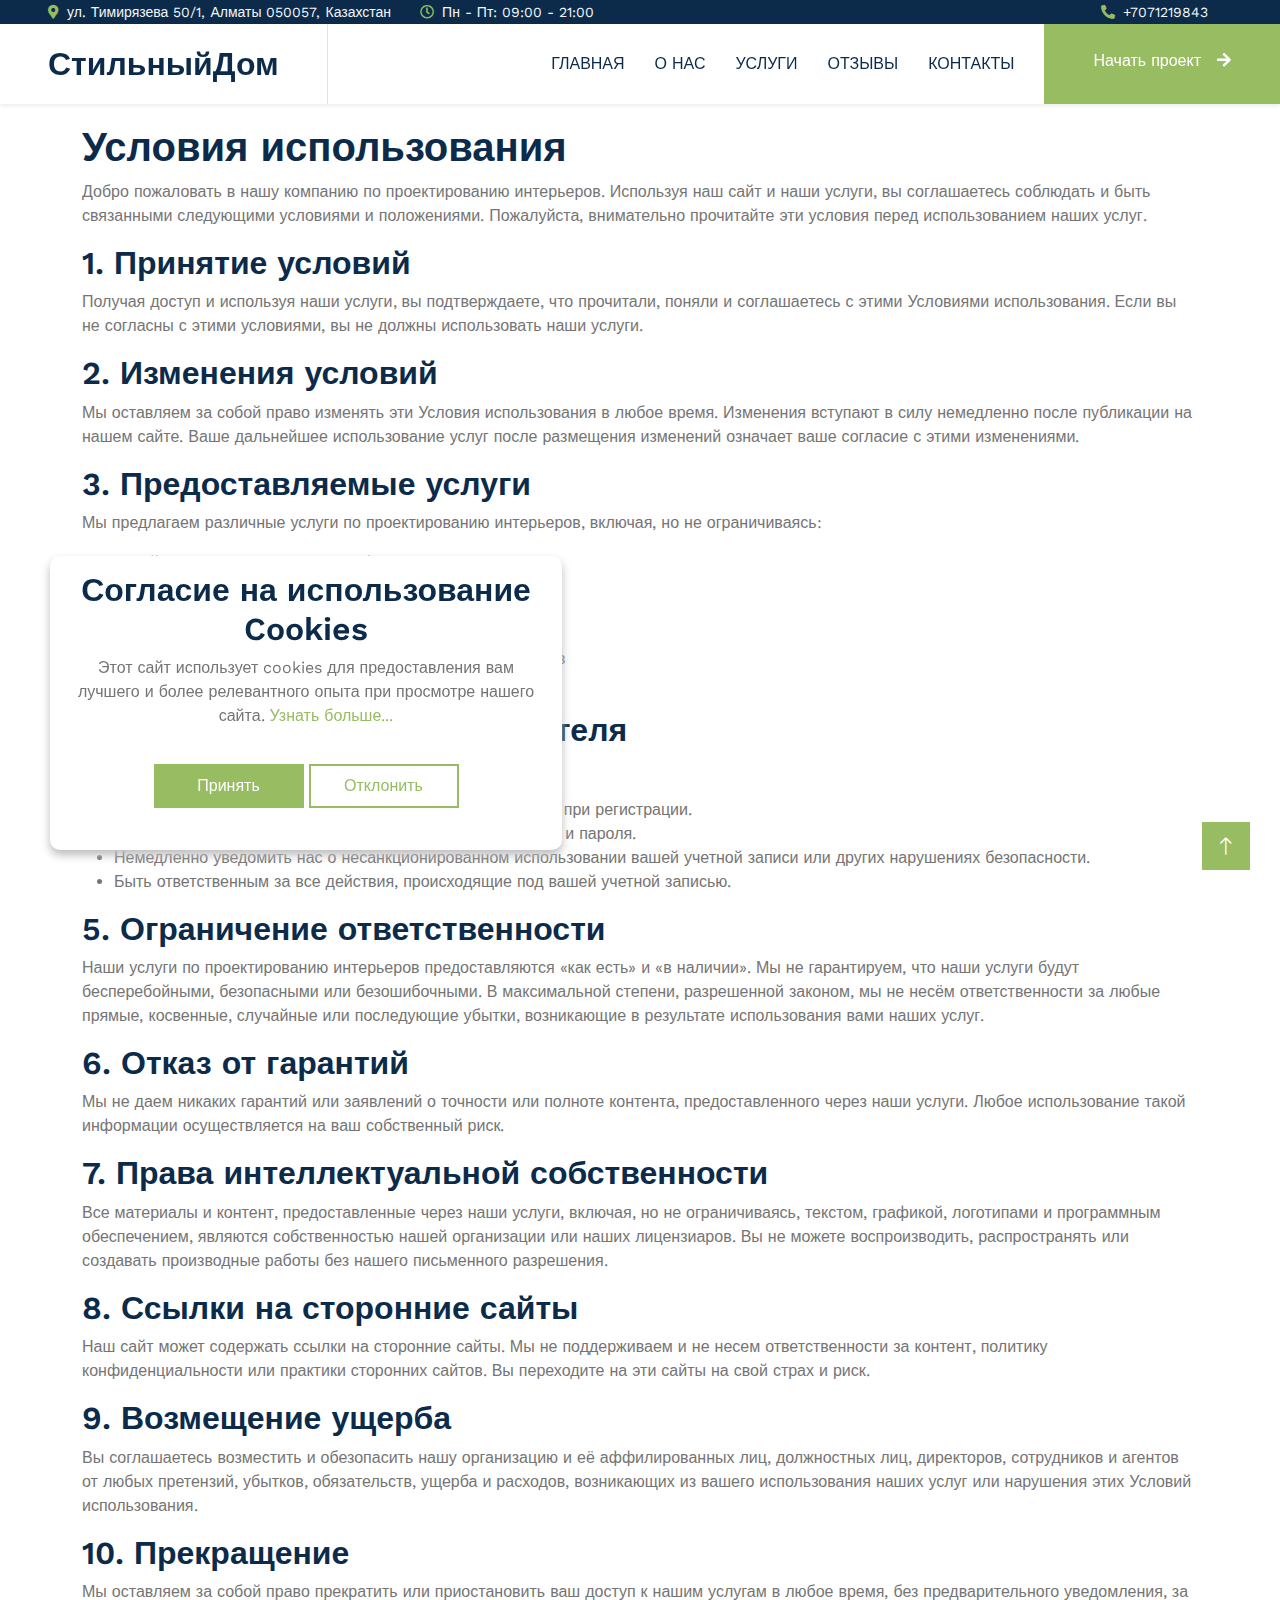
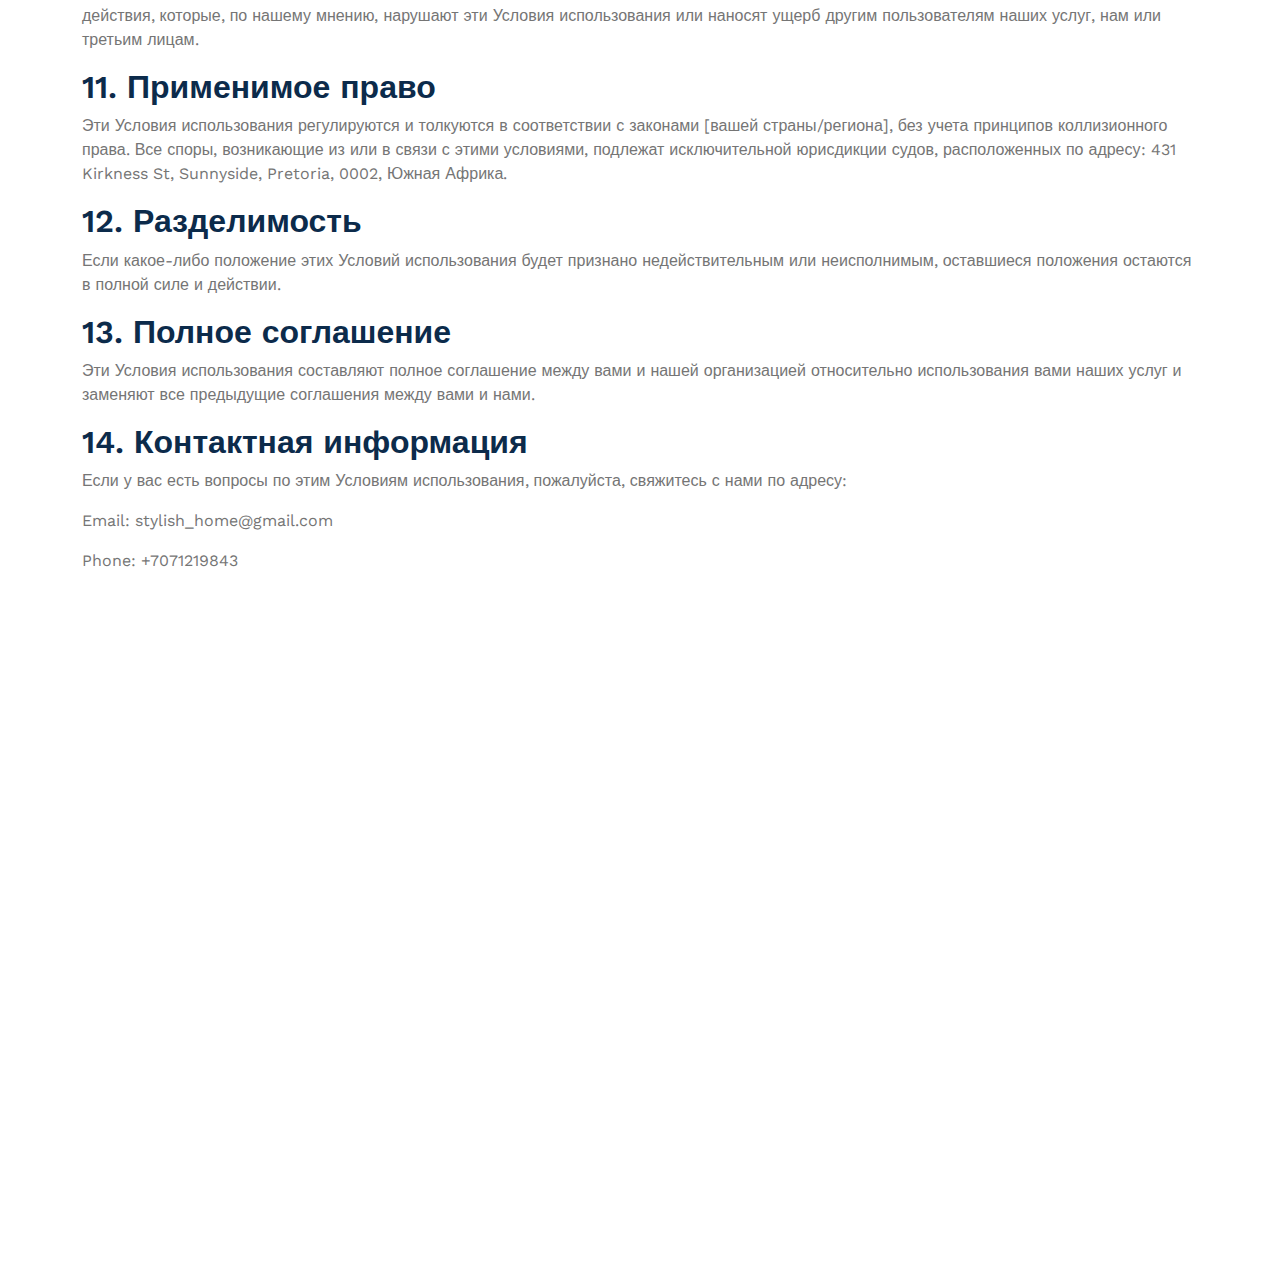
<file: terms-of-use.html>
<!DOCTYPE html>
<html lang="en">
    <head>
        <meta charset="utf-8" />
        <title>СтильныйДом</title>
        <meta content="width=device-width, initial-scale=1.0" name="viewport" />
        <meta content="" name="keywords" />
        <meta content="" name="description" />

        <!-- Favicon -->
        <link href="img/favicon.ico" rel="icon" />

        <!-- Google Web Fonts -->
        <link rel="preconnect" href="https://fonts.googleapis.com" />
        <link rel="preconnect" href="https://fonts.gstatic.com" crossorigin />
        <link
            href="https://fonts.googleapis.com/css2?family=Work+Sans:wght@400;500;600;700&display=swap"
            rel="stylesheet"
        />

        <!-- Icon Font Stylesheet -->
        <link
            href="https://cdnjs.cloudflare.com/ajax/libs/font-awesome/5.10.0/css/all.min.css"
            rel="stylesheet"
        />
        <link
            href="https://cdn.jsdelivr.net/npm/bootstrap-icons@1.4.1/font/bootstrap-icons.css"
            rel="stylesheet"
        />

        <!-- Libraries Stylesheet -->
        <link href="lib/animate/animate.min.css" rel="stylesheet" />
        <link
            href="lib/owlcarousel/assets/owl.carousel.min.css"
            rel="stylesheet"
        />

        <!-- Customized Bootstrap Stylesheet -->
        <link href="css/bootstrap.min.css" rel="stylesheet" />

        <!-- Template Stylesheet -->
        <link href="css/style.css" rel="stylesheet" />
    </head>

    <body>
        <!-- Spinner Start -->
        <div
            id="spinner"
            class="show bg-white position-fixed translate-middle w-100 vh-100 top-50 start-50 d-flex align-items-center justify-content-center"
        >
            <div class="spinner-grow text-primary" role="status"></div>
        </div>
        <!-- Spinner End -->

        <!-- Topbar Start -->
        <div class="container-fluid bg-dark text-light p-0">
            <div class="row gx-0 d-none d-lg-flex">
                <div class="col-lg-7 px-5 text-start">
                    <div class="h-100 d-inline-flex align-items-center me-4">
                        <small
                            class="fa fa-map-marker-alt text-primary me-2"
                        ></small>
                        <small>
                            ул. Тимирязева 50/1, Алматы 050057, Казахстан
                        </small>
                    </div>
                    <div class="h-100 d-inline-flex align-items-center">
                        <small class="far fa-clock text-primary me-2"></small>
                        <small>Пн - Пт: 09:00 - 21:00</small>
                    </div>
                </div>
                <div class="col-lg-5 px-5 text-end">
                    <div class="h-100 d-inline-flex align-items-center me-4">
                        <small
                            class="fa fa-phone-alt text-primary me-2"
                        ></small>
                        <small>+7071219843</small>
                    </div>
                </div>
            </div>
        </div>
        <!-- Topbar End -->

        <!-- Navbar Start -->
        <nav
            class="navbar navbar-expand-lg bg-white navbar-light sticky-top p-0"
            style="
                box-shadow: 0 0.125rem 0.25rem rgba(0, 0, 0, 0.075) !important;
            "
        >
            <a
                href="index.html"
                class="navbar-brand d-flex align-items-center border-end px-4 px-lg-5"
            >
                <h2 class="m-0">СтильныйДом</h2>
            </a>
            <button
                type="button"
                class="navbar-toggler me-4"
                data-bs-toggle="collapse"
                data-bs-target="#navbarCollapse"
            >
                <span class="navbar-toggler-icon"></span>
            </button>
            <div class="collapse navbar-collapse" id="navbarCollapse">
                <div class="navbar-nav ms-auto p-4 p-lg-0">
                    <a href="index.html" class="nav-item nav-link">Главная</a>
                    <a href="about.html" class="nav-item nav-link">О нас</a>
                    <a href="service.html" class="nav-item nav-link">Услуги</a>
                    <a href="testimonial.html" class="nav-item nav-link"
                        >Отзывы</a
                    >
                    <a href="contact.html" class="nav-item nav-link"
                        >Контакты</a
                    >
                </div>
                <a
                    href="index.html#appointment"
                    class="btn btn-primary py-4 px-lg-5 d-none d-lg-block"
                    >Начать проект<i class="fa fa-arrow-right ms-3"></i
                ></a>
            </div>
        </nav>
        <!-- Navbar End -->
        <main>
            <article class="container additional-wrapper">
                <div class="page__content" style="padding: 20px 0px">
                    <h1>Условия использования</h1>

                    <p>
                        Добро пожаловать в нашу компанию по проектированию
                        интерьеров. Используя наш сайт и наши услуги, вы
                        соглашаетесь соблюдать и быть связанными следующими
                        условиями и положениями. Пожалуйста, внимательно
                        прочитайте эти условия перед использованием наших услуг.
                    </p>

                    <h2>1. Принятие условий</h2>
                    <p>
                        Получая доступ и используя наши услуги, вы
                        подтверждаете, что прочитали, поняли и соглашаетесь с
                        этими Условиями использования. Если вы не согласны с
                        этими условиями, вы не должны использовать наши услуги.
                    </p>

                    <h2>2. Изменения условий</h2>
                    <p>
                        Мы оставляем за собой право изменять эти Условия
                        использования в любое время. Изменения вступают в силу
                        немедленно после публикации на нашем сайте. Ваше
                        дальнейшее использование услуг после размещения
                        изменений означает ваше согласие с этими изменениями.
                    </p>

                    <h2>3. Предоставляемые услуги</h2>
                    <p>
                        Мы предлагаем различные услуги по проектированию
                        интерьеров, включая, но не ограничиваясь:
                    </p>
                    <ul>
                        <li>Дизайн интерьеров для дома и офиса</li>
                        <li>Проектирование мебели</li>
                        <li>Подбор отделочных материалов</li>
                        <li>Консультации по оформлению интерьеров</li>
                        <li>
                            Разработка концепций для жилых и коммерческих
                            объектов
                        </li>
                        <li>Обучение по дизайну интерьеров</li>
                    </ul>

                    <h2>4. Ответственность пользователя</h2>
                    <p>
                        Как пользователь наших услуг, вы соглашаетесь с тем,
                        чтобы:
                    </p>
                    <ul>
                        <li>
                            Предоставлять точную, актуальную и полную информацию
                            при регистрации.
                        </li>
                        <li>
                            Поддерживать конфиденциальность вашей учетной записи
                            и пароля.
                        </li>
                        <li>
                            Немедленно уведомить нас о несанкционированном
                            использовании вашей учетной записи или других
                            нарушениях безопасности.
                        </li>
                        <li>
                            Быть ответственным за все действия, происходящие под
                            вашей учетной записью.
                        </li>
                    </ul>

                    <h2>5. Ограничение ответственности</h2>
                    <p>
                        Наши услуги по проектированию интерьеров предоставляются
                        «как есть» и «в наличии». Мы не гарантируем, что наши
                        услуги будут бесперебойными, безопасными или
                        безошибочными. В максимальной степени, разрешенной
                        законом, мы не несём ответственности за любые прямые,
                        косвенные, случайные или последующие убытки, возникающие
                        в результате использования вами наших услуг.
                    </p>

                    <h2>6. Отказ от гарантий</h2>
                    <p>
                        Мы не даем никаких гарантий или заявлений о точности или
                        полноте контента, предоставленного через наши услуги.
                        Любое использование такой информации осуществляется на
                        ваш собственный риск.
                    </p>

                    <h2>7. Права интеллектуальной собственности</h2>
                    <p>
                        Все материалы и контент, предоставленные через наши
                        услуги, включая, но не ограничиваясь, текстом, графикой,
                        логотипами и программным обеспечением, являются
                        собственностью нашей организации или наших лицензиаров.
                        Вы не можете воспроизводить, распространять или
                        создавать производные работы без нашего письменного
                        разрешения.
                    </p>

                    <h2>8. Ссылки на сторонние сайты</h2>
                    <p>
                        Наш сайт может содержать ссылки на сторонние сайты. Мы
                        не поддерживаем и не несем ответственности за контент,
                        политику конфиденциальности или практики сторонних
                        сайтов. Вы переходите на эти сайты на свой страх и риск.
                    </p>

                    <h2>9. Возмещение ущерба</h2>
                    <p>
                        Вы соглашаетесь возместить и обезопасить нашу
                        организацию и её аффилированных лиц, должностных лиц,
                        директоров, сотрудников и агентов от любых претензий,
                        убытков, обязательств, ущерба и расходов, возникающих из
                        вашего использования наших услуг или нарушения этих
                        Условий использования.
                    </p>

                    <h2>10. Прекращение</h2>
                    <p>
                        Мы оставляем за собой право прекратить или приостановить
                        ваш доступ к нашим услугам в любое время, без
                        предварительного уведомления, за действия, которые, по
                        нашему мнению, нарушают эти Условия использования или
                        наносят ущерб другим пользователям наших услуг, нам или
                        третьим лицам.
                    </p>

                    <h2>11. Применимое право</h2>
                    <p>
                        Эти Условия использования регулируются и толкуются в
                        соответствии с законами [вашей страны/региона], без
                        учета принципов коллизионного права. Все споры,
                        возникающие из или в связи с этими условиями, подлежат
                        исключительной юрисдикции судов, расположенных по
                        адресу: 431 Kirkness St, Sunnyside, Pretoria, 0002,
                        Южная Африка.
                    </p>

                    <h2>12. Разделимость</h2>
                    <p>
                        Если какое-либо положение этих Условий использования
                        будет признано недействительным или неисполнимым,
                        оставшиеся положения остаются в полной силе и действии.
                    </p>

                    <h2>13. Полное соглашение</h2>
                    <p>
                        Эти Условия использования составляют полное соглашение
                        между вами и нашей организацией относительно
                        использования вами наших услуг и заменяют все предыдущие
                        соглашения между вами и нами.
                    </p>

                    <h2>14. Контактная информация</h2>
                    <p>
                        Если у вас есть вопросы по этим Условиям использования,
                        пожалуйста, свяжитесь с нами по адресу:
                    </p>
                    <p>Email: stylish_home@gmail.com</p>
                    <p>Phone: +7071219843</p>
                </div>
            </article>
        </main>

        <!-- Footer Start -->
        <div
            class="container-fluid bg-dark text-light footer my-6 mb-0 py-6 wow fadeIn"
            data-wow-delay="0.1s"
        >
            <div class="container">
                <div class="row g-5">
                    <div class="col-lg-3 col-md-6">
                        <h4 class="text-light mb-4">СтильныйДом</h4>
                        <p>
                            Спасибо, что посетили наш сайт! Мы стремимся
                            предоставить вам все необходимые знания и поддержку
                            для создания стильного и комфортного интерьера.
                            Исследуйте наши ресурсы, читайте последние статьи в
                            блоге и не стесняйтесь обращаться к нам, если у вас
                            возникнут вопросы или потребуется индивидуальная
                            помощь.
                        </p>
                    </div>
                    <div class="col-lg-3 col-md-6">
                        <h4 class="text-white mb-4">Свяжитесь с нами</h4>
                        <p class="mb-2">
                            <i class="fa fa-map-marker-alt me-3"></i>
                            ул. Киркнесс, 431, Санидайд, Претория, 0002,
                            Южноафриканская Республика
                        </p>
                        <p class="mb-2">
                            <i class="fa fa-phone-alt me-3"></i>
                            +7071219843
                        </p>
                        <p class="mb-2">
                            <i class="fa fa-envelope me-3"></i>
                            stylish_home@gmail.com
                        </p>
                    </div>
                    <div class="col-lg-3 col-md-6">
                        <h4 class="text-light mb-4">Быстрые ссылки</h4>
                        <a class="btn btn-link" href="index.html">Главная</a>
                        <a class="btn btn-link" href="about.html">О нас</a>
                        <a class="btn btn-link" href="contact.html">Контакты</a>
                        <a class="btn btn-link" href="service.html"
                            >Наши услуги</a
                        >
                        <a class="btn btn-link" href="testimonial.html"
                            >Отзывы</a
                        >
                    </div>
                    <div class="col-lg-3 col-md-6">
                        <h4 class="text-light mb-4">Популярные ссылки</h4>
                        <a class="btn btn-link" href="about.html">О нас</a>
                        <a class="btn btn-link" href="contact.html">Контакты</a>
                        <a class="btn btn-link" href="terms-of-use.html"
                            >Условия использования</a
                        >
                        <a class="btn btn-link" href="privacy-policy.html"
                            >Политика конфиденциальности</a
                        >
                    </div>
                </div>
            </div>
        </div>
        <!-- Footer End -->

        <!-- Back to Top -->
        <a href="#" class="btn btn-lg btn-primary btn-lg-square back-to-top">
            <i class="bi bi-arrow-up"></i>
        </a>

        <!-- Cookie banner -->
        <div class="cookie-wrapper show">
            <div>
                <i class="bx bx-cookie"></i>
                <h2 style="text-align: center">
                    Согласие на использование Cookies
                </h2>
            </div>

            <div class="data">
                <p>
                    Этот сайт использует cookies для предоставления вам лучшего
                    и более релевантного опыта при просмотре нашего сайта.
                    <a href="#">Узнать больше...</a>
                </p>
            </div>

            <div class="buttons">
                <button class="cookie-button" id="acceptBtn">Принять</button>
                <button class="cookie-button" id="declineBtn">Отклонить</button>
            </div>
        </div>
        <!-- End Cookie banner -->

        <!-- JavaScript Libraries -->
        <script src="https://code.jquery.com/jquery-3.4.1.min.js"></script>
        <script src="https://cdn.jsdelivr.net/npm/bootstrap@5.0.0/dist/js/bootstrap.bundle.min.js"></script>
        <script src="lib/wow/wow.min.js"></script>
        <script src="lib/easing/easing.min.js"></script>
        <script src="lib/waypoints/waypoints.min.js"></script>
        <script src="lib/owlcarousel/owl.carousel.min.js"></script>

        <!-- Template Javascript -->
        <script src="js/main.js"></script>
        <script src="js/cookiebanner.js"></script>
    </body>
</html>
</file>
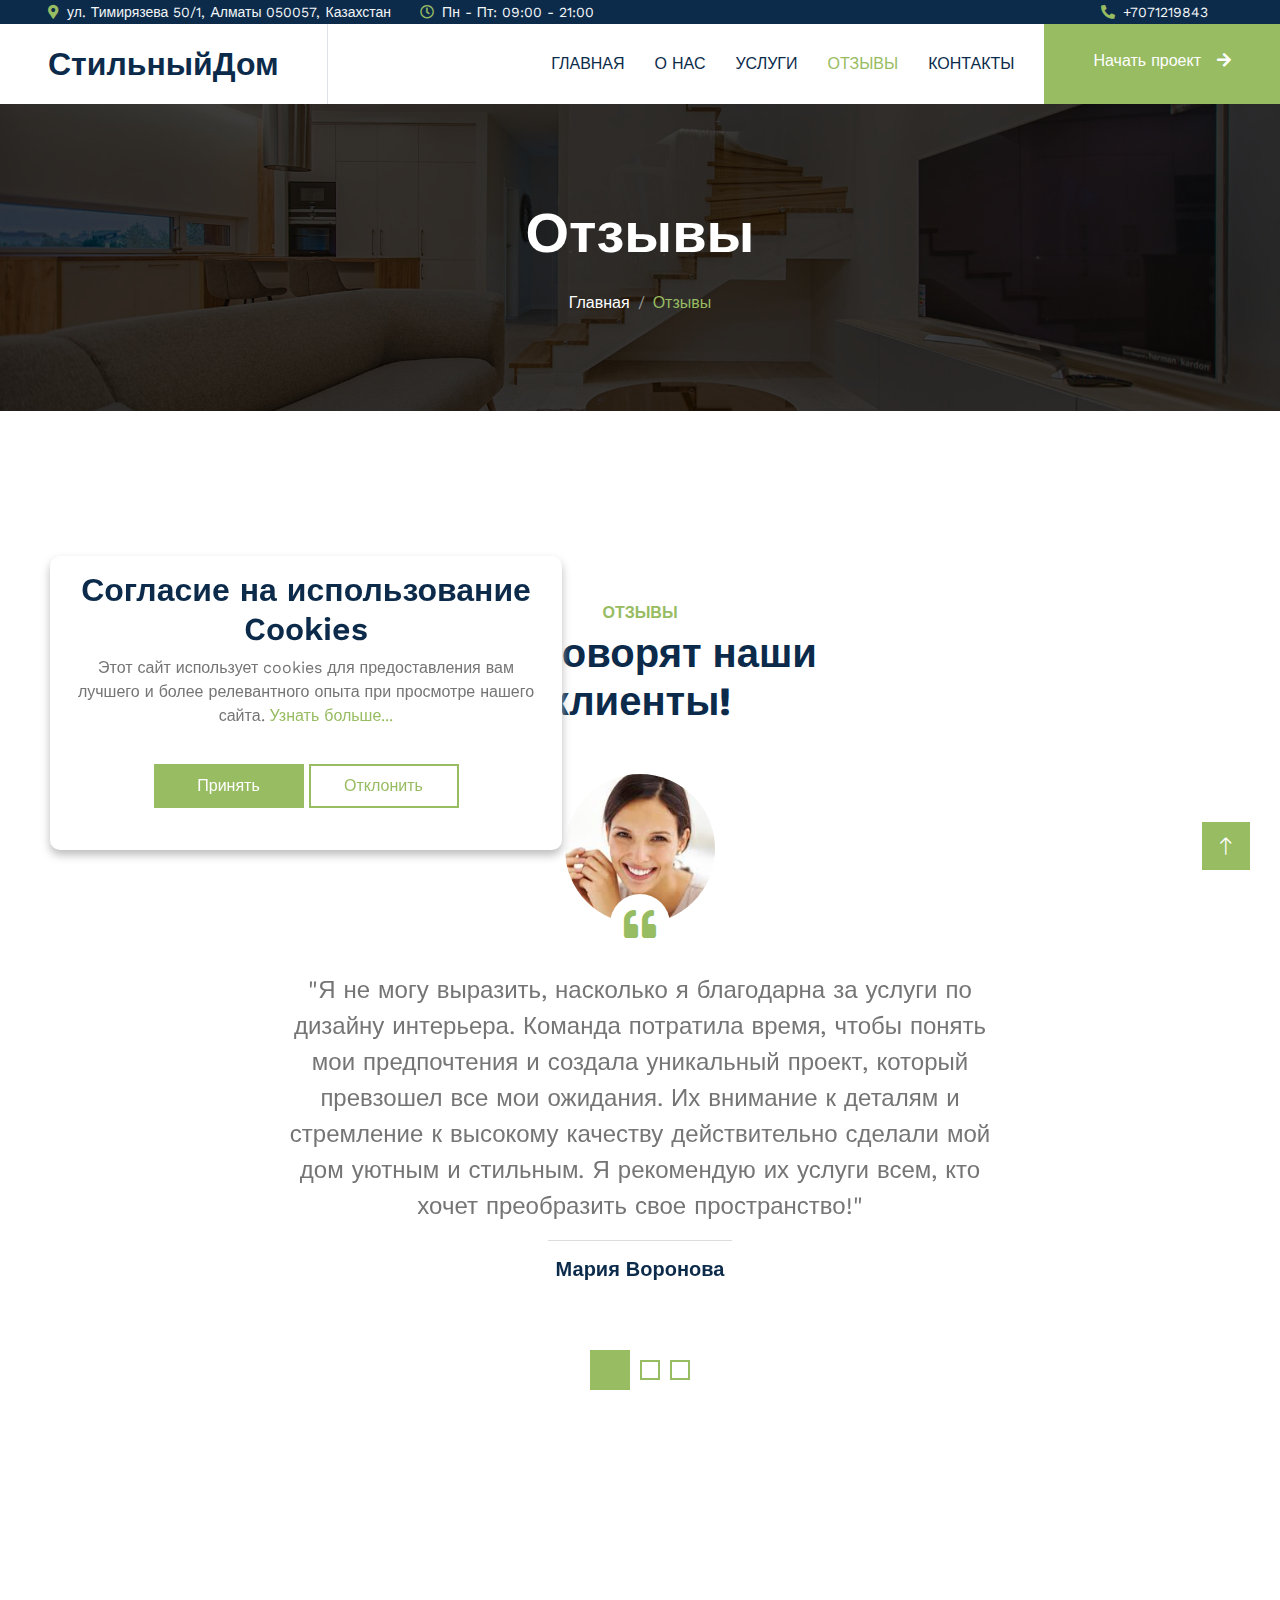
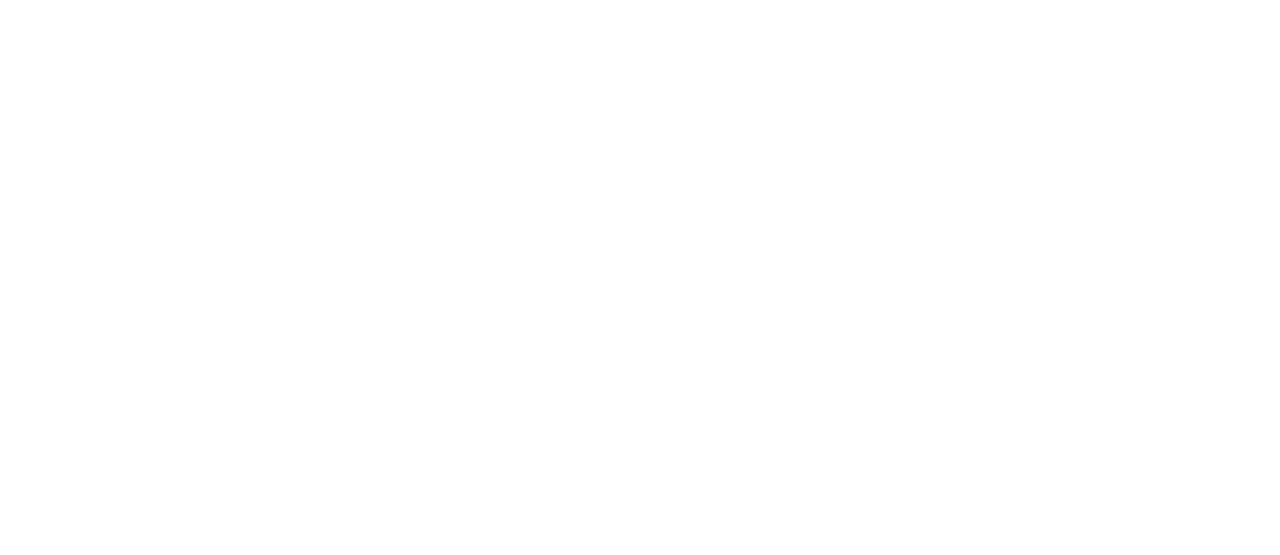
<file: testimonial.html>
<!DOCTYPE html>
<html lang="en">
    <head>
        <meta charset="utf-8" />
        <title>СтильныйДом</title>
        <meta content="width=device-width, initial-scale=1.0" name="viewport" />
        <meta content="" name="keywords" />
        <meta content="" name="description" />

        <!-- Favicon -->
        <link href="img/favicon.ico" rel="icon" />

        <!-- Google Web Fonts -->
        <link rel="preconnect" href="https://fonts.googleapis.com" />
        <link rel="preconnect" href="https://fonts.gstatic.com" crossorigin />
        <link
            href="https://fonts.googleapis.com/css2?family=Work+Sans:wght@400;500;600;700&display=swap"
            rel="stylesheet"
        />

        <!-- Icon Font Stylesheet -->
        <link
            href="https://cdnjs.cloudflare.com/ajax/libs/font-awesome/5.10.0/css/all.min.css"
            rel="stylesheet"
        />
        <link
            href="https://cdn.jsdelivr.net/npm/bootstrap-icons@1.4.1/font/bootstrap-icons.css"
            rel="stylesheet"
        />

        <!-- Libraries Stylesheet -->
        <link href="lib/animate/animate.min.css" rel="stylesheet" />
        <link
            href="lib/owlcarousel/assets/owl.carousel.min.css"
            rel="stylesheet"
        />

        <!-- Customized Bootstrap Stylesheet -->
        <link href="css/bootstrap.min.css" rel="stylesheet" />

        <!-- Template Stylesheet -->
        <link href="css/style.css" rel="stylesheet" />
    </head>

    <body>
        <!-- Spinner Start -->
        <div
            id="spinner"
            class="show bg-white position-fixed translate-middle w-100 vh-100 top-50 start-50 d-flex align-items-center justify-content-center"
        >
            <div class="spinner-grow text-primary" role="status"></div>
        </div>
        <!-- Spinner End -->

        <!-- Topbar Start -->
        <div class="container-fluid bg-dark text-light p-0">
            <div class="row gx-0 d-none d-lg-flex">
                <div class="col-lg-7 px-5 text-start">
                    <div class="h-100 d-inline-flex align-items-center me-4">
                        <small
                            class="fa fa-map-marker-alt text-primary me-2"
                        ></small>
                        <small>
                            ул. Тимирязева 50/1, Алматы 050057, Казахстан
                        </small>
                    </div>
                    <div class="h-100 d-inline-flex align-items-center">
                        <small class="far fa-clock text-primary me-2"></small>
                        <small>Пн - Пт: 09:00 - 21:00</small>
                    </div>
                </div>
                <div class="col-lg-5 px-5 text-end">
                    <div class="h-100 d-inline-flex align-items-center me-4">
                        <small
                            class="fa fa-phone-alt text-primary me-2"
                        ></small>
                        <small>+7071219843</small>
                    </div>
                </div>
            </div>
        </div>
        <!-- Topbar End -->

        <!-- Navbar Start -->
        <nav
            class="navbar navbar-expand-lg bg-white navbar-light sticky-top p-0"
        >
            <a
                href="index.html"
                class="navbar-brand d-flex align-items-center border-end px-4 px-lg-5"
            >
                <h2 class="m-0">СтильныйДом</h2>
            </a>
            <button
                type="button"
                class="navbar-toggler me-4"
                data-bs-toggle="collapse"
                data-bs-target="#navbarCollapse"
            >
                <span class="navbar-toggler-icon"></span>
            </button>
            <div class="collapse navbar-collapse" id="navbarCollapse">
                <div class="navbar-nav ms-auto p-4 p-lg-0">
                    <a href="index.html" class="nav-item nav-link">Главная</a>
                    <a href="about.html" class="nav-item nav-link">О нас</a>
                    <a href="service.html" class="nav-item nav-link">Услуги</a>
                    <a href="testimonial.html" class="nav-item nav-link active"
                        >Отзывы</a
                    >
                    <a href="contact.html" class="nav-item nav-link"
                        >Контакты</a
                    >
                </div>
                <a
                    href="index.html#appointment"
                    class="btn btn-primary py-4 px-lg-5 d-none d-lg-block"
                    >Начать проект<i class="fa fa-arrow-right ms-3"></i
                ></a>
            </div>
        </nav>
        <!-- Navbar End -->

        <!-- Page Header Start -->
        <div
            class="container-fluid page-header py-6 my-6 mt-0 wow fadeIn"
            data-wow-delay="0.1s"
        >
            <div class="container text-center">
                <h1 class="display-4 text-white animated slideInDown mb-4">
                    Отзывы
                </h1>
                <nav aria-label="breadcrumb animated slideInDown">
                    <ol class="breadcrumb justify-content-center mb-0">
                        <li class="breadcrumb-item">
                            <a class="text-white" href="index.html">Главная</a>
                        </li>
                        <li
                            class="breadcrumb-item text-primary active"
                            aria-current="page"
                        >
                            Отзывы
                        </li>
                    </ol>
                </nav>
            </div>
        </div>
        <!-- Page Header End -->

        <!-- Testimonial Start -->
        <div class="container-xxl py-6">
            <div class="container">
                <div
                    class="text-center mx-auto mb-5 wow fadeInUp"
                    data-wow-delay="0.1s"
                    style="max-width: 500px"
                >
                    <h6 class="text-primary text-uppercase mb-2">Отзывы</h6>
                    <h1 class="display-6 mb-4">Что говорят наши клиенты!</h1>
                </div>
                <div class="row justify-content-center">
                    <div class="col-lg-8 wow fadeInUp" data-wow-delay="0.1s">
                        <div class="owl-carousel testimonial-carousel">
                            <div class="testimonial-item text-center">
                                <div class="position-relative mb-5">
                                    <img
                                        style="object-fit: cover"
                                        class="img-fluid rounded-circle mx-auto"
                                        src="img/testimonial-1.jpg"
                                        alt=""
                                    />
                                    <div
                                        class="position-absolute top-100 start-50 translate-middle d-flex align-items-center justify-content-center bg-white rounded-circle"
                                        style="width: 60px; height: 60px"
                                    >
                                        <i
                                            class="fa fa-quote-left fa-2x text-primary"
                                        ></i>
                                    </div>
                                </div>
                                <p class="fs-4">
                                    "Я не могу выразить, насколько я благодарна
                                    за услуги по дизайну интерьера. Команда
                                    потратила время, чтобы понять мои
                                    предпочтения и создала уникальный проект,
                                    который превзошел все мои ожидания. Их
                                    внимание к деталям и стремление к высокому
                                    качеству действительно сделали мой дом
                                    уютным и стильным. Я рекомендую их услуги
                                    всем, кто хочет преобразить свое
                                    пространство!"
                                </p>
                                <hr class="w-25 mx-auto" />
                                <h5>Мария Воронова</h5>
                            </div>
                            <div class="testimonial-item text-center">
                                <div class="position-relative mb-5">
                                    <img
                                        style="object-fit: cover"
                                        class="img-fluid rounded-circle mx-auto"
                                        src="img/testimonial-2.jpg"
                                        alt=""
                                    />
                                    <div
                                        class="position-absolute top-100 start-50 translate-middle d-flex align-items-center justify-content-center bg-white rounded-circle"
                                        style="width: 60px; height: 60px"
                                    >
                                        <i
                                            class="fa fa-quote-left fa-2x text-primary"
                                        ></i>
                                    </div>
                                </div>
                                <p class="fs-4">
                                    "Как владельцы квартиры, мы искали
                                    специалистов, которые могли бы создать
                                    удобное и стильное пространство. Команда
                                    дизайнера превзошла все ожидания, предложив
                                    потрясающие идеи, которые идеально
                                    соответствуют нашим требованиям. Мы получили
                                    не только красивый интерьер, но и
                                    функциональные решения для каждой комнаты.
                                    Это высокое качество работы и внимание к
                                    деталям сделали наш дом по-настоящему
                                    особенным!"
                                </p>
                                <hr class="w-25 mx-auto" />
                                <h5>Иван Гусев</h5>
                            </div>
                            <div class="testimonial-item text-center">
                                <div class="position-relative mb-5">
                                    <img
                                        style="object-fit: cover"
                                        class="img-fluid rounded-circle mx-auto"
                                        src="img/testimonial-3.jpg"
                                        alt=""
                                    />
                                    <div
                                        class="position-absolute top-100 start-50 translate-middle d-flex align-items-center justify-content-center bg-white rounded-circle"
                                        style="width: 60px; height: 60px"
                                    >
                                        <i
                                            class="fa fa-quote-left fa-2x text-primary"
                                        ></i>
                                    </div>
                                </div>
                                <p class="fs-4">
                                    "Работа с командой дизайнеров была
                                    невероятно приятной. Мы нуждались в ремонте
                                    квартиры, который сочетал бы стиль и
                                    удобство, и они создали проект, который
                                    идеально сочетает оба этих аспекта. Ребята
                                    внимательно выслушали наши пожелания и
                                    предложили несколько уникальных решений,
                                    которые значительно улучшили пространство.
                                    Мы очень довольны результатом!"
                                </p>
                                <hr class="w-25 mx-auto" />
                                <h5>Татьяна Коваленко</h5>
                            </div>
                        </div>
                    </div>
                </div>
            </div>
        </div>
        <!-- Testimonial End -->

        <!-- Footer Start -->
        <div
            class="container-fluid bg-dark text-light footer my-6 mb-0 py-6 wow fadeIn"
            data-wow-delay="0.1s"
        >
            <div class="container">
                <div class="row g-5">
                    <div class="col-lg-3 col-md-6">
                        <h4 class="text-light mb-4">СтильныйДом</h4>
                        <p>
                            Спасибо, что посетили наш сайт! Мы стремимся
                            предоставить вам все необходимые знания и поддержку
                            для создания стильного и комфортного интерьера.
                            Исследуйте наши ресурсы, читайте последние статьи в
                            блоге и не стесняйтесь обращаться к нам, если у вас
                            возникнут вопросы или потребуется индивидуальная
                            помощь.
                        </p>
                    </div>
                    <div class="col-lg-3 col-md-6">
                        <h4 class="text-white mb-4">Свяжитесь с нами</h4>
                        <p class="mb-2">
                            <i class="fa fa-map-marker-alt me-3"></i>
                            ул. Киркнесс, 431, Санидайд, Претория, 0002,
                            Южноафриканская Республика
                        </p>
                        <p class="mb-2">
                            <i class="fa fa-phone-alt me-3"></i>
                            +7071219843
                        </p>
                        <p class="mb-2">
                            <i class="fa fa-envelope me-3"></i>
                            stylish_home@gmail.com
                        </p>
                    </div>
                    <div class="col-lg-3 col-md-6">
                        <h4 class="text-light mb-4">Быстрые ссылки</h4>
                        <a class="btn btn-link" href="index.html">Главная</a>
                        <a class="btn btn-link" href="about.html">О нас</a>
                        <a class="btn btn-link" href="contact.html">Контакты</a>
                        <a class="btn btn-link" href="service.html"
                            >Наши услуги</a
                        >
                        <a class="btn btn-link" href="testimonial.html"
                            >Отзывы</a
                        >
                    </div>
                    <div class="col-lg-3 col-md-6">
                        <h4 class="text-light mb-4">Популярные ссылки</h4>
                        <a class="btn btn-link" href="about.html">О нас</a>
                        <a class="btn btn-link" href="contact.html">Контакты</a>
                        <a class="btn btn-link" href="terms-of-use.html"
                            >Условия использования</a
                        >
                        <a class="btn btn-link" href="privacy-policy.html"
                            >Политика конфиденциальности</a
                        >
                    </div>
                </div>
            </div>
        </div>
        <!-- Footer End -->

        <!-- Back to Top -->
        <a href="#" class="btn btn-lg btn-primary btn-lg-square back-to-top">
            <i class="bi bi-arrow-up"></i>
        </a>

        <!-- Cookie banner -->
        <div class="cookie-wrapper show">
            <div>
                <i class="bx bx-cookie"></i>
                <h2 style="text-align: center">
                    Согласие на использование Cookies
                </h2>
            </div>

            <div class="data">
                <p>
                    Этот сайт использует cookies для предоставления вам лучшего
                    и более релевантного опыта при просмотре нашего сайта.
                    <a href="#">Узнать больше...</a>
                </p>
            </div>

            <div class="buttons">
                <button class="cookie-button" id="acceptBtn">Принять</button>
                <button class="cookie-button" id="declineBtn">Отклонить</button>
            </div>
        </div>
        <!-- End Cookie banner -->

        <!-- JavaScript Libraries -->
        <script src="https://code.jquery.com/jquery-3.4.1.min.js"></script>
        <script src="https://cdn.jsdelivr.net/npm/bootstrap@5.0.0/dist/js/bootstrap.bundle.min.js"></script>
        <script src="lib/wow/wow.min.js"></script>
        <script src="lib/easing/easing.min.js"></script>
        <script src="lib/waypoints/waypoints.min.js"></script>
        <script src="lib/owlcarousel/owl.carousel.min.js"></script>

        <!-- Template Javascript -->
        <script src="js/main.js"></script>
        <script src="js/cookiebanner.js"></script>
    </body>
</html>
</file>
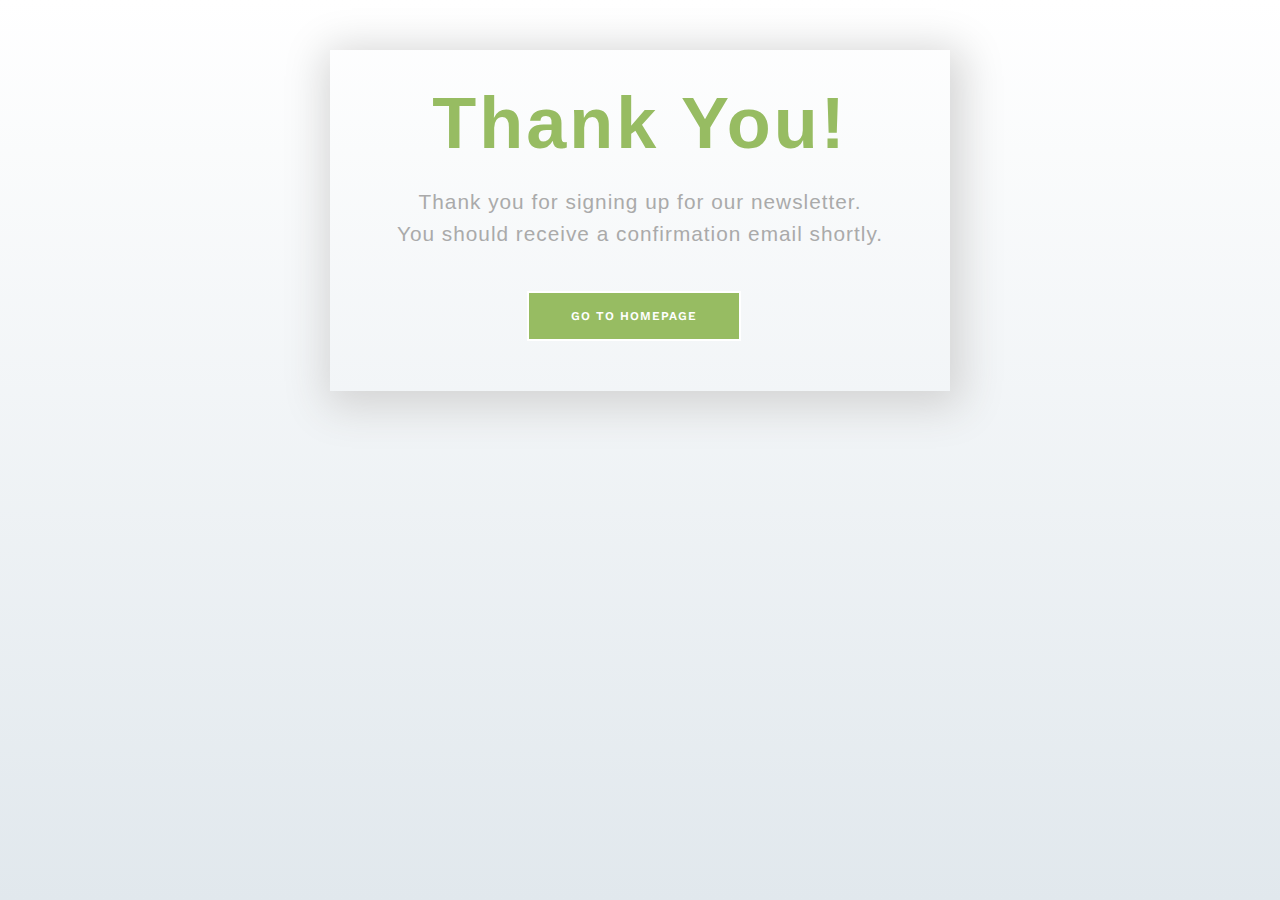
<file: thanks.html>
<!DOCTYPE html>
<html lang="en">
    <head>
        <meta charset="utf-8" />
        <title>СтильныйДом</title>
        <meta content="width=device-width, initial-scale=1.0" name="viewport" />
        <meta content="" name="keywords" />
        <meta content="" name="description" />

        <!-- Favicon -->
        <link href="img/favicon.ico" rel="icon" />

        <!-- Google Web Fonts -->
        <link rel="preconnect" href="https://fonts.googleapis.com" />
        <link rel="preconnect" href="https://fonts.gstatic.com" crossorigin />
        <link
            href="https://fonts.googleapis.com/css2?family=Work+Sans:wght@400;500;600;700&display=swap"
            rel="stylesheet"
        />

        <!-- Icon Font Stylesheet -->
        <link
            href="https://cdnjs.cloudflare.com/ajax/libs/font-awesome/5.10.0/css/all.min.css"
            rel="stylesheet"
        />
        <link
            href="https://cdn.jsdelivr.net/npm/bootstrap-icons@1.4.1/font/bootstrap-icons.css"
            rel="stylesheet"
        />

        <!-- Libraries Stylesheet -->
        <link href="lib/animate/animate.min.css" rel="stylesheet" />
        <link
            href="lib/owlcarousel/assets/owl.carousel.min.css"
            rel="stylesheet"
        />

        <!-- Customized Bootstrap Stylesheet -->
        <link href="css/bootstrap.min.css" rel="stylesheet" />

        <!-- Template Stylesheet -->
        <link href="css/style.css" rel="stylesheet" />
        <link href="css/thanks.css" rel="stylesheet" />
    </head>
    <body>
        <div class="content">
            <div class="wrapper-1">
                <div class="wrapper-2">
                    <h1>Thank You!</h1>
                    <p>Thank you for signing up for our newsletter.</p>
                    <p>You should receive a confirmation email shortly.</p>
                    <a href="index.html">
                        <button class="go-home">Go to Homepage</button>
                    </a>
                </div>
            </div>
        </div>
    </body>
</html>
</file>
<file: css/style.css>
/********** Template CSS **********/
:root {
    --primary: #97bc62ff;
    --secondary: #757575;
    --light: #f3f6f8;
    --dark: #0c2b4b;
}

.py-6 {
    padding-top: 6rem;
    padding-bottom: 6rem;
}

.my-6 {
    margin-top: 6rem;
    margin-bottom: 6rem;
}

.back-to-top {
    position: fixed;
    display: none;
    right: 30px;
    bottom: 30px;
    z-index: 99;
}

/*** Spinner ***/
#spinner {
    opacity: 0;
    visibility: hidden;
    transition: opacity 0.5s ease-out, visibility 0s linear 0.5s;
    z-index: 99999;
}

#spinner.show {
    transition: opacity 0.5s ease-out, visibility 0s linear 0s;
    visibility: visible;
    opacity: 1;
}

/*** Button ***/
.btn {
    font-weight: 500;
    transition: 0.5s;
}

.btn.btn-primary,
.btn.btn-outline-primary:hover {
    color: #ffffff;
}

.btn-square {
    width: 38px;
    height: 38px;
}

.btn-sm-square {
    width: 32px;
    height: 32px;
}

.btn-lg-square {
    width: 48px;
    height: 48px;
}

.btn-square,
.btn-sm-square,
.btn-lg-square {
    padding: 0;
    display: flex;
    align-items: center;
    justify-content: center;
    font-weight: normal;
}

/*** Navbar ***/
.navbar.sticky-top {
    top: -100px;
    transition: 0.5s;
}

.navbar .navbar-brand,
.navbar a.btn {
    height: 80px;
}

.navbar .navbar-nav .nav-link {
    margin-right: 30px;
    padding: 25px 0;
    color: var(--dark);
    font-weight: 500;
    text-transform: uppercase;
    outline: none;
}

.navbar .navbar-nav .nav-link:hover,
.navbar .navbar-nav .nav-link.active {
    color: var(--primary);
}

.navbar .dropdown-toggle::after {
    border: none;
    content: '\f107';
    font-family: 'Font Awesome 5 Free';
    font-weight: 900;
    vertical-align: middle;
    margin-left: 8px;
}

@media (max-width: 991.98px) {
    .navbar .navbar-nav .nav-link {
        margin-right: 0;
        padding: 10px 0;
    }

    .navbar .navbar-nav {
        border-top: 1px solid #eeeeee;
    }
}

@media (min-width: 992px) {
    .navbar .nav-item .dropdown-menu {
        display: block;
        border: none;
        margin-top: 0;
        top: 150%;
        opacity: 0;
        visibility: hidden;
        transition: 0.5s;
    }

    .navbar .nav-item:hover .dropdown-menu {
        top: 100%;
        visibility: visible;
        transition: 0.5s;
        opacity: 1;
    }
}

/*** Header ***/
.carousel-caption {
    top: 0;
    left: 0;
    right: 0;
    bottom: 0;
    display: flex;
    align-items: center;
    justify-content: center;
    text-align: center;
    background: rgba(0, 0, 0, 0.75);
    z-index: 1;
}

.carousel-control-prev,
.carousel-control-next {
    width: 15%;
}

.carousel-control-prev-icon,
.carousel-control-next-icon {
    width: 3rem;
    height: 3rem;
    background-color: var(--primary);
    border: 10px solid var(--primary);
}

@media (max-width: 768px) {
    #header-carousel .carousel-item {
        position: relative;
        min-height: 450px;
    }

    #header-carousel .carousel-item img {
        position: absolute;
        width: 100%;
        height: 100%;
        object-fit: cover;
    }
}

.page-header {
    background: linear-gradient(rgba(0, 0, 0, 0.75), rgba(0, 0, 0, 0.75)),
        url(../img/carousel-1.jpg) center center no-repeat;
    background-size: cover;
}

.breadcrumb-item + .breadcrumb-item::before {
    color: #999999;
}

/*** Facts ***/
@media (min-width: 991.98px) {
    .facts {
        position: relative;
        margin-top: -75px;
        z-index: 1;
    }
}

/*** Courses ***/
.courses {
    min-height: 100vh;
    background: linear-gradient(
            rgba(255, 255, 255, 0.9),
            rgba(255, 255, 255, 0.9)
        ),
        url(../img/carousel-1.jpg) center center no-repeat;
    background-attachment: fixed;
    background-size: cover;
}

.courses-item .courses-overlay {
    position: absolute;
    width: 100%;
    height: 0;
    top: 0;
    left: 0;
    display: flex;
    align-items: center;
    justify-content: center;
    background: rgba(0, 0, 0, 0.5);
    overflow: hidden;
    opacity: 0;
    transition: 0.5s;
}

.courses-item:hover .courses-overlay {
    height: 100%;
    opacity: 1;
}

/*** Team ***/
.team-items {
    margin: -0.75rem;
}

.team-item {
    padding: 0.75rem;
}

.team-item::after {
    position: absolute;
    content: '';
    width: 100%;
    height: 0;
    top: 0;
    left: 0;
    background: #ffffff;
    transition: 0.5s;
    z-index: -1;
}

.team-item:hover::after {
    height: 100%;
    background: var(--primary);
}

.team-item .team-social {
    position: absolute;
    width: 100%;
    height: 0;
    top: 0;
    left: 0;
    display: flex;
    align-items: center;
    justify-content: center;
    background: rgba(0, 0, 0, 0.75);
    overflow: hidden;
    opacity: 0;
    transition: 0.5s;
}

.team-item:hover .team-social {
    height: 100%;
    opacity: 1;
}

/*** Testimonial ***/
.testimonial-carousel .owl-dots {
    height: 40px;
    margin-top: 25px;
    display: flex;
    align-items: center;
    justify-content: center;
}

.testimonial-carousel .owl-dot {
    position: relative;
    display: inline-block;
    margin: 0 5px;
    width: 20px;
    height: 20px;
    background: transparent;
    border: 2px solid var(--primary);
    transition: 0.5s;
}

.testimonial-carousel .owl-dot.active {
    width: 40px;
    height: 40px;
    background: var(--primary);
}

.testimonial-carousel .owl-item img {
    width: 150px;
    height: 150px;
}

/*** Footer ***/
.footer .btn.btn-link {
    display: block;
    margin-bottom: 5px;
    padding: 0;
    text-align: left;
    color: var(--light);
    font-weight: normal;
    text-transform: capitalize;
    transition: 0.3s;
}

.footer .btn.btn-link::before {
    position: relative;
    content: '\f105';
    font-family: 'Font Awesome 5 Free';
    font-weight: 900;
    color: var(--light);
    margin-right: 10px;
}

.footer .btn.btn-link:hover {
    color: var(--primary);
    letter-spacing: 1px;
    box-shadow: none;
}

.copyright {
    background: #092139;
}

.copyright a {
    color: var(--primary);
}

.copyright a:hover {
    color: var(--light);
}
@import url('https://fonts.googleapis.com/css2?family=Poppins:wght@300;400;500;600&display=swap');

.cookie-wrapper {
    position: fixed;
    bottom: 50px;
    left: 50px;
    width: 40%;
    background: #fff;
    padding: 15px 25px 22px;
    transition: right 0.3s ease;
    box-shadow: 0 5px 10px rgb(188 188 188);
    z-index: 999;
    border-radius: 10px;
}
.cookie-wrapper .show {
    right: 20px;
}

@media (max-width: 772px) {
    .cookie-wrapper {
        width: 100%;
        bottom: 0px;
        left: 0px;
    }
}

.hidden {
    display: none;
}
header i {
    color: #97bc62ff;
    font-size: 32px;
    text-align: center;
}
header h2 {
    color: #97bc62ff;
    font-weight: 500;
    text-align: center;
}
.data {
    text-align: center;
}
.data p a {
    color: #97bc62ff;
    text-decoration: none;
    text-align: center !important;
}
.data p a:hover {
    text-decoration: underline;
}
.buttons {
    padding: 20px 0px;
    text-align: center;
}
.buttons .cookie-button {
    border: 2px solid #97bc62ff;
    color: #fff;
    padding: 8px 0;
    background: #97bc62ff;
    cursor: pointer;
    width: calc(100% / 2 - 10px);
    transition: all 0.2s ease;
    max-width: 150px;
    border-radius: 0px;
}
.buttons #acceptBtn:hover {
    background-color: transparent;
    color: #97bc62ff;
}
#declineBtn {
    background-color: #fff;
    color: #97bc62ff;
    border-radius: 0px;
}
#declineBtn:hover {
    background-color: #97bc62ff;
    color: #fff;
}
#result {
    color: #97bc62ff;
    font-size: 14px;
}
</file>
<file: css/thanks.css>
* {
    box-sizing: border-box;
}
body {
    background: #ffffff;
    background: linear-gradient(to bottom, #ffffff 0%, #e1e8ed 100%);
    filter: progid:DXImageTransform.Microsoft.gradient( startColorstr='#ffffff', endColorstr='#e1e8ed',GradientType=0 );
    height: 100%;
    margin: 0;
    background-repeat: no-repeat;
    background-attachment: fixed;
}

.wrapper-1 {
    width: 100%;
    height: 100vh;
    display: flex;
    flex-direction: column;
}
.wrapper-2 {
    padding: 30px;
    text-align: center;
}
h1 {
    font-family: 'Source Sans Pro', sans-serif;
    font-size: 4em;
    letter-spacing: 3px;
    color: #97bc62ff;
    margin: 0;
    margin-bottom: 20px;
}
.wrapper-2 p {
    margin: 0;
    font-size: 1.3em;
    color: #aaa;
    font-family: 'Source Sans Pro', sans-serif;
    letter-spacing: 1px;
}
.go-home {
    background: #97bc62ff;
    border: 2px solid #ffffff;
    color: #ffffff;
    font-weight: 600;
    letter-spacing: 1px;
    font-size: 12px;
    padding: 14px 42px;
    margin-top: 42px;
    margin-right: 12px;
    -webkit-transition: all 0.4s ease-in-out;
    transition: all 0.4s ease-in-out;
    visibility: visible;
    animation-delay: 2.3s;
    animation-name: fadeInUp;
    text-decoration: none;
    text-transform: uppercase;
    cursor: pointer;
    border-radius: 0px;
}
.go-home:hover {
    background: transparent;
    border-color: #97bc62ff;
}
a:hover .go-home {
    color: #97bc62ff;
}
.go-home a {
    text-decoration: none;
    color: #fff;
}

.footer-like {
    margin-top: auto;
    background: #d7e6fe;
    padding: 6px;
    text-align: center;
}
.footer-like p {
    margin: 0;
    padding: 4px;
    color: #ffc107;
    font-family: 'Source Sans Pro', sans-serif;
    letter-spacing: 1px;
}
.footer-like p a {
    text-decoration: none;
    color: #ffc107;
    font-weight: 600;
}

@media (min-width: 360px) {
    h1 {
        font-size: 4.5em;
    }
    .go-home {
        margin-bottom: 20px;
    }
}

@media (min-width: 600px) {
    .content {
        max-width: 1000px;
        margin: 0 auto;
    }
    .wrapper-1 {
        height: initial;
        max-width: 620px;
        margin: 0 auto;
        margin-top: 50px;
        box-shadow: 4px 8px 40px 8px lightgray;
    }
}
</file>
